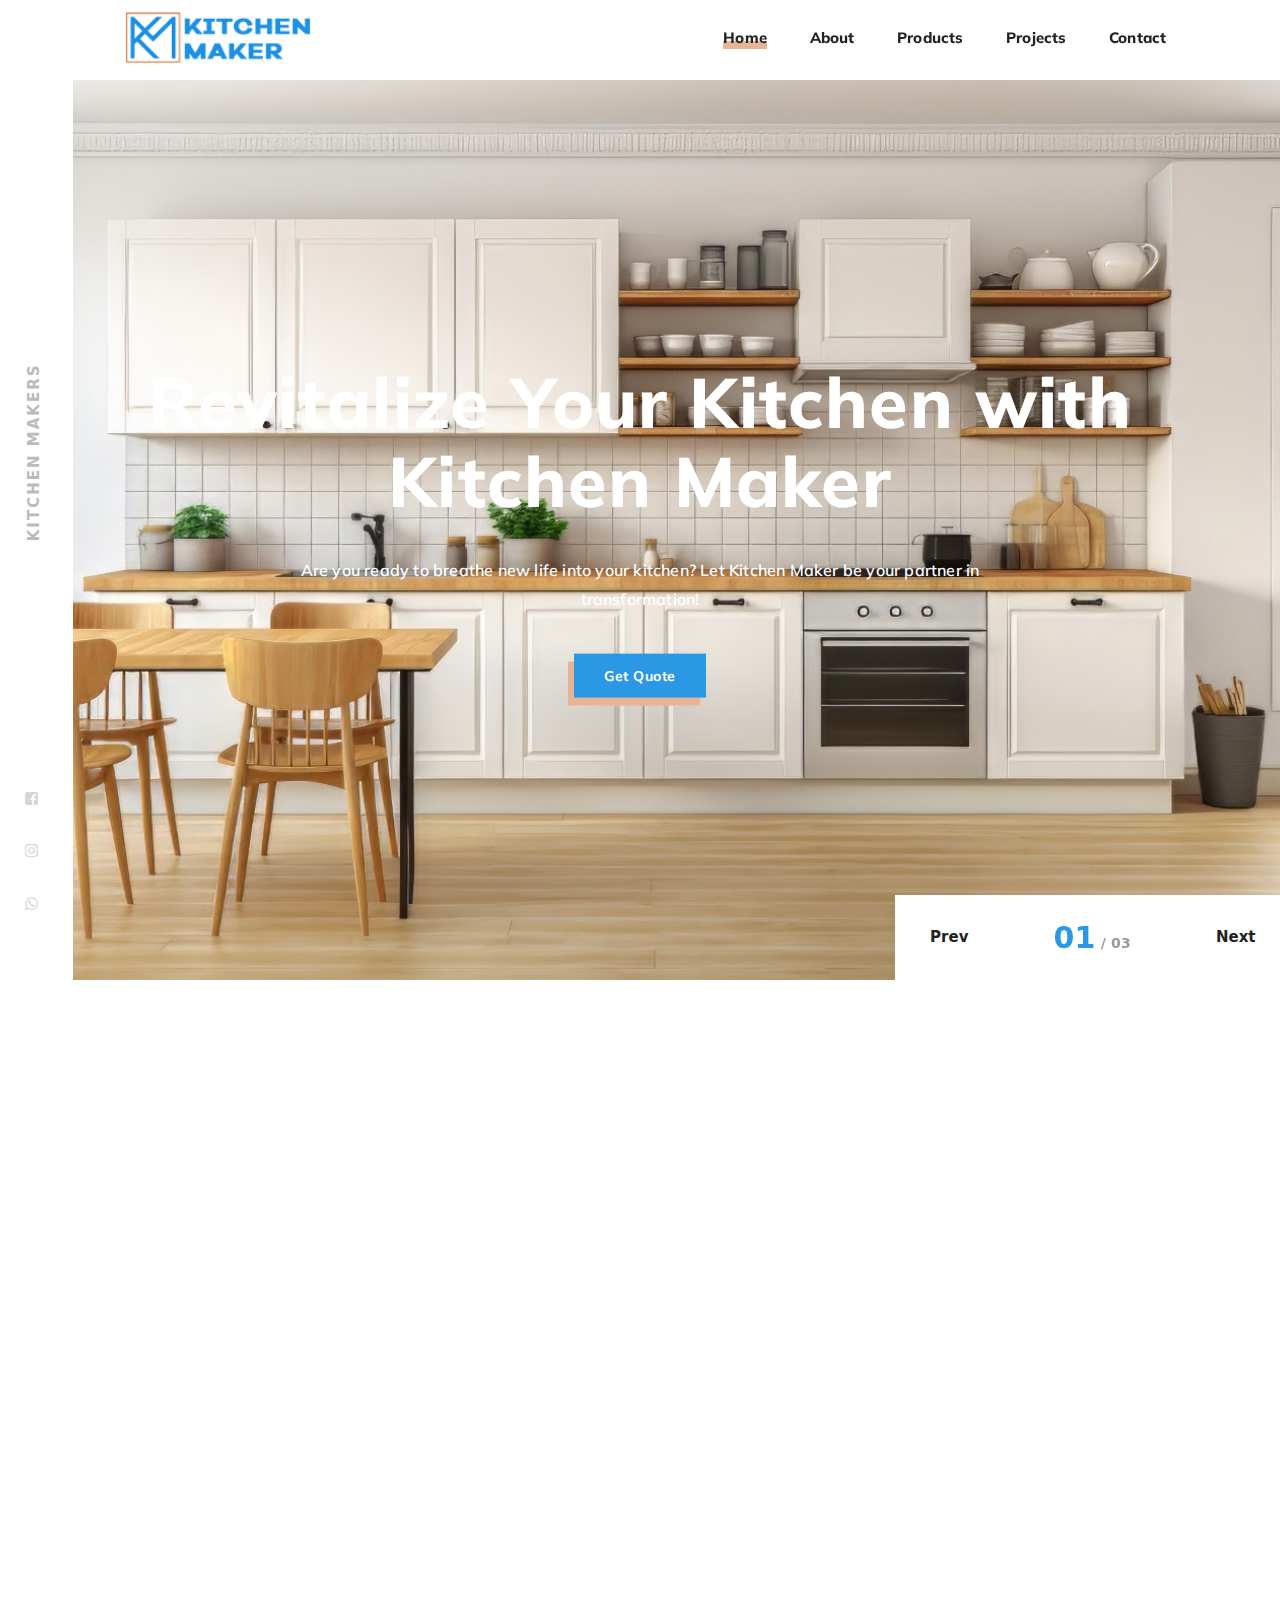
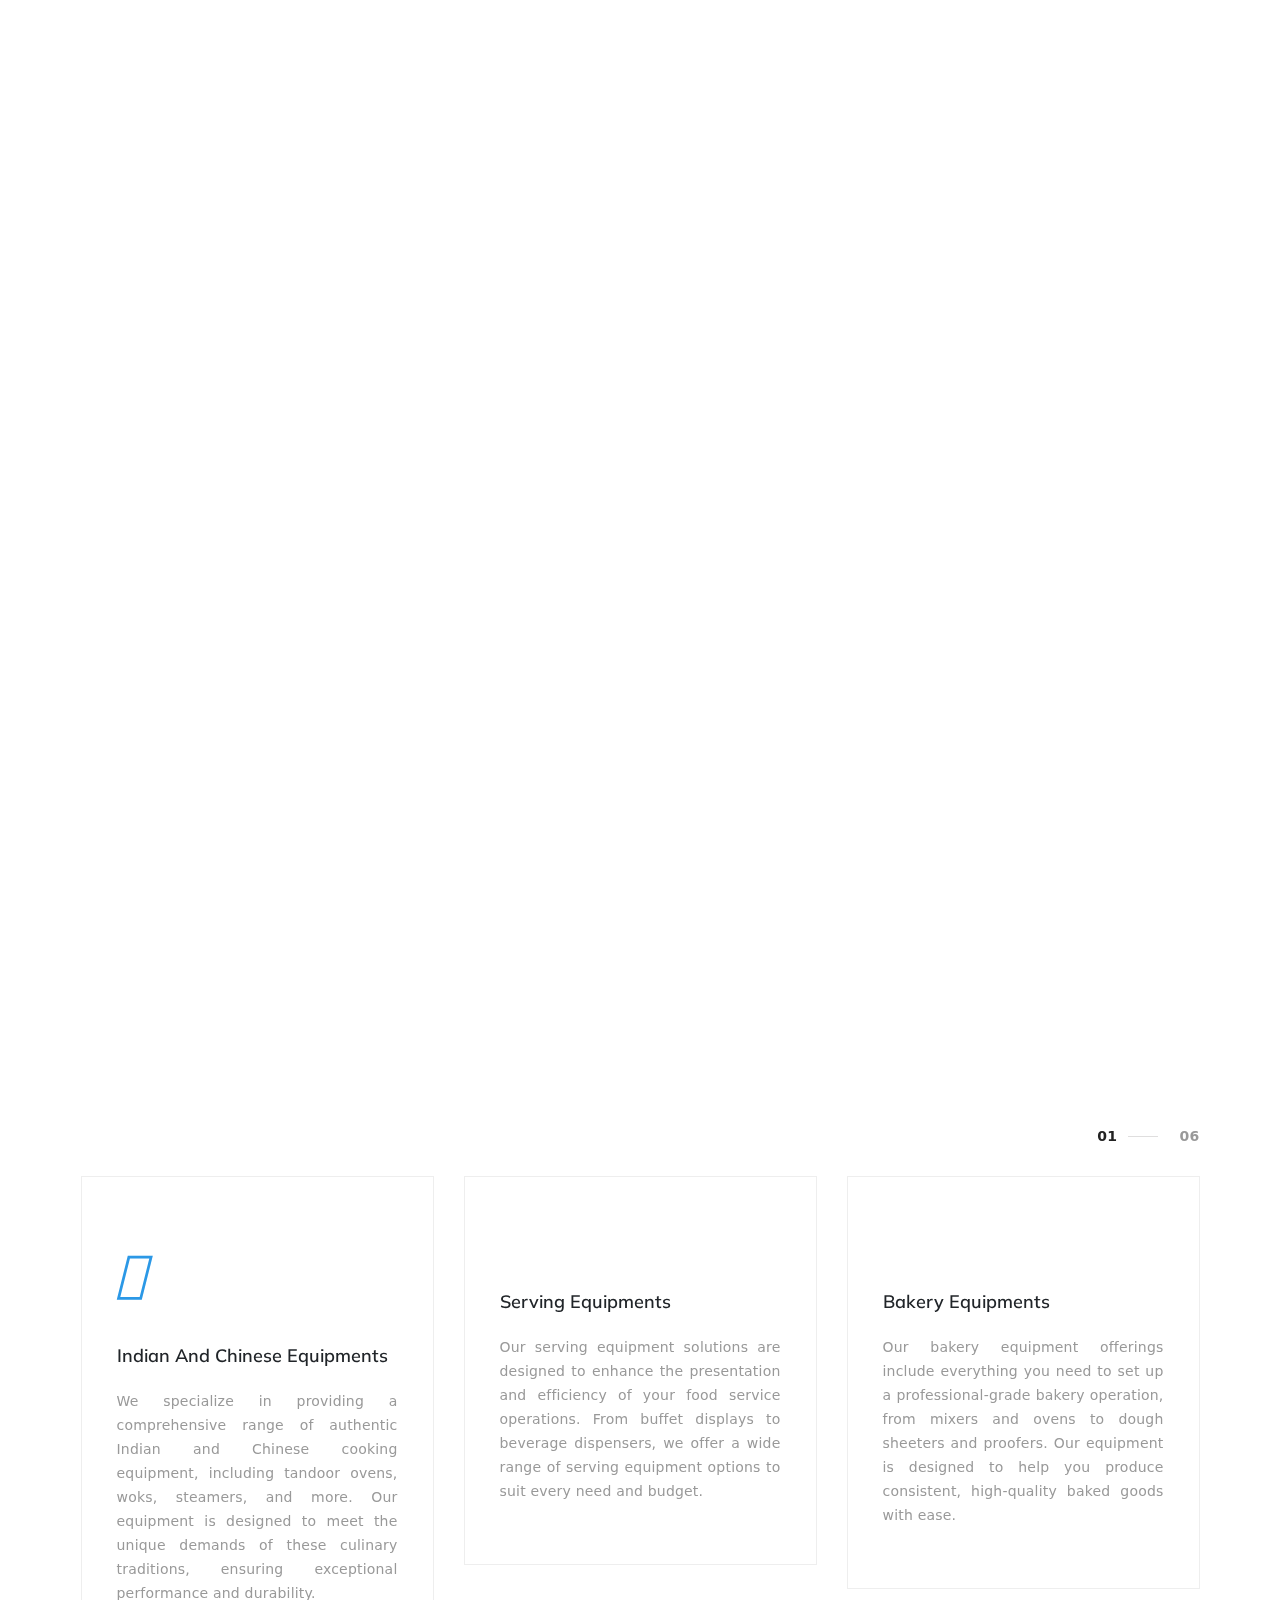
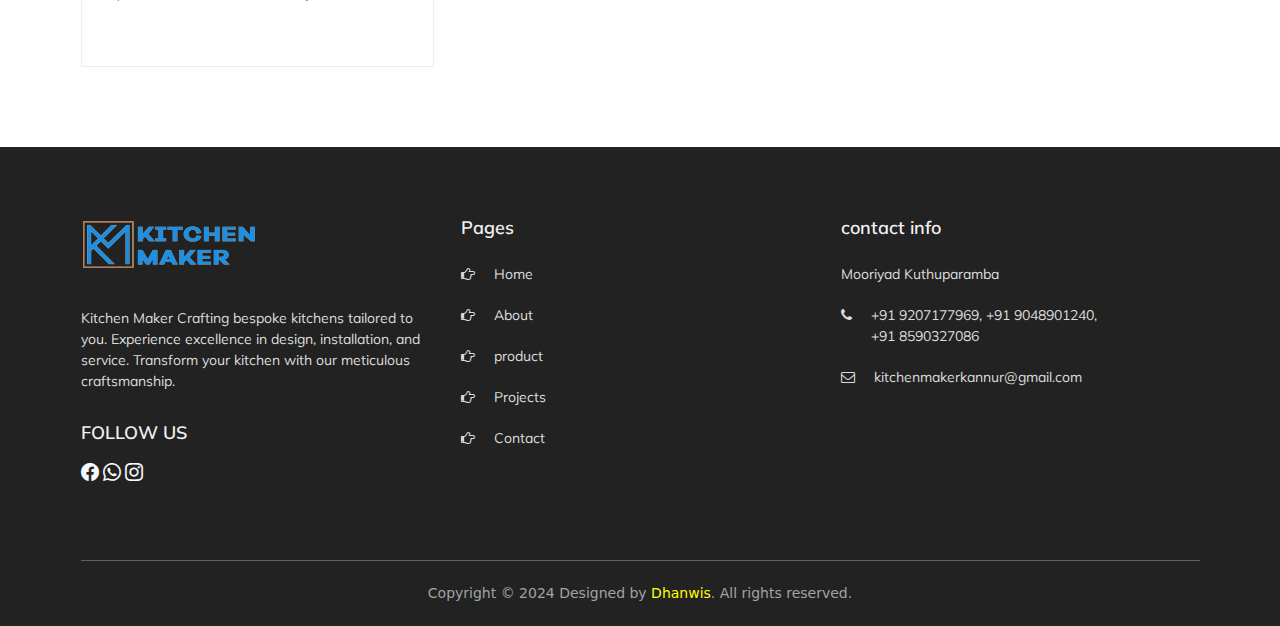
<file: index.html>
<!doctype html>
<html lang="en">



<head>
    <meta charset="UTF-8">
    <meta name="viewport"
        content="width=device-width, user-scalable=no, initial-scale=1.0, maximum-scale=1.0, minimum-scale=1.0">
    <meta http-equiv="X-UA-Compatible" content="ie=edge">
    <title>home</title>

    <!-- <link rel="stylesheet" href="css/bootstrap.min.css"> -->
    <link rel="stylesheet" href="css/font-awesome.min.css">
    <link rel="stylesheet" href="css/magnific-popup.css">
    <link rel="stylesheet" href="css/animsition.min.css">
    <link rel="stylesheet" href="css/animate.css">
    <link rel="stylesheet" href="css/pe-icon-7-stroke.css">
    <link rel="stylesheet" href="css/jquery.fancybox.min.css">
    <link rel="stylesheet" href="css/swiper3.css">
    <link rel="stylesheet" href="css/simple-line-icons.css">
    <link rel="stylesheet" href="css/ionicons.min.css">
    <link rel="stylesheet" href="css/slick.css">
    <link rel="stylesheet" href="css/style.min.css">
    <link rel="stylesheet" href="css/menu.css">
    <link rel="stylesheet" href="css/style-child-theme.min.css">


    <link rel="stylesheet" href="css/banner_slider.min.css">
    <link rel="stylesheet" href="css/headings.min.css">
    <link rel="stylesheet" href="css/services.min.css">
    <link rel="stylesheet" href="css/magnific-popup.css">
    <link rel="stylesheet" href="css/video_btn.min.css">
    <link rel="stylesheet" href="css/team.min.css">
    <link rel="stylesheet" href="css/skills.min.css">
    <link rel="stylesheet" href="css/info_block.min.css">
    <link rel="stylesheet" href="css/testimonial.min.css">
    <link rel="stylesheet" href="css/line_of_images.min.css">
    <link rel="stylesheet" href="css/contacts.min.css">
    <link rel="stylesheet" href="css/google_map.min.css">
    <link rel="stylesheet" href="css/the_grid.min.css">

    <link href="https://cdn.jsdelivr.net/npm/bootstrap@5.3.3/dist/css/bootstrap.min.css" rel="stylesheet"
        integrity="sha384-QWTKZyjpPEjISv5WaRU9OFeRpok6YctnYmDr5pNlyT2bRjXh0JMhjY6hW+ALEwIH" crossorigin="anonymous">

    <link rel="stylesheet" href="https://cdnjs.cloudflare.com/ajax/libs/font-awesome/6.5.1/css/all.min.css"
        integrity="sha512-DTOQO9RWCH3ppGqcWaEA1BIZOC6xxalwEsw9c2QQeAIftl+Vegovlnee1c9QX4TctnWMn13TZye+giMm8e2LwA=="
        crossorigin="anonymous" referrerpolicy="no-referrer" />
    <link rel="stylesheet" href="https://cdn.jsdelivr.net/npm/bootstrap-icons@1.11.3/font/bootstrap-icons.min.css">

    <link href="https://unpkg.com/aos@2.3.1/dist/aos.css" rel="stylesheet">
</head>

<body>

    <!-- MAIN_WRAPPER -->
    <div class="spinner-preloader-wrap">
        <div class="cssload-container">
            <div class="cssload-whirlpool"></div>
        </div>
    </div>

    <div class="main-wrapper" data-top="992">
        <div class="header_top_bg  header_trans-fixed" style="padding-bottom: 0;">
            <div class="container-fluid">
                <div class="row">
                    <div class="col-xs-12">
                        <!-- HEADER -->
                        <header class="right-menu left ">
                            <!-- LOGO -->
                            <a href="index.html" class="logo">
                                <img src="img/mine/logo.png" alt="Awa" class="main-logo">
                                <img src="img/mine/logo.png" alt="Awa" class="logo-hover">
                                <img src="img/mine/logo.png" alt="Awa" class="main-logo logo-mobile">
                            </a>
                            <!-- /LOGO -->
                            <!-- MOB MENU ICON -->
                            <a href="#" class="mob-nav">
                                <div class="hamburger">
                                    <span class="line"></span>
                                    <span class="line"></span>
                                    <span class="line"></span>
                                </div>
                            </a>
                            <!-- /MOB MENU ICON -->


                            <!-- ASIDE MENU ICON -->
                            <a href="#" class="aside-nav">
                                <span class="aside-nav-line line-1"></span>
                                <span class="aside-nav-line line-2"></span>
                                <span class="aside-nav-line line-3"></span>
                            </a>
                            <!-- /ASIDE MOB MENU ICON -->

                            <!-- NAVIGATION -->
                            <nav id="topmenu" class="topmenu ">
                                <a href="#" class="mob-nav-close">
                                    <span>close</span>
                                    <div class="hamburger">
                                        <span class="line"></span>
                                        <span class="line"></span>
                                    </div>
                                </a>
                                <ul class="menu">
                                    <li class="menu-item current-menu-ancestor  mega-menu">
                                        <a href="index.html">Home</a>

                                    </li>
                                    <li class="menu-item ">
                                        <a href="about.html">About</a>

                                    </li>

                                    <li class="menu-item ">
                                        <a href="products.html">Products</a>

                                    </li>

                                    <li class="menu-item ">
                                        <a href="projects.html">Projects</a>

                                    </li>

                                    

                                    <!-- <li id="menu-item-9"
								    class="menu-item menu-item-has-children">
									<a href="#">Projects</a>
									<ul class="sub-menu">
										<li class="menu-item">
											<a href="commercial_kitcken.html">Commercial Kitcken</a></li>
										<li class="menu-item">
											<a href="modular_kitchen.html">Modular Kitchens</a></li>
										<li class="menu-item">
											<a href="custemize_kitchen.html">Custemize Kitchen</a></li>
										
									</ul> -->

                                    
								</li>

                                    <li class="menu-item ">
                                        <a href="contact.html">Contact</a>

                                    </li>

                                </ul>

                            </nav>
                        </header>
                    </div>
                </div>
            </div>
        </div>

        <!-- carousel -->

        <div class="row margin-lg-120b margin-md-100b margin-sm-80b margin-xs-30b" style="margin-top: 80px;">
            <div class="col-xs-12 no-padd">
                <div class="banner-slider-wrap  urban">
                    <div class="swiper3-container " data-mouse="0" data-autoplay="5000" data-loop="1" data-speed="1500" data-center="1" data-space="0" data-pagination-type="fraction" data-mode="horizontal">
                        
                        <div class="swiper3-wrapper">
                            <div class="swiper3-slide swiper-no-swiping style1" data-title="">
                                <div class="slider-banner hard-full-height">
                                    <div class="img-bg bg-cover">
                                        <img src="img/mine/carousel-1.jpeg" class="s-img-switch" alt="awa" />
                                    </div>
                                    <div class="container no-padd-md">
                                        <div class="row">
                                            <div class="col-xs-12">
                                                <h1 class="title">Revitalize Your Kitchen with Kitchen Maker</h1>
                                                <div class="text">Are you ready to breathe new life into your kitchen? Let Kitchen Maker be your partner in transformation!</div>
                                                <a href="" class="a-btn">Get Quote</a>
                                            </div>
                                        </div>
                                    </div>
                                </div>
                            </div>
                            <div class="swiper3-slide swiper-no-swiping style1" data-title="">
                                <div class="slider-banner hard-full-height">
                                    <div class="img-bg bg-cover">
                                        <img src="img/mine/carousel-2.jpeg" class="s-img-switch" alt="awa" />
                                    </div>
                                    <div class="container no-padd-md">
                                        <div class="row">
                                            <div class="col-xs-12">
                                                <h2 class="subtitle ">Are you dreaming of a kitchen that combines style with functionality? Look no further than Kitchen Maker!</h2>
                                                <h1 class="title ">Transform Your Kitchen <br />with Kitchen Maker</h1>
                                                <a href="" class="a-btn-3">Get Quote</a>
                                            </div>
                                        </div>
                                    </div>
                                </div>
                            </div>
                            
                            <div class="swiper3-slide swiper-no-swiping style1" data-title="">
                                <div class="slider-banner hard-full-height">
                                    <div class="img-bg bg-cover">
                                        <img src="img/mine/carousel-3.jpeg" class="s-img-switch" alt="awa" />
                                    </div>
                                    <div class="container no-padd-md">
                                        <div class="row">
                                            <div class="col-xs-12">
                                                <h2 class="subtitle">Feel free to adjust it further to better fit your branding and messaging preferences.</h2>
                                                <h1 class="title">Elevate Your Culinary Experience<br /> with Kitchen Maker</h1>
                                                <a href="" class="a-btn-3">Get Quote</a>
                                                <a href="contact.html" class="a-btn-2">contact us</a>
                                            </div>
                                        </div>
                                    </div>
                                </div>
                            </div>
                        </div>
                        <div class="pag-wrapper">
                            <div class="swiper3-button-prev">Prev</div>
                            <div class="swiper3-pagination"></div>
                            <div class="swiper3-button-next">Next</div>
                        </div>
                    </div>
                    <div class="additional_wrap">
                        <div class="additional_title">KITCHEN MAKERS</div>
                        <div class="socials">
                            
                            <a href="https://www.instagram.com/">
                                <i class="fa fa fa-facebook-square"></i>
                            </a>
                            <a href="https://twitter.com/">
                                <i class="fa fa fa-instagram"></i>
                            </a>
                            <a href="https://www.facebook.com/">
                                <i class="fa fa fa-whatsapp"></i>
                            </a>
                        </div>
                    </div>
                </div>
            </div>
        </div>
        <!-- container -->
        <div class="container">

            <!-- category -->


            <!-- <div class="row  mt-5">
                <div class="col-xs-12">
                    <div class="headings-wrap not-bg-title  load-fade">
                        <div class="container">
                            <div class="row">
                                <div class="headings style2">
                                    <div class="content">
                                        <div class="info">
                                            <h5 class="subtitle animation" style="font-size: 30px;">Category</h5>
                                            
                                        </div>
                                    </div>
                                </div>
                            </div>
                        </div>
                    </div>
                </div>
            </div> -->
            <div class="row margin-lg-110b margin-md-90b margin-sm-70b margin-xs-10b" data-aos="fade-up">
                <div class="col-xs-12 custom_container">
                    <div class="padd-15 grid-blog-wrapp">
                        <div class="grid-blog-item">
                            <div class="item-media">
                                <img src="img/mine/commercialkitchen.png" alt="" width="1200" height="800">
                            </div>
                            <div class="content">
                                <a href="products.html">
                                    <h2 class="title">Commercial Kitchen</h2>
                                </a>
                               
                                <!-- <div class="a-btn-4">
                                    <a href="commercial_kitcken.html">view </a>
                                </div> -->
                            </div>
                        </div>
                        <div class="grid-blog-item">
                            <div class="item-media">
                                <img src="img/mine/modular.png" alt="" width="1200" height="800">
                            </div>
                            <div class="content">
                                <a href="products.html">
                                    <h2 class="title">Modular Kitchen</h2>
                                </a>
                                
                                <!-- <div class="a-btn-4">
                                    <a href="modular_kitchen.html">view</a>
                                </div> -->
                            </div>
                        </div>
                        <div class="grid-blog-item">
                            <div class="item-media">
                                <img src="img/mine/customized.png" alt="" width="1200" height="800">
                            </div>
                            <div class="content">
                                <a href="products.html">
                                    <h2 class="title">Custemize Kitchen</h2>
                                </a>
                                
                                <!-- <div class="a-btn-4">
                                    <a href="custemize_kitchen.html">view</a>
                                </div> -->
                            </div>
                        </div>
                    </div>
                </div>
            </div>
            <!-- aboutUs -->
            <div class="row  mt-wlcm">
                <div class="info-block-wrap style-3 ">
                    <div class="container">
                        <div class="row padd-15">
                            <div class="col-xs-12 col-sm-6 " data-aos="fade-up">
                                <div class="images-wrapper">
                                    <div class="img-wrap">
                                        <img src="img/mine/img-1.png" alt="" />
                                    </div>
                                    <div class="img-wrap">
                                        <img src="img/mine/img-5.png" alt="" />
                                    </div>
                                    <div class="img-wrap">
                                        <img src="img/mine/img-3.png" alt="" />
                                    </div>
                                    <div class="img-wrap">
                                        <img src="img/mine/img-2.png" alt="" />
                                    </div>
                                    <div class="img-wrap">
                                        <img src="img/mine/img-4.png" alt="" />
                                    </div>

                                </div>
                            </div>
                            <div class="col-xs-12 col-sm-6" data-aos="fade-up">
                                <div class="title-wrap">

                                    <h1 class="title">Welcome to Kitchen Maker</h1>
                                </div>
                                <div class="content">
                                    <p>
                                        <strong>We Have The Right Products to Fit Your Needs and Budget
                                            <span style="color: #2b98e6">
                                                <a style="color: #2b98e6" href="contact.html">
                                                    <span class="highlightedLayerContent">Purchase - Set Your Kitchen
                                                        .</span>
                                                </a>
                                            </span> </strong>
                                    </p>
                                    <p>KITCHEN MAKER specializes in the designing of commercial kitchens & the supply of
                                        their kitchen equipments for all areas of the hospitality industry, including
                                        restaurants, public houses, hotels, care homes, schools, colleges & the public
                                        sector. We are based in INDIA. With our expertise in project management and our
                                        advanced kitchen design product knowledge, gained from many years working in the
                                        food service equipment sector, you can rest assured that you are in safe hands
                                        when working with KITCHEN MAKER.</p>
                                </div>
                                <!-- <div class="video only-button">
									<div class="video-content">
										<a href="https://www.youtube.com/watch?time_continue=2&amp;v=YMurlapfouo" class="play"></a>
										<span>Watch Video</span>
									</div>
									<span class="close fa fa-close"></span>
								</div> -->
                            </div>
                        </div>
                        <!-- <div class="bg-text">about</div> -->
                    </div>
                </div>
            </div>

            <!-- ------------- -->

            <div class="row custom_container">
                <div class="col-sm-6 col-lg-4 col-xs-12 margin-lg-30b margin-xs-15b" data-aos="zoom-in">
                    <div class="services default">
                        <div class="content ">

                            <i class="bi bi-person" style="color: darkorchid;"></i>
                            <!--onmouseover="this.style.color='#ffdd65'" onmouseout="this.style.color='#2b98e6'"-->
                            <h4 class="title animation">ENGINEERING & DESIGN</h4>
                            <div class="text">KITCHEN MAKER's Engineering Team has highly trained in state of the art
                                computer aided design programs. Our broad experience in the foodservice industry allows
                                us to achieve the highest level of development in kitchen design and long term
                                efficiency for the user.”<br>
                            </div>
                        </div>
                    </div>
                </div>

                <div class="col-sm-6 col-lg-4 col-xs-12 margin-lg-30b margin-xs-15b" data-aos="zoom-in">
                    <div class="services default">
                        <div class="content ">
                            <i class="bi bi-check-circle-fill" style="color: green"></i>
                            <h4 class="title animation">SUPPLY & BUILD</h4>
                            <div class="text">KITCHEN MAKER has been supplying the Food Service Industry in the Region
                                with equipment and solutions. Including everything you could imagine from refrigeration
                                to bakery line, coffee to industrial-sized ovens; with KITCHEN MAKER, you have access to
                                the most dependable brands and services in the world. </div>
                        </div>
                    </div>
                </div>

                <div class="col-sm-12 col-lg-4 col-xs-12 margin-lg-30b margin-xs-15b" data-aos="zoom-in">
                    <div class="services default">
                        <div class="content ">
                            <i class="bi bi-gear-fill" style="color: palevioletred"></i>
                            <h4 class="title animation">AFTER SALES TECHNICAL SERVICE</h4>
                            <div class="text">KITCHEN MAKER employs a large team of dedicated service technicians to
                                provide the excellent service to our customers. All technicians undertake regular
                                manufacturer and in-house training and are qualified to service all kitchen
                                equipment.<br>
                            </div>
                        </div>
                    </div>
                </div>


            </div>

            <!-- our services -->

            <div class="row  mt-5">
                <div class="col-xs-12">
                    <div class="headings-wrap not-bg-title  load-fade">
                        <div class="container">
                            <div class="row">
                                <div class="headings style2">
                                    <div class="content">
                                        <div class="info">
                                            <h5 class="subtitle animation" style="font-size: 30px;">Our Services</h5>
                                            <!-- <h3 class="title animation">our interactive news.</h3> -->
                                        </div>
                                    </div>
                                </div>
                            </div>
                        </div>
                    </div>
                </div>
            </div>
            <div class="row margin-lg-120b margin-md-100b margin-md-80b margin-xs-50b custom_container">
                <div class="col-xs-12 margin-65">
                    <div class="services classic_slider">
                        <div class="swiper3-container" data-mouse="1" data-autoplay="5000"
                            data-pagination-type="fraction" data-loop="1" data-speed="2000" data-center="0"
                            data-space="30" data-responsive="responsive" data-add-slides="3" data-lg-slides="3"
                            data-md-slides="2" data-sm-slides="2" data-xs-slides="1">
                            <div class="swiper3-wrapper">
                                <div class="swiper3-slide">
                                    <div class="content-slide">

                                        <i class="fa-solid fa-wrench"></i>

                                        <h5 class="title">
                                            Indian And Chinese Equipments</h5>
                                        <div class="text">We specialize in providing a comprehensive range of authentic
                                            Indian and Chinese cooking equipment, including tandoor ovens, woks,
                                            steamers, and more. Our equipment is designed to meet the unique demands of
                                            these culinary traditions, ensuring exceptional performance and durability.
                                        </div>
                                        <!-- <div class="button-wrap">
											<a href="pricing.html" class="a-btn-4">view more</a>
										</div> -->
                                    </div>
                                </div>
                                <div class="swiper3-slide">
                                    <div class="content-slide">
                                        <i class="fa-brands fa-servicestack"></i>
                                        <h5 class="title">Serving Equipments</h5>
                                        <div class="text"> Our serving equipment solutions are designed to enhance the
                                            presentation and efficiency of your food service operations. From buffet
                                            displays to beverage dispensers, we offer a wide range of serving equipment
                                            options to suit every need and budget.</div>
                                        <!-- <div class="button-wrap">
											<a href="pricing.html" class="a-btn-4">view more</a>
										</div> -->
                                    </div>
                                </div>
                                <div class="swiper3-slide">
                                    <div class="content-slide">
                                        <i class="fa-solid fa-cake-candles"></i>
                                        <h5 class="title">
                                            Bakery Equipments</h5>
                                        <div class="text">Our bakery equipment offerings include everything you need to
                                            set up a professional-grade bakery operation, from mixers and ovens to dough
                                            sheeters and proofers. Our equipment is designed to help you produce
                                            consistent, high-quality baked goods with ease. </div>
                                        <!-- <div class="button-wrap">
											<a href="pricing.html" class="a-btn-4">view more</a>
										</div> -->
                                    </div>
                                </div>
                                <div class="swiper3-slide">
                                    <div class="content-slide">
                                        <i class="fa-solid fa-fan"></i>
                                        <h5 class="title">Refrigeration Equipments</h5>
                                        <div class="text">Our refrigeration equipment solutions are designed to meet the
                                            unique cooling and storage needs of commercial kitchens, food service
                                            establishments, and hospitality businesses. From walk-in coolers to reach-in
                                            freezers, we offer a variety of refrigeration options to suit your space and
                                            requirements.</div>
                                        <!-- <div class="button-wrap">
											<a href="pricing.html" class="a-btn-4">view more</a>
										</div> -->
                                    </div>
                                </div>
                                <div class="swiper3-slide">
                                    <div class="content-slide">
                                        <i class="fa-solid fa-bowl-food"></i>
                                        <h5 class="title">
                                            Food Processor</h5>
                                        <div class="text">Our food processor offerings include a wide range of versatile
                                            appliances designed to streamline food preparation tasks and increase
                                            efficiency in the kitchen. From chopping and slicing to blending and
                                            pureeing, our food processors are equipped with powerful motors and
                                            precision blades to handle a variety of ingredients with ease.</div>
                                        <!-- <div class="button-wrap">
											<a href="pricing.html" class="a-btn-4">view more</a>
										</div> -->
                                    </div>
                                </div>

                                <div class="swiper3-slide">
                                    <div class="content-slide">
                                        <i class="fa-solid fa-plate-wheat"></i>
                                        <h5 class="title">
                                            Dish Wash And Pot Wash Equipments</h5>
                                        <div class="text"> Our dish wash and pot wash equipment solutions are designed
                                            to deliver superior cleaning performance and efficiency, helping you
                                            maintain a clean and sanitary kitchen environment. From dishwashers and pot
                                            washers to sink units and accessories, we offer a variety of options to suit
                                            your needs.</div>
                                        <!-- <div class="button-wrap">
											<a href="pricing.html" class="a-btn-4">view more</a>
										</div> -->
                                    </div>
                                </div>
                            </div>
                        </div>
                        <div class="swiper3-pagination"></div>
                    </div>
                </div>
            </div>

            



        </div>

        <!-- Footer -->
        <footer class="footer-3">
            <div class=" section-content section-content--w1140">
                <div class="container">
                    <div class="row">
                        <div class="col-lg-4 col-md-6">
                            <h2 class="logo-footer">
                                <a href="index.html">
                                    <img alt="Logo" src="img/mine/logo-1.png">
                                </a>
                            </h2>
                            <p>
                                Kitchen Maker Crafting bespoke kitchens tailored to you.
                                Experience excellence in design, installation, and service.
                                Transform your kitchen with our meticulous craftsmanship.
                            </p>
                            <h5 class="title-footer">
                                FOLLOW US
                            </h5>
                            <div class="social-footer">
                                <a href="">
                                    <i class="bi bi-facebook text-light"></i>
                                </a>

                                <a href="">
                                    <i class="bi bi-whatsapp text-light"></i>
                                </a>
                                <a href="">
                                    <i class="bi bi-instagram text-light"></i>
                                </a>


                            </div>
                        </div>
                        <div class="col-lg-4 col-md-6">
                            <h5 class="title-footer m-b-26">
                                Pages
                            </h5>

                            <p class="con__item">
                                <i class="fa fa-hand-o-right" aria-hidden="true"></i>
                                Home
                            </p>
                            <p class="con__item">
                                <i class="fa fa-hand-o-right" aria-hidden="true"></i>
                                About
                            </p>
                            <p class="con__item">
                                <i class="fa fa-hand-o-right" aria-hidden="true"></i>
                                product
                            </p>
                            <p class="con__item">
                                <i class="fa fa-hand-o-right" aria-hidden="true"></i>
                                Projects
                            </p>
                            <p class="con__item">
                                <i class="fa fa-hand-o-right" aria-hidden="true"></i>
                                Contact
                            </p>
                        </div>
                        <div class="col-lg-4 col-md-6">
                            <h5 class="title-footer m-b-26">
                                contact info
                            </h5>
                            <p class="con__item">
                                Mooriyad
                                Kuthuparamba
                            </p>
                            <p class="con__item">
                                <i class="fa fa-phone" aria-hidden="true"></i>
                                +91 9207177969, +91 9048901240, <br> <span style="margin-left: 30px;"> +91
                                    8590327086</span>
                            </p>
                            <p class="con__item">
                                <i class="fa fa-envelope-o" aria-hidden="true"></i>
                                kitchenmakerkannur@gmail.com
                            </p>
                            <!-- <p class="con__item">
              <i class="fa fa-calendar" aria-hidden="true"></i>
              Monday- Friday : 8am - 6pm
            </p> -->
                        </div>



                    </div>
                    <div class="copyright-2">
                        <div>
                            Copyright © 2024 Designed by
                            <span>Dhanwis</span>. All rights reserved.
                        </div>
                    </div>

                </div>
            </div>
        </footer>
        <!-- End Footer -->

        <a href="https://wa.me/your-phonenumber" target="_blank" id="whatsapp-icon">
            <i class="bi bi-whatsapp"></i>
        </a>

        <!-- <a href="https://www.instagram.com/your-instagram" target="_blank" id="instagram-icon">
            <i class="bi bi-instagram"></i>
        </a>

        <a href="https://www.facebook.com/your-facebook" target="_blank" id="facebook-icon">
            <i class="bi bi-facebook"></i>
        </a> -->
    </div>






    <script src="https://unpkg.com/aos@2.3.1/dist/aos.js"></script>
    <script>
        AOS.init();
    </script>
    <script src="https://cdn.jsdelivr.net/npm/bootstrap@5.3.3/dist/js/bootstrap.bundle.min.js"
        integrity="sha384-YvpcrYf0tY3lHB60NNkmXc5s9fDVZLESaAA55NDzOxhy9GkcIdslK1eN7N6jIeHz"
        crossorigin="anonymous"></script>
    
    <script src="js/jquery.min.js"></script>

    <script src="js/lib/modernizr-2.6.2.min.js"></script>
    <script src="js/lib/scripts.js"></script>
    <script src="js/jquery.countdown.min.js"></script>
    <script src="js/foxlazy.js"></script>
    <script src="js/jquery.easings.min.js"></script>
    <script src="js/jquery.multiscroll.min.js"></script>
    <script src="js/magnific.js"></script>
    <script src="js/TweenMax.min.js"></script>
    <script src="js/equalHeightsPlugin.js"></script>
    <script src="js/jquery.fancybox.min.js"></script>
    <script src="js/jquery.fitvids.js"></script>
    <script src="js/swiper3.js"></script>
    <script src="js/imagesloaded.pkgd.min.js"></script>
    <script src="js/fragment.js"></script>
    <script src="js/scrollMonitor.js"></script>
    <script src="js/slider-transition.js"></script>
    <script src="js/slick.js"></script>
    <script src="js/jquery.sliphover.min.js"></script>
    <!--<script src="js/lib/thumbnails-popup.js"></script>-->
    <script src="js/pixi.min.js"></script>
    <script src="js/script.js"></script>


    <script src="js/parallax.js"></script>
    <script src="js/typed.js"></script>
    <script src="js/banner_slider.js"></script>
    <script src="js/headings.js"></script>
    <script src="js/services.js"></script>
    <script src="js/magnific.js"></script>
    <script src="js/info_block.js"></script>
    <script src="js/team.js"></script>
    <script src="js/skills.js"></script>
    <script src="js/the_grid.js"></script>



    
</body>



</html>
</file>
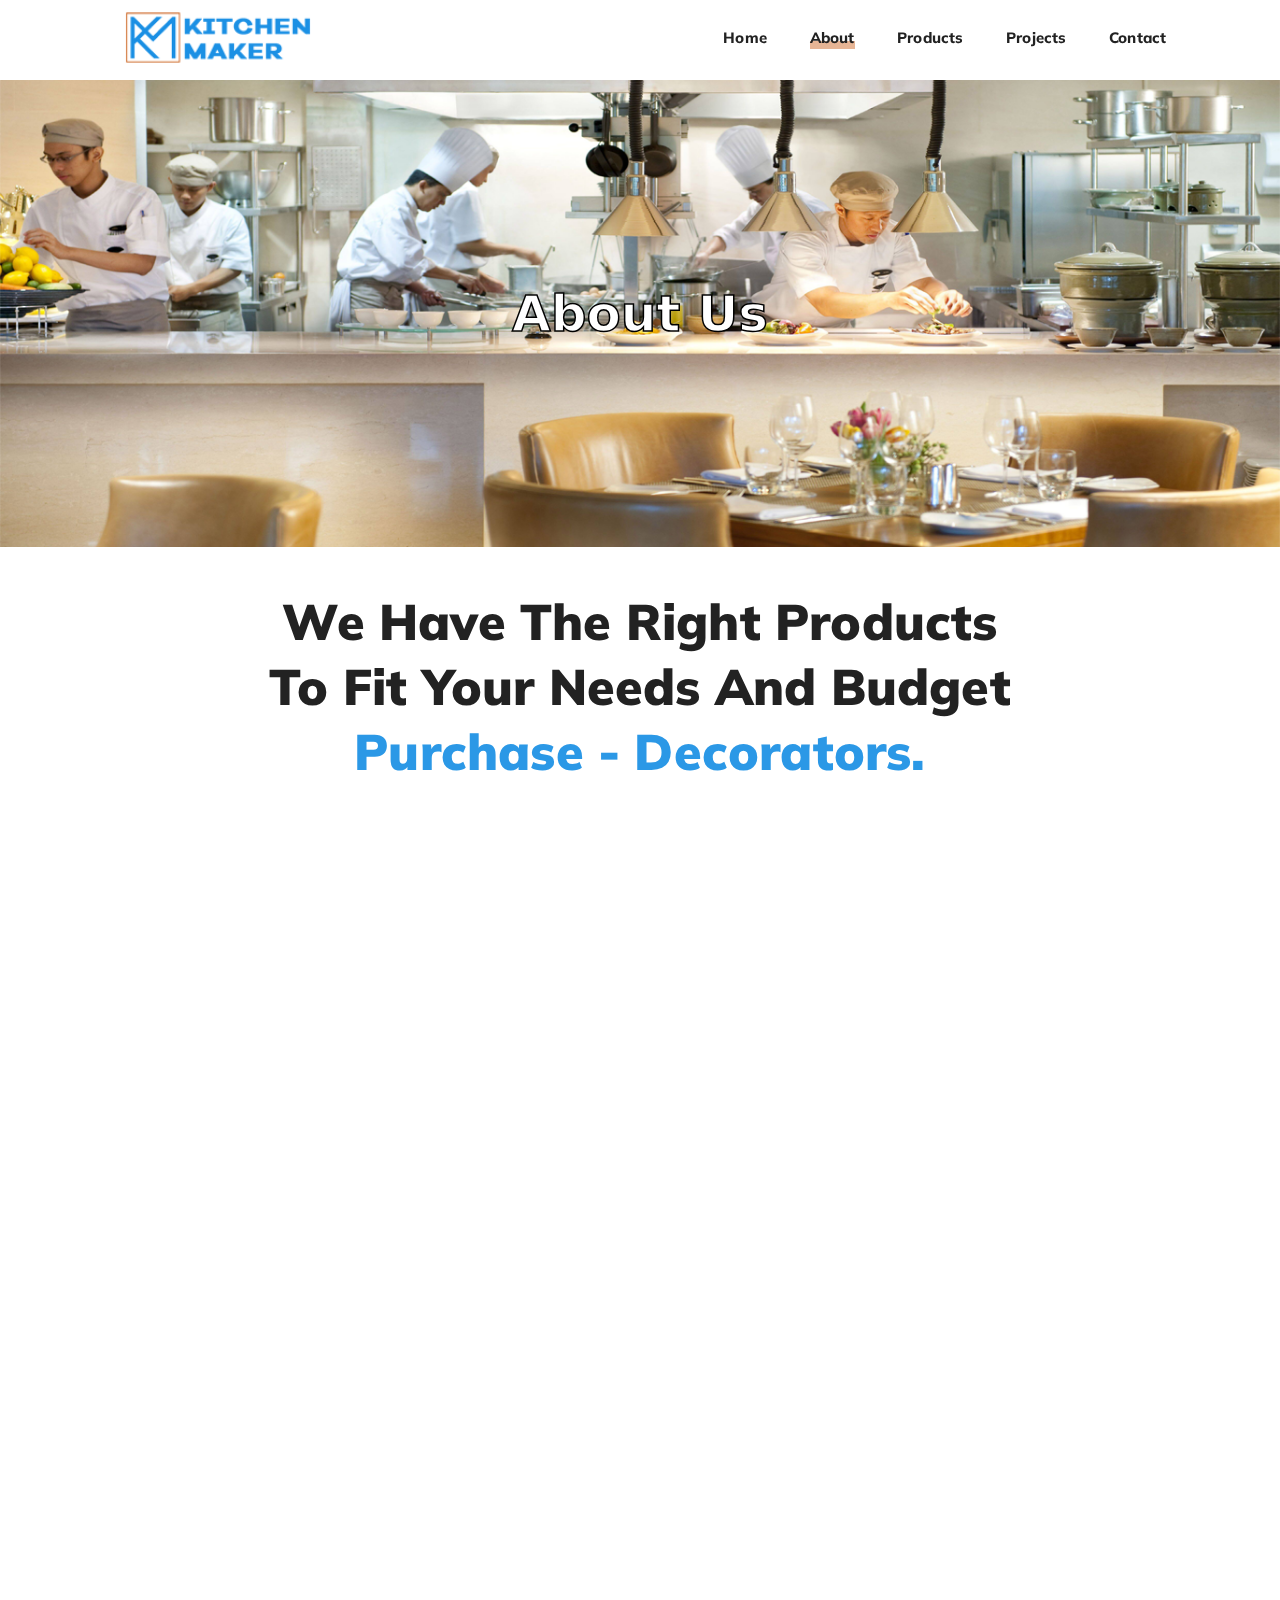
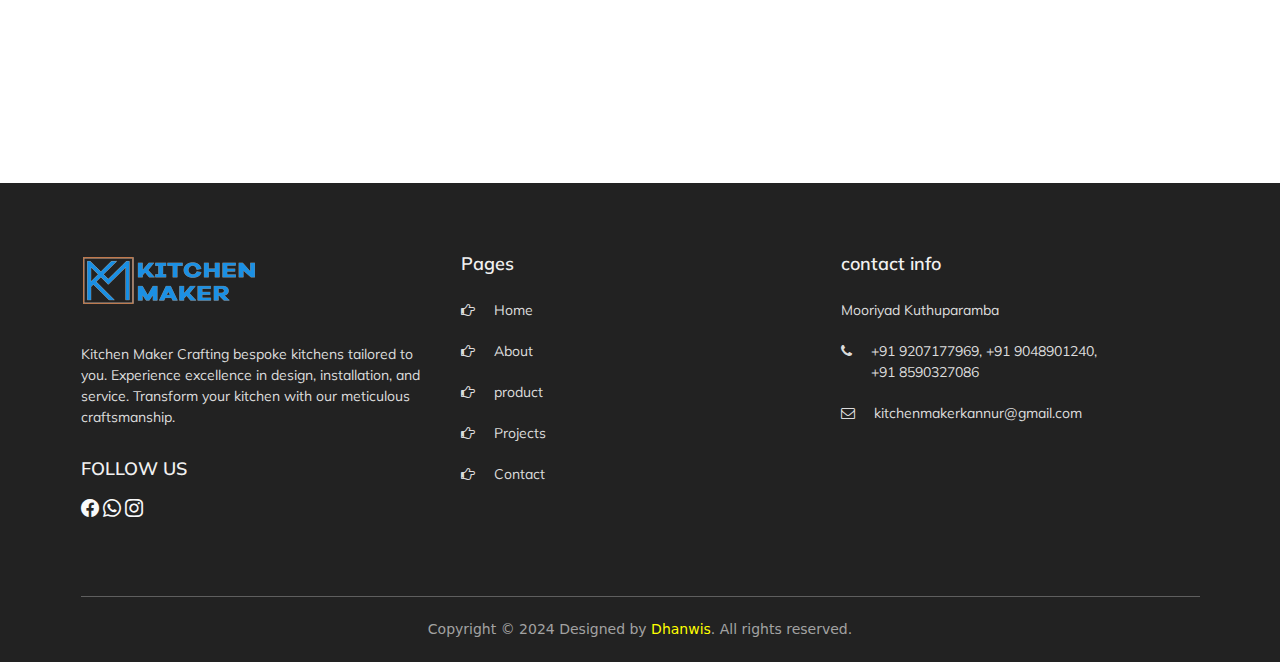
<file: about.html>
<!doctype html>
<html lang="en">



<head>
    <meta charset="UTF-8">
    <meta name="viewport"
        content="width=device-width, user-scalable=no, initial-scale=1.0, maximum-scale=1.0, minimum-scale=1.0">
    <meta http-equiv="X-UA-Compatible" content="ie=edge">
    <title>home</title>

    <!-- <link rel="stylesheet" href="css/bootstrap.min.css"> -->
    <link rel="stylesheet" href="css/font-awesome.min.css">
    <link rel="stylesheet" href="css/magnific-popup.css">
    <link rel="stylesheet" href="css/animsition.min.css">
    <link rel="stylesheet" href="css/animate.css">
    <link rel="stylesheet" href="css/pe-icon-7-stroke.css">
    <link rel="stylesheet" href="css/jquery.fancybox.min.css">
    <link rel="stylesheet" href="css/swiper3.css">
    <link rel="stylesheet" href="css/simple-line-icons.css">
    <link rel="stylesheet" href="css/ionicons.min.css">
    <link rel="stylesheet" href="css/slick.css">
    <link rel="stylesheet" href="css/style.min.css">
    <link rel="stylesheet" href="css/menu.css">
    <link rel="stylesheet" href="css/style-child-theme.min.css">


    <link rel="stylesheet" href="css/banner_slider.min.css">
    <link rel="stylesheet" href="css/headings.min.css">
    <link rel="stylesheet" href="css/services.min.css">
    <link rel="stylesheet" href="css/magnific-popup.css">
    <link rel="stylesheet" href="css/video_btn.min.css">
    <link rel="stylesheet" href="css/team.min.css">
    <link rel="stylesheet" href="css/skills.min.css">
    <link rel="stylesheet" href="css/info_block.min.css">
    <link rel="stylesheet" href="css/testimonial.min.css">
    <link rel="stylesheet" href="css/line_of_images.min.css">
    <link rel="stylesheet" href="css/contacts.min.css">
    <link rel="stylesheet" href="css/google_map.min.css">
    <link rel="stylesheet" href="css/the_grid.min.css">

    <link href="https://cdn.jsdelivr.net/npm/bootstrap@5.3.3/dist/css/bootstrap.min.css" rel="stylesheet"
        integrity="sha384-QWTKZyjpPEjISv5WaRU9OFeRpok6YctnYmDr5pNlyT2bRjXh0JMhjY6hW+ALEwIH" crossorigin="anonymous">

    <link rel="stylesheet" href="https://cdnjs.cloudflare.com/ajax/libs/font-awesome/6.5.1/css/all.min.css"
        integrity="sha512-DTOQO9RWCH3ppGqcWaEA1BIZOC6xxalwEsw9c2QQeAIftl+Vegovlnee1c9QX4TctnWMn13TZye+giMm8e2LwA=="
        crossorigin="anonymous" referrerpolicy="no-referrer" />
    <link rel="stylesheet" href="https://cdn.jsdelivr.net/npm/bootstrap-icons@1.11.3/font/bootstrap-icons.min.css">

    <link href="https://unpkg.com/aos@2.3.1/dist/aos.css" rel="stylesheet">
</head>


<body>

    <!-- MAIN_WRAPPER -->
    <div class="spinner-preloader-wrap">
        <div class="cssload-container">
            <div class="cssload-whirlpool"></div>
        </div>
    </div>

    <div class="main-wrapper" data-top="992">
        <div class="header_top_bg  header_trans-fixed" style="padding-bottom: 0;">
            <div class="container-fluid">
                <div class="row">
                    <div class="col-xs-12">
                        <!-- HEADER -->
                        <header class="right-menu left ">
                            <!-- LOGO -->
                            <a href="index.html" class="logo">
                                <img src="img/mine/logo.png" alt="Awa" class="main-logo">
                                <img src="img/mine/logo.png" alt="Awa" class="logo-hover">
                                <img src="img/mine/logo.png" alt="Awa" class="main-logo logo-mobile">
                            </a>
                            <!-- /LOGO -->
                            <!-- MOB MENU ICON -->
                            <a href="#" class="mob-nav">
                                <div class="hamburger">
                                    <span class="line"></span>
                                    <span class="line"></span>
                                    <span class="line"></span>
                                </div>
                            </a>
                            <!-- /MOB MENU ICON -->


                            <!-- ASIDE MENU ICON -->
                            <a href="#" class="aside-nav">
                                <span class="aside-nav-line line-1"></span>
                                <span class="aside-nav-line line-2"></span>
                                <span class="aside-nav-line line-3"></span>
                            </a>
                            <!-- /ASIDE MOB MENU ICON -->

                            <!-- NAVIGATION -->
                            <nav id="topmenu" class="topmenu ">
                                <a href="#" class="mob-nav-close">
                                    <span>close</span>
                                    <div class="hamburger">
                                        <span class="line"></span>
                                        <span class="line"></span>
                                    </div>
                                </a>
                                <ul class="menu">
                                    <li class="menu-item ">
                                        <a href="index.html">Home</a>

                                    </li>
                                    <li class="menu-item current-menu-ancestor  mega-menu">
                                        <a href="about.html">About</a>

                                    </li>

                                    <li class="menu-item ">
                                        <a href="products.html">Products</a>

                                    </li>

                                    <li class="menu-item ">
                                        <a href="projects.html">Projects</a>

                                    </li>

                                    

                                    <!-- <li id="menu-item-9"
								    class="menu-item menu-item-has-children">
									<a href="#">Projects</a>
									<ul class="sub-menu">
										<li class="menu-item">
											<a href="commercial_kitcken.html">Commercial Kitcken</a></li>
										<li class="menu-item">
											<a href="modular_kitchen.html">Modular Kitchens</a></li>
										<li class="menu-item">
											<a href="custemize_kitchen.html">Custemize Kitchen</a></li>
										
									</ul> -->

                                    
								</li>

                                    <li class="menu-item ">
                                        <a href="contact.html">Contact</a>

                                    </li>

                                </ul>

                            </nav>
                        </header>
                    </div>
                </div>
            </div>
        </div>





        <div class="container_mine" style="margin-top: 80px;">
            <img src="img/mine/banner-3.png" alt="Snow" style="width:100%;">

            <div class="centered text-transparent">About Us</div>
        </div>


        <div class="container">
            <div class="hero">

                <div class="row">
                    <div class="container">
                        <div class="row">
                            <div class="mt-5">
                                <div class="wpb_wrapper">
                                    <div class="wpb_text_column wpb_content_element ">
                                        <div class="wpb_wrapper">
                                            <h3 style="text-align: center;" data-aos="fade-up"><strong>We Have The Right
                                                    Products<br /></strong>
                                                <strong>To Fit Your Needs And Budget <span style="color: #2b98e6;"
                                                        data-color-group="turquoise">Purchase -
                                                        Decorators.</span></strong>
                                            </h3>
                                            <p data-aos="fade-up" style="text-align: justify;">We are a reputed company that designs and installs
                                                quality commercial kitchen equipment and other products concerning
                                                stainless steel fabrication. Besides that, we are the kitchen
                                                manufacturers in INDIA, and we have years of expertise in catering
                                                equipment and installations in residential and commercial properties.
                                                Our valued customers are from different fields like restaurants, hotels,
                                                cafés, bars, palaces, villas, military bases, taverns, colleges,
                                                universities, schools, hospitals, supermarkets, and food factories. We
                                                know different types of kitchen equipment so, you can rely on us for
                                                kitchen equipment supply and installation.</p>
                                            <p data-aos="fade-up" style="text-align: justify;">With the aim of “From Conception to Completion,” we
                                                have established our company's mission to provide high-level
                                                satisfaction to our existing and future clients by helping them realize
                                                their dreams and maximize the potential of their kitchens. We offer the
                                                best services to our clients by making sure that every project will be
                                                completed on time and budget, providing no limits in meeting our valued
                                                customer's requirements.</p>
                                        </div>
                                    </div>
                                </div>
                            </div>
                        </div>
                    </div>
                </div>
                <div class="row mt-5 mb-3 custom_container">
                    <div class="col-xs-12">
                        <div class="headings-wrap not-bg-title  load-fade">
                            <div class="headings style2">
                                <div class="content">
                                    <div class="info">

                                        <h3 class="title">Why We Are Best</h3>
                                    </div>
                                </div>
                            </div>
                        </div>
                    </div>
                </div>
                <div class="row margin-lg-65b margin-xs-0t margin-xs-30b">
                    <div class="container">
                        <div class="row">
                            <div class="col-sm-6 col-lg-4 col-md-4 col-xs-12" data-aos="fade-up">
                                <div class="services center">
                                    <div class="content ">
                                        <i class="bi bi-house-door" style="color:#2b98e6"
                                            onmouseover="this.style.color='#ffdd65'"
                                            onmouseout="this.style.color='#2b98e6'"></i>
                                        <h4 class="title animation">Years Of Experience</h4>
                                        <div class="text"><br>
                                        </div>
                                    </div>
                                </div>
                            </div>
                            <div class="col-sm-6 col-lg-4 col-md-4 col-xs-12" data-aos="fade-up">
                                <div class="services center">
                                    <div class="content ">
                                        <i class="bi bi-people" style="color: #2b98e6;"
                                            onmouseover="this.style.color='#ffdd65'"
                                            onmouseout="this.style.color='#2b98e6'"></i>
                                        <h4 class="title animation">Exclusive Partnership</h4>
                                        <div class="text"><br>
                                        </div>
                                    </div>
                                </div>
                            </div>
                            <div class="col-sm-6 col-lg-4 col-md-offset-0 col-md-4 col-sm-offset-3 col-xs-12  margin-sm-25t margin-xs-25t"
                                data-aos="fade-up">
                                <div class="services center">
                                    <div class="content ">
                                        <i class="bi bi-lightbulb" style="color:#2b98e6"
                                            onmouseover="this.style.color='#ffdd65'"
                                            onmouseout="this.style.color='#2b98e6'"></i>
                                        <h4 class="title animation">Innovist Designers</h4>
                                        <div class="text"><br>
                                        </div>
                                    </div>
                                </div>
                            </div>

                            <div class="col-sm-6 col-lg-4 col-md-4 col-xs-12" data-aos="fade-up">
                                <div class="services center">
                                    <div class="content ">
                                        <i class="bi bi-gear-wide-connected" style="color:#2b98e6"
                                            onmouseover="this.style.color='#ffdd65'"
                                            onmouseout="this.style.color='#2b98e6'"></i>
                                        <h4 class="title animation">Best Quality Products</h4>
                                        <div class="text"><br>
                                        </div>
                                    </div>
                                </div>
                            </div>
                            <div class="col-sm-6 col-lg-4 col-md-4 col-xs-12" data-aos="fade-up">
                                <div class="services center">
                                    <div class="content ">
                                        <i class="bi bi-hand-thumbs-up" style="color: #2b98e6;"
                                            onmouseover="this.style.color='#ffdd65'"
                                            onmouseout="this.style.color='#2b98e6'"></i>
                                        <h4 class="title animation">Trustable Relationship</h4>
                                        <div class="text"><br>
                                        </div>
                                    </div>
                                </div>
                            </div>
                            <div class="col-sm-6 col-lg-4 col-md-offset-0 col-md-4 col-sm-offset-3 col-xs-12  margin-sm-25t margin-xs-25t"
                                data-aos="fade-up">
                                <div class="services center">
                                    <div class="content ">
                                        <i class="bi bi-clock-history" style="color:#2b98e6"
                                            onmouseover="this.style.color='#ffdd65'"
                                            onmouseout="this.style.color='#2b98e6'"></i>
                                        <h4 class="title animation">Best After Sale Support</h4>
                                        <div class="text"><br>
                                        </div>
                                    </div>
                                </div>
                            </div>
                        </div>
                    </div>
                </div>


            </div>

        </div>
        <!-- Footer -->
        <footer class="footer-3">
            <div class=" section-content section-content--w1140">
                <div class="container">
                    <div class="row">
                        <div class="col-lg-4 col-md-6">
                            <h2 class="logo-footer">
                                <a href="index.html">
                                    <img alt="Logo" src="img/mine/logo-1.png">
                                </a>
                            </h2>
                            <p>
                                Kitchen Maker Crafting bespoke kitchens tailored to you.
                                Experience excellence in design, installation, and service.
                                Transform your kitchen with our meticulous craftsmanship.
                            </p>
                            <h5 class="title-footer">
                                FOLLOW US
                            </h5>
                            <div class="social-footer">
                                <a href="">
                                    <i class="bi bi-facebook text-light"></i>
                                </a>

                                <a href="">
                                    <i class="bi bi-whatsapp text-light"></i>
                                </a>
                                <a href="">
                                    <i class="bi bi-instagram text-light"></i>
                                </a>


                            </div>
                        </div>
                        <div class="col-lg-4 col-md-6">
                            <h5 class="title-footer m-b-26">
                                Pages
                            </h5>

                            <p class="con__item">
                                <i class="fa fa-hand-o-right" aria-hidden="true"></i>
                                Home
                            </p>
                            <p class="con__item">
                                <i class="fa fa-hand-o-right" aria-hidden="true"></i>
                                About
                            </p>
                            <p class="con__item">
                                <i class="fa fa-hand-o-right" aria-hidden="true"></i>
                                product
                            </p>
                            <p class="con__item">
                                <i class="fa fa-hand-o-right" aria-hidden="true"></i>
                                Projects
                            </p>
                            <p class="con__item">
                                <i class="fa fa-hand-o-right" aria-hidden="true"></i>
                                Contact
                            </p>
                        </div>
                        <div class="col-lg-4 col-md-6">
                            <h5 class="title-footer m-b-26">
                                contact info
                            </h5>
                            <p class="con__item">
                                Mooriyad
                                Kuthuparamba
                            </p>
                            <p class="con__item">
                                <i class="fa fa-phone" aria-hidden="true"></i>
                                +91 9207177969, +91 9048901240, <br> <span style="margin-left: 30px;"> +91
                                    8590327086</span>
                            </p>
                            <p class="con__item">
                                <i class="fa fa-envelope-o" aria-hidden="true"></i>
                                kitchenmakerkannur@gmail.com
                            </p>
                            <!-- <p class="con__item">
                  <i class="fa fa-calendar" aria-hidden="true"></i>
                  Monday- Friday : 8am - 6pm
                </p> -->
                        </div>



                    </div>
                    <div class="copyright-2">
                        <div>
                            Copyright © 2024 Designed by
                            <span>Dhanwis</span>. All rights reserved.
                        </div>
                    </div>

                </div>
            </div>
        </footer>
        <!-- End Footer -->
        <a href="https://wa.me/your-phonenumber" target="_blank" id="whatsapp-icon">
            <i class="bi bi-whatsapp"></i>
        </a>

        <!-- <a href="https://www.instagram.com/your-instagram" target="_blank" id="instagram-icon">
            <i class="bi bi-instagram"></i>
        </a>

        <a href="https://www.facebook.com/your-facebook" target="_blank" id="facebook-icon">
            <i class="bi bi-facebook"></i>
        </a> -->
    </div>






    <script src="https://unpkg.com/aos@2.3.1/dist/aos.js"></script>
    <script>
        AOS.init();
    </script>
    <script src="https://cdn.jsdelivr.net/npm/bootstrap@5.3.3/dist/js/bootstrap.bundle.min.js"
        integrity="sha384-YvpcrYf0tY3lHB60NNkmXc5s9fDVZLESaAA55NDzOxhy9GkcIdslK1eN7N6jIeHz"
        crossorigin="anonymous"></script>
    
    <script src="js/jquery.min.js"></script>

    <script src="js/lib/modernizr-2.6.2.min.js"></script>
    <script src="js/lib/scripts.js"></script>
    <script src="js/jquery.countdown.min.js"></script>
    <script src="js/foxlazy.js"></script>
    <script src="js/jquery.easings.min.js"></script>
    <script src="js/jquery.multiscroll.min.js"></script>
    <script src="js/magnific.js"></script>
    <script src="js/TweenMax.min.js"></script>
    <script src="js/equalHeightsPlugin.js"></script>
    <script src="js/jquery.fancybox.min.js"></script>
    <script src="js/jquery.fitvids.js"></script>
    <script src="js/swiper3.js"></script>
    <script src="js/imagesloaded.pkgd.min.js"></script>
    <script src="js/fragment.js"></script>
    <script src="js/scrollMonitor.js"></script>
    <script src="js/slider-transition.js"></script>
    <script src="js/slick.js"></script>
    <script src="js/jquery.sliphover.min.js"></script>
    <!--<script src="js/lib/thumbnails-popup.js"></script>-->
    <script src="js/pixi.min.js"></script>
    <script src="js/script.js"></script>


    <script src="js/parallax.js"></script>
    <script src="js/typed.js"></script>
    <script src="js/banner_slider.js"></script>
    <script src="js/headings.js"></script>
    <script src="js/services.js"></script>
    <script src="js/magnific.js"></script>
    <script src="js/info_block.js"></script>
    <script src="js/team.js"></script>
    <script src="js/skills.js"></script>
    <script src="js/the_grid.js"></script>



    
</body>



</html>
</file>
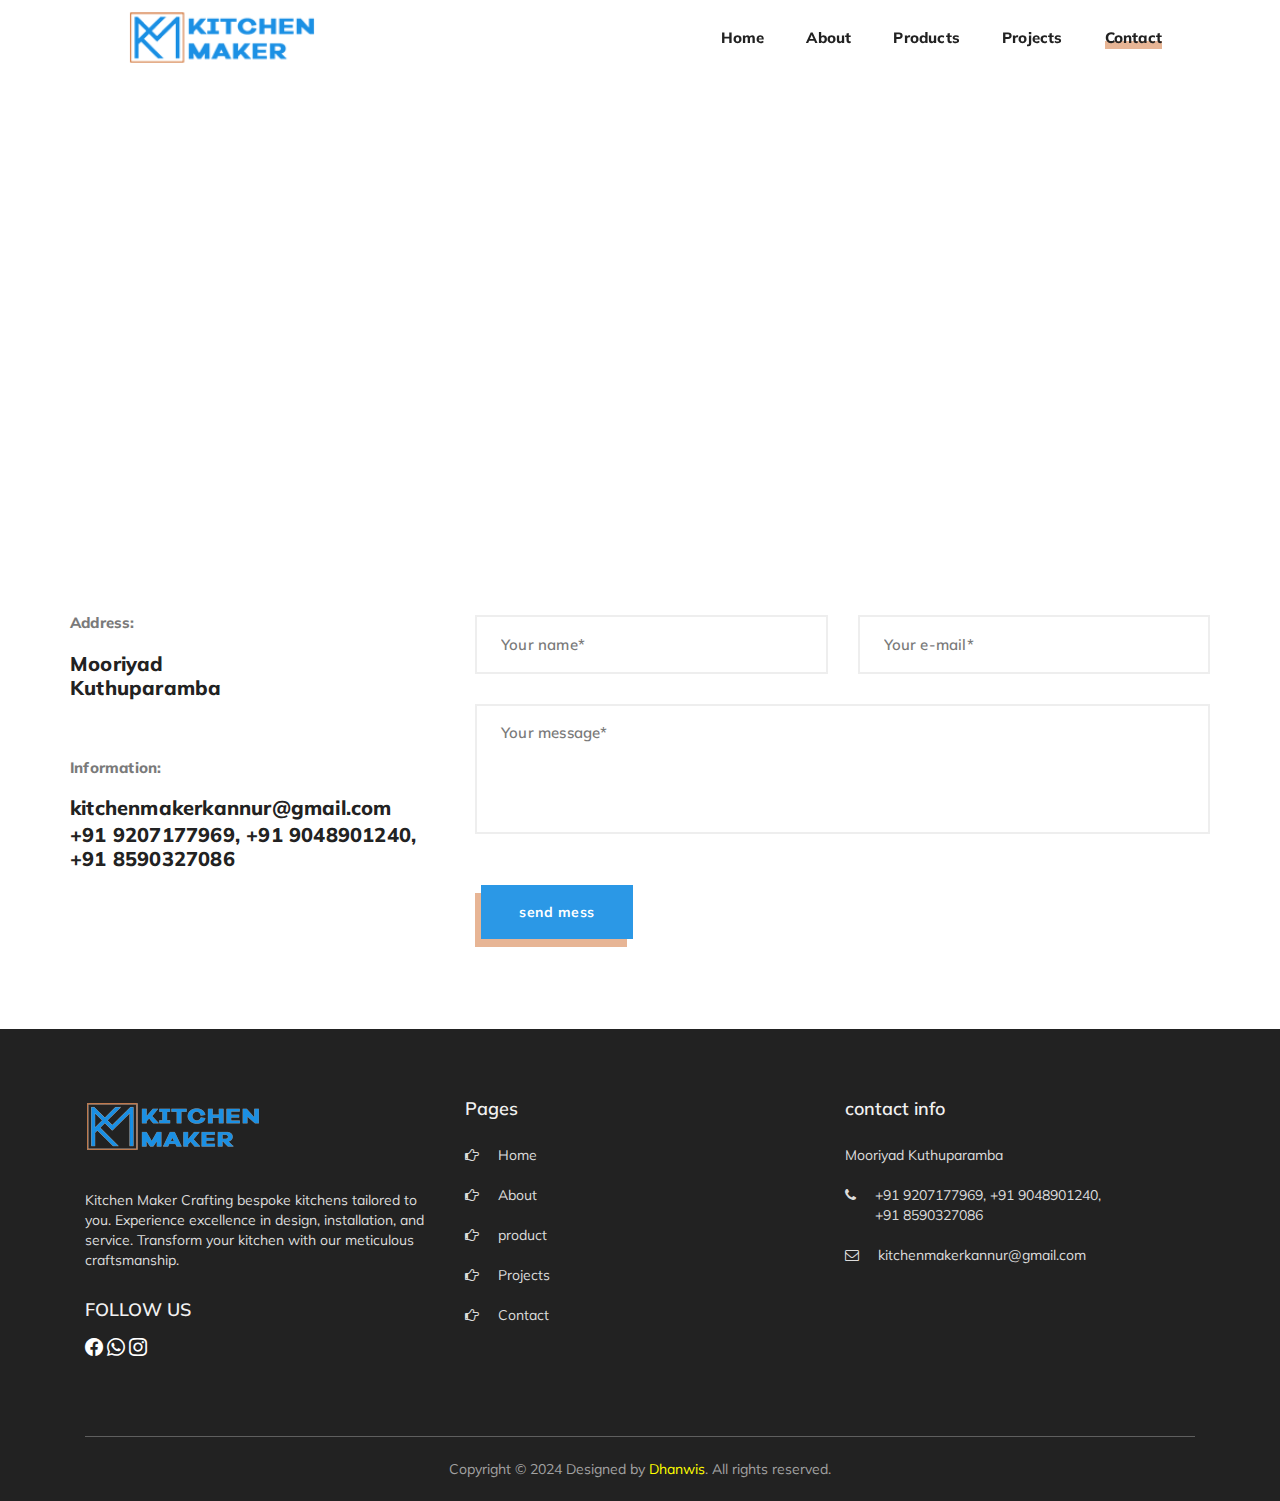
<file: contact.html>
<!doctype html>
<html lang="en">



<head>
    <meta charset="UTF-8">
    <meta name="viewport"
        content="width=device-width, user-scalable=no, initial-scale=1.0, maximum-scale=1.0, minimum-scale=1.0">
    <meta http-equiv="X-UA-Compatible" content="ie=edge">
    <title>home</title>

    <link rel="stylesheet" href="css/bootstrap.min.css">
    <link rel="stylesheet" href="css/font-awesome.min.css">
    <link rel="stylesheet" href="css/magnific-popup.css">
    <link rel="stylesheet" href="css/animsition.min.css">
    <link rel="stylesheet" href="css/animate.css">
    <link rel="stylesheet" href="css/pe-icon-7-stroke.css">
    <link rel="stylesheet" href="css/jquery.fancybox.min.css">
    <link rel="stylesheet" href="css/swiper3.css">
    <link rel="stylesheet" href="css/simple-line-icons.css">
    <link rel="stylesheet" href="css/ionicons.min.css">
    <link rel="stylesheet" href="css/slick.css">
    <link rel="stylesheet" href="css/style.min.css">
    <link rel="stylesheet" href="css/menu.css">
    <link rel="stylesheet" href="css/style-child-theme.min.css">


    <link rel="stylesheet" href="css/banner_slider.min.css">
    <link rel="stylesheet" href="css/headings.min.css">
    <link rel="stylesheet" href="css/services.min.css">
    <link rel="stylesheet" href="css/magnific-popup.css">
    <link rel="stylesheet" href="css/video_btn.min.css">
    <link rel="stylesheet" href="css/team.min.css">
    <link rel="stylesheet" href="css/skills.min.css">
    <link rel="stylesheet" href="css/info_block.min.css">
    <link rel="stylesheet" href="css/testimonial.min.css">
    <link rel="stylesheet" href="css/line_of_images.min.css">
    <link rel="stylesheet" href="css/contacts.min.css">
    <link rel="stylesheet" href="css/google_map.min.css">
    <link rel="stylesheet" href="css/the_grid.min.css">

	

    

    <link rel="stylesheet" href="https://cdnjs.cloudflare.com/ajax/libs/font-awesome/6.5.1/css/all.min.css"
        integrity="sha512-DTOQO9RWCH3ppGqcWaEA1BIZOC6xxalwEsw9c2QQeAIftl+Vegovlnee1c9QX4TctnWMn13TZye+giMm8e2LwA=="
        crossorigin="anonymous" referrerpolicy="no-referrer" />
		
    <link rel="stylesheet" href="https://cdn.jsdelivr.net/npm/bootstrap-icons@1.11.3/font/bootstrap-icons.min.css">

    <link href="https://unpkg.com/aos@2.3.1/dist/aos.css" rel="stylesheet">
</head>

<body>
	<!-- MAIN_WRAPPER -->
	<div class="spinner-preloader-wrap">
		<div class="cssload-container">
			<div class="cssload-whirlpool"></div>
		</div>
	</div>

	<div class="main-wrapper" data-top="992">
		<div class="header_top_bg  header_trans-fixed" style="padding-bottom: 0;">
			<div class="container-fluid">
				<div class="row">
					<div class="col-xs-12">
						<!-- HEADER -->
						<header class="right-menu left ">
							<!-- LOGO -->
							<a href="index.html" class="logo">
								<img src="img/mine/logo.png" alt="Awa" class="main-logo">
								<img src="img/mine/logo.png" alt="Awa" class="logo-hover">
								<img src="img/mine/logo.png" alt="Awa" class="main-logo logo-mobile">
							</a>
							<!-- /LOGO -->
							<!-- MOB MENU ICON -->
							<a href="#" class="mob-nav">
								<div class="hamburger">
									<span class="line"></span>
									<span class="line"></span>
									<span class="line"></span>
								</div>
							</a>
							<!-- /MOB MENU ICON -->


							<!-- ASIDE MENU ICON -->
							<a href="#" class="aside-nav">
								<span class="aside-nav-line line-1"></span>
								<span class="aside-nav-line line-2"></span>
								<span class="aside-nav-line line-3"></span>
							</a>
							<!-- /ASIDE MOB MENU ICON -->

							<!-- NAVIGATION -->
							<nav id="topmenu" class="topmenu ">
                                <a href="#" class="mob-nav-close">
                                    <span>close</span>
                                    <div class="hamburger">
                                        <span class="line"></span>
                                        <span class="line"></span>
                                    </div>
                                </a>
                                <ul class="menu">
                                    <li class="menu-item ">
                                        <a href="index.html">Home</a>

                                    </li>
                                    <li class="menu-item ">
                                        <a href="about.html">About</a>

                                    </li>

                                    <li class="menu-item ">
                                        <a href="products.html">Products</a>

                                    </li>

                                    <li class="menu-item ">
                                        <a href="projects.html">Projects</a>

                                    </li>

                                    

                                    <!-- <li id="menu-item-9"
								    class="menu-item menu-item-has-children">
									<a href="#">Projects</a>
									<ul class="sub-menu">
										<li class="menu-item">
											<a href="commercial_kitcken.html">Commercial Kitcken</a></li>
										<li class="menu-item">
											<a href="modular_kitchen.html">Modular Kitchens</a></li>
										<li class="menu-item">
											<a href="custemize_kitchen.html">Custemize Kitchen</a></li>
										
									</ul> -->

                                    
								</li>

                                    <li class="menu-item current-menu-ancestor  mega-menu">
                                        <a href="contact.html">Contact</a>

                                    </li>

                                </ul>

                            </nav>
						</header>
					</div>
				</div>
			</div>
		</div>
		<div class="container-fluid" style="margin-top: 80px;">
			<div class="hero">
				<div class="row contact_map margin-lg-120b margin-lg-100b margin-sm-80b margin-xs-50b">
					<div class="col-xs-12 no-padd">
						<iframe
							src="https://www.google.com/maps/embed?pb=!1m14!1m8!1m3!1d7810.492707603069!2d75.587979!3d11.818012!3m2!1i1024!2i768!4f13.1!3m3!1m2!1s0x3ba42eeff4eb5697%3A0xb121cd43a7ec3e4f!2sMooriyad%20-%20Karyattupuram%20Rd%2C%20Kerala%20670671!5e0!3m2!1sen!2sin!4v1709701331181!5m2!1sen!2sin"
							width="100%" height="450" style="border:0;" allowfullscreen="" loading="lazy"
							referrerpolicy="no-referrer-when-downgrade"></iframe>
					</div>
				</div>
				<div class="row margin-lg-120b margin-lg-100b margin-sm-80b margin-xs-50b">
					<div class="container">
						<div class="row">
							<div class="col-xs-12 no-padd">
								<div class="contacts-info-wrap style2 over">
									<div class="col-xs-12 col-sm-6 col-md-4">
										<div class="content-wrap">
											<div class="content-item">
												<h5 class="title">Address:</h5>
												<div class="address">Mooriyad <br />Kuthuparamba</div>
											</div>
											<div class="content-item">
												<h5 class="title">Information:</h5>
												<div class="address">
													<a href="" data-cfemail="">kitchenmakerkannur@gmail.com</span></a>
													<a href="#">
														+91 9207177969, +91 9048901240, <br> +91 8590327086
													</a>
												</div>
											</div>
										</div>
									</div>
									<div class="col-xs-12 col-sm-6 col-md-8">
										<div class="form btn-style-1">
											<div role="form" class="wpcf7" >
												<div class="screen-reader-response"></div>
												<form
													action="#"
													method="post" class="wpcf7-form" >
													
													<p>
														<span class="wpcf7-form-control-wrap name"><input type="text"
																name="name" value="" size="40"
																class="wpcf7-form-control wpcf7-text wpcf7-validates-as-required"
																
																placeholder="Your name*" /></span><span
															class="wpcf7-form-control-wrap email"><input type="email"
																name="email" value="" size="40"
																class="wpcf7-form-control wpcf7-text wpcf7-email wpcf7-validates-as-required wpcf7-validates-as-email"
																
																placeholder="Your e-mail*" /></span><br />
														<span class="wpcf7-form-control-wrap textarea"><textarea
																name="textarea" cols="40" rows="10"
																class="wpcf7-form-control wpcf7-textarea wpcf7-validates-as-required"
																
																placeholder="Your message*"></textarea></span><br />
														<input type="submit" value="send mess"
															class="wpcf7-form-control wpcf7-submit" />
													</p>
													<div class="wpcf7-response-output wpcf7-display-none"></div>
												</form>
											</div>
										</div>
									</div>

								</div>
							</div>
						</div>
					</div>
				</div>
			</div>
		</div>
		<!-- Footer -->
		<footer class="footer-3">
			<div class=" section-content section-content--w1140">
				<div class="container">
					<div class="row">
						<div class="col-lg-4 col-md-6">
							<h2 class="logo-footer">
								<a href="index.html">
									<img alt="Logo" src="img/mine/logo-1.png">
								</a>
							</h2>
							<p>
								Kitchen Maker Crafting bespoke kitchens tailored to you.
                                Experience excellence in design, installation, and service.
                                Transform your kitchen with our meticulous craftsmanship.
							</p>
							<h5 class="title-footer">
								FOLLOW US
							</h5>
							<div class="social-footer">
								<a href="">
									<i class="bi bi-facebook text-light"></i>
								</a>

								<a href="">
									<i class="bi bi-whatsapp text-light"></i>
								</a>
								<a href="">
									<i class="bi bi-instagram text-light"></i>
								</a>


							</div>
						</div>
						<div class="col-lg-4 col-md-6">
							<h5 class="title-footer m-b-26">
								Pages
							</h5>

							<p class="con__item">
								<i class="fa fa-hand-o-right" aria-hidden="true"></i>
								Home
							</p>
							<p class="con__item">
								<i class="fa fa-hand-o-right" aria-hidden="true"></i>
								About
							</p>
							<p class="con__item">
								<i class="fa fa-hand-o-right" aria-hidden="true"></i>
								product
							</p>
							<p class="con__item">
								<i class="fa fa-hand-o-right" aria-hidden="true"></i>
								Projects
							</p>
							<p class="con__item">
								<i class="fa fa-hand-o-right" aria-hidden="true"></i>
								Contact
							</p>
						</div>
						<div class="col-lg-4 col-md-6">
							<h5 class="title-footer m-b-26">
								contact info
							</h5>
							<p class="con__item">
								Mooriyad
								Kuthuparamba
							</p>
							<p class="con__item">
								<i class="fa fa-phone" aria-hidden="true"></i>
								+91 9207177969, +91 9048901240, <br> <span style="margin-left: 30px;"> +91
									8590327086</span>
							</p>
							<p class="con__item">
								<i class="fa fa-envelope-o" aria-hidden="true"></i>
								kitchenmakerkannur@gmail.com
							</p>
							<!-- <p class="con__item">
			  <i class="fa fa-calendar" aria-hidden="true"></i>
			  Monday- Friday : 8am - 6pm
			</p> -->
						</div>



					</div>
					<div class="copyright-2">
						<div>
							Copyright © 2024 Designed by
							<span>Dhanwis</span>. All rights reserved.
						</div>
					</div>

				</div>
			</div>
		</footer>
		<!-- End Footer -->
	</div>

	

    <script src="https://unpkg.com/aos@2.3.1/dist/aos.js"></script>
    <script>
        AOS.init();
    </script>
    <script src="https://cdn.jsdelivr.net/npm/bootstrap@5.3.3/dist/js/bootstrap.bundle.min.js"
        integrity="sha384-YvpcrYf0tY3lHB60NNkmXc5s9fDVZLESaAA55NDzOxhy9GkcIdslK1eN7N6jIeHz"
        crossorigin="anonymous"></script>
    
    <script src="js/jquery.min.js"></script>

    <script src="js/lib/modernizr-2.6.2.min.js"></script>
    <script src="js/lib/scripts.js"></script>
    <script src="js/jquery.countdown.min.js"></script>
    <script src="js/foxlazy.js"></script>
    <script src="js/jquery.easings.min.js"></script>
    <script src="js/jquery.multiscroll.min.js"></script>
    <script src="js/magnific.js"></script>
    <script src="js/TweenMax.min.js"></script>
    <script src="js/equalHeightsPlugin.js"></script>
    <script src="js/jquery.fancybox.min.js"></script>
    <script src="js/jquery.fitvids.js"></script>
    <script src="js/swiper3.js"></script>
    <script src="js/imagesloaded.pkgd.min.js"></script>
    <script src="js/fragment.js"></script>
    <script src="js/scrollMonitor.js"></script>
    <script src="js/slider-transition.js"></script>
    <script src="js/slick.js"></script>
    <script src="js/jquery.sliphover.min.js"></script>
    <!--<script src="js/lib/thumbnails-popup.js"></script>-->
    <script src="js/pixi.min.js"></script>
    <script src="js/script.js"></script>


    <script src="js/parallax.js"></script>
    <script src="js/typed.js"></script>
    <script src="js/banner_slider.js"></script>
    <script src="js/headings.js"></script>
    <script src="js/services.js"></script>
    <script src="js/magnific.js"></script>
    <script src="js/info_block.js"></script>
    <script src="js/team.js"></script>
    <script src="js/skills.js"></script>
    <script src="js/the_grid.js"></script>



    
</body>



</html>
</file>
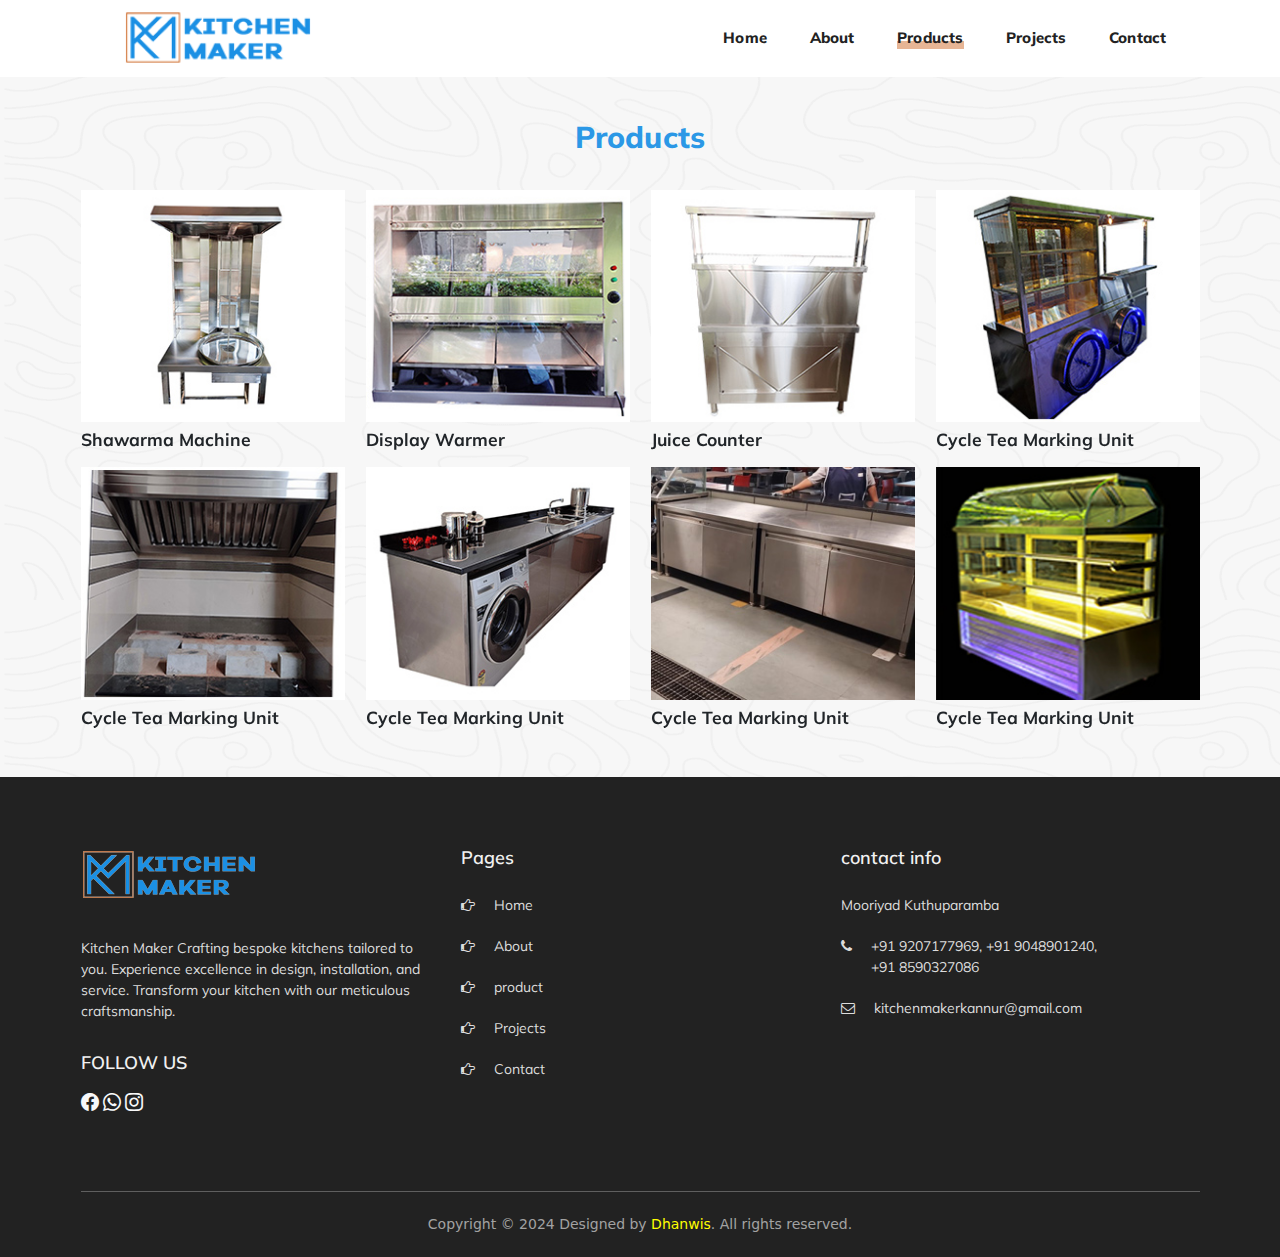
<file: products.html>
<!doctype html>
<html lang="en">


<head>
    <meta charset="UTF-8">
    <meta name="viewport"
        content="width=device-width, user-scalable=no, initial-scale=1.0, maximum-scale=1.0, minimum-scale=1.0">
    <meta http-equiv="X-UA-Compatible" content="ie=edge">
    <title>home</title>

    <!-- <link rel="stylesheet" href="css/bootstrap.min.css"> -->
    <link rel="stylesheet" href="css/font-awesome.min.css">
    <link rel="stylesheet" href="css/magnific-popup.css">
    <link rel="stylesheet" href="css/animsition.min.css">
    <link rel="stylesheet" href="css/animate.css">
    <link rel="stylesheet" href="css/pe-icon-7-stroke.css">
    <link rel="stylesheet" href="css/jquery.fancybox.min.css">
    <link rel="stylesheet" href="css/swiper3.css">
    <link rel="stylesheet" href="css/simple-line-icons.css">
    <link rel="stylesheet" href="css/ionicons.min.css">
    <link rel="stylesheet" href="css/slick.css">
    <link rel="stylesheet" href="css/style.min.css">
    <link rel="stylesheet" href="css/menu.css">
    <link rel="stylesheet" href="css/style-child-theme.min.css">


    <link rel="stylesheet" href="css/banner_slider.min.css">
    <link rel="stylesheet" href="css/headings.min.css">
    <link rel="stylesheet" href="css/services.min.css">
    <link rel="stylesheet" href="css/magnific-popup.css">
    <link rel="stylesheet" href="css/video_btn.min.css">
    <link rel="stylesheet" href="css/team.min.css">
    <link rel="stylesheet" href="css/skills.min.css">
    <link rel="stylesheet" href="css/info_block.min.css">
    <link rel="stylesheet" href="css/testimonial.min.css">
    <link rel="stylesheet" href="css/line_of_images.min.css">
    <link rel="stylesheet" href="css/contacts.min.css">
    <link rel="stylesheet" href="css/google_map.min.css">
    <link rel="stylesheet" href="css/the_grid.min.css">

    <link href="https://cdn.jsdelivr.net/npm/bootstrap@5.3.3/dist/css/bootstrap.min.css" rel="stylesheet"
        integrity="sha384-QWTKZyjpPEjISv5WaRU9OFeRpok6YctnYmDr5pNlyT2bRjXh0JMhjY6hW+ALEwIH" crossorigin="anonymous">

    <link rel="stylesheet" href="https://cdnjs.cloudflare.com/ajax/libs/font-awesome/6.5.1/css/all.min.css"
        integrity="sha512-DTOQO9RWCH3ppGqcWaEA1BIZOC6xxalwEsw9c2QQeAIftl+Vegovlnee1c9QX4TctnWMn13TZye+giMm8e2LwA=="
        crossorigin="anonymous" referrerpolicy="no-referrer" />
    <link rel="stylesheet" href="https://cdn.jsdelivr.net/npm/bootstrap-icons@1.11.3/font/bootstrap-icons.min.css">

    <link href="https://unpkg.com/aos@2.3.1/dist/aos.css" rel="stylesheet">
</head>

<body style="background-image: url('img/mine/bg_team.png');">
    <!-- MAIN_WRAPPER -->
    <div class="spinner-preloader-wrap">
        <div class="cssload-container">
            <div class="cssload-whirlpool"></div>
        </div>
    </div>

    <div class="main-wrapper" data-sound="audio/" data-top="992">
        <div class="header_top_bg" style="padding-bottom: 0;">
            <div class="container-fluid">
                <div class="row">
                    <div class="col-xs-12">
                        <!-- HEADER -->
                        <header class="right-menu left ">
                            <!-- LOGO -->
                            <a href="index.html" class="logo">
                                <img src="img/mine/logo.png" alt="Awa" class="main-logo">
                                <img src="img/mine/logo.png" alt="Awa" class="logo-hover">
                                <img src="img/mine/logo.png" alt="Awa" class="main-logo logo-mobile">
                            </a>
                            <!-- /LOGO -->
                            <!-- MOB MENU ICON -->
                            <a href="#" class="mob-nav">
                                <div class="hamburger">
                                    <span class="line"></span>
                                    <span class="line"></span>
                                    <span class="line"></span>
                                </div>
                            </a>
                            <!-- /MOB MENU ICON -->


                            <!-- ASIDE MENU ICON -->
                            <a href="#" class="aside-nav">
                                <span class="aside-nav-line line-1"></span>
                                <span class="aside-nav-line line-2"></span>
                                <span class="aside-nav-line line-3"></span>
                            </a>
                            <!-- /ASIDE MOB MENU ICON -->

                            <!-- NAVIGATION -->
                            <nav id="topmenu" class="topmenu ">
                                <a href="#" class="mob-nav-close">
                                    <span>close</span>
                                    <div class="hamburger">
                                        <span class="line"></span>
                                        <span class="line"></span>
                                    </div>
                                </a>
                                <ul class="menu">
                                    <li class="menu-item ">
                                        <a href="index.html">Home</a>

                                    </li>
                                    <li class="menu-item ">
                                        <a href="about.html">About</a>

                                    </li>

                                    <li class="menu-item current-menu-ancestor  mega-menu">
                                        <a href="products.html">Products</a>

                                    </li>

                                    <li class="menu-item ">
                                        <a href="projects.html">Projects</a>

                                    </li>

                                    

                                    <!-- <li id="menu-item-9"
								    class="menu-item menu-item-has-children">
									<a href="#">Projects</a>
									<ul class="sub-menu">
										<li class="menu-item">
											<a href="commercial_kitcken.html">Commercial Kitcken</a></li>
										<li class="menu-item">
											<a href="modular_kitchen.html">Modular Kitchens</a></li>
										<li class="menu-item">
											<a href="custemize_kitchen.html">Custemize Kitchen</a></li>
										
									</ul> -->

                                    
								</li>

                                    <li class="menu-item ">
                                        <a href="contact.html">Contact</a>

                                    </li>

                                </ul>

                            </nav>
                        </header>
                    </div>
                </div>
            </div>
        </div>

        <!-- <div class="container_mine" style="margin-bottom: 30px;">
            <img src="img/mine/banner-1.png" alt="Snow" style="width:100%;">
            
            <div class="centered text-transparent">Products</div>
        </div> -->
        <div class="row  mt-5">
            <div class="col-xs-12">
                <div class="headings-wrap not-bg-title  load-fade">
                    <div class="container">
                        <div class="row">
                            <div class="headings style2">
                                <div class="content">
                                    <div class="info">
                                        <h5 class="subtitle animation" style="font-size: 30px;">Products</h5>
                                        <!-- <h3 class="title animation">our interactive news.</h3> -->
                                    </div>
                                </div>
                            </div>
                        </div>
                    </div>
                </div>
            </div>
        </div>

        <div class="container">
            <div class="row mb-5">
                <div class="col-md-3" data-aos="fade-up">
                    <div style="width: 100%; margin-top: 10px;">
                        <img src="img/mine/product-1.jpg" class="card-img-top" alt="...">
                        <div class="card-body">
                            <h5 class="mt-2 fw-bold">Shawarma Machine</h5>

                            <!-- <div class="text-end">
                                <a href="a-study-in-pink-insights-from-interviewing-the-community.html" class="a-btn">View Details</a>
                            </div> -->

                        </div>
                    </div>
                </div>
                <div class="col-md-3" data-aos="fade-up">
                    <div style="width: 100%; margin-top: 10px;">
                        <img src="img/mine/product-2.jpg" class="card-img-top" alt="...">
                        <div class="card-body">
                            <h5 class="mt-2 fw-bold">Display Warmer</h5>

                            <!-- <div class="text-end">
                                <a href="a-study-in-pink-insights-from-interviewing-the-community.html" class="a-btn">View Details</a>
                            </div> -->

                        </div>
                    </div>
                </div>
                <div class="col-md-3" data-aos="fade-up">
                    <div style="width: 100%; margin-top: 10px;">
                        <img src="img/mine/product-3.jpg" class="card-img-top" alt="...">
                        <div class="card-body">
                            <h5 class="mt-2 fw-bold">Juice Counter</h5>

                            <!-- <div class="text-end">
                                <a href="a-study-in-pink-insights-from-interviewing-the-community.html" class="a-btn">View Details</a>
                            </div> -->

                        </div>
                    </div>

                </div>

                <div class="col-md-3" data-aos="fade-up">
                    <div style="width: 100%; margin-top: 10px;">
                        <img src="img/mine/product-4.jpg" class="card-img-top" alt="...">
                        <div class="card-body">
                            <h5 class="mt-2 fw-bold">Cycle Tea Marking Unit</h5>

                            <!-- <div class="text-end">
                                <a href="a-study-in-pink-insights-from-interviewing-the-community.html" class="a-btn">View Details</a>
                            </div> -->

                        </div>
                    </div>

                </div>

                <div class="col-md-3" data-aos="fade-up">
                    <div style="width: 100%; margin-top: 10px;">
                        <img src="img/mine/product-5.jpg" class="card-img-top" alt="...">
                        <div class="card-body">
                            <h5 class="mt-2 fw-bold">Cycle Tea Marking Unit</h5>

                            <!-- <div class="text-end">
                                <a href="a-study-in-pink-insights-from-interviewing-the-community.html" class="a-btn">View Details</a>
                            </div> -->

                        </div>
                    </div>

                </div>

                <div class="col-md-3" data-aos="fade-up">
                    <div style="width: 100%; margin-top: 10px;">
                        <img src="img/mine/product-6.jpg" class="card-img-top" alt="...">
                        <div class="card-body">
                            <h5 class="mt-2 fw-bold">Cycle Tea Marking Unit</h5>

                            <!-- <div class="text-end">
                                <a href="a-study-in-pink-insights-from-interviewing-the-community.html" class="a-btn">View Details</a>
                            </div> -->

                        </div>
                    </div>

                </div>

                <div class="col-md-3" data-aos="fade-up">
                    <div style="width: 100%; margin-top: 10px;">
                        <img src="img/mine/product-7.jpg" class="card-img-top" alt="...">
                        <div class="card-body">
                            <h5 class="mt-2 fw-bold">Cycle Tea Marking Unit</h5>

                            <!-- <div class="text-end">
                                <a href="a-study-in-pink-insights-from-interviewing-the-community.html" class="a-btn">View Details</a>
                            </div> -->

                        </div>
                    </div>

                </div>

                <div class="col-md-3" data-aos="fade-up">
                    <div style="width: 100%; margin-top: 10px;">
                        <img src="img/mine/product-8.jpg" class="card-img-top" alt="...">
                        <div class="card-body">
                            <h5 class="mt-2 fw-bold">Cycle Tea Marking Unit</h5>

                            <!-- <div class="text-end">
                                <a href="a-study-in-pink-insights-from-interviewing-the-community.html" class="a-btn">View Details</a>
                            </div> -->

                        </div>
                    </div>

                </div>








            </div>

        </div>
        <!-- Footer -->
        <footer class="footer-3">
            <div class=" section-content section-content--w1140">
                <div class="container">
                    <div class="row">
                        <div class="col-lg-4 col-md-6">
                            <h2 class="logo-footer">
                                <a href="index.html">
                                    <img alt="Logo" src="img/mine/logo-1.png">
                                </a>
                            </h2>
                            <p>
                                Kitchen Maker Crafting bespoke kitchens tailored to you.
                                Experience excellence in design, installation, and service.
                                Transform your kitchen with our meticulous craftsmanship.
                            </p>
                            <h5 class="title-footer">
                                FOLLOW US
                            </h5>
                            <div class="social-footer">
                                <a href="">
                                    <i class="bi bi-facebook text-light"></i>
                                </a>

                                <a href="">
                                    <i class="bi bi-whatsapp text-light"></i>
                                </a>
                                <a href="">
                                    <i class="bi bi-instagram text-light"></i>
                                </a>


                            </div>
                        </div>
                        <div class="col-lg-4 col-md-6">
                            <h5 class="title-footer m-b-26">
                                Pages
                            </h5>

                            <p class="con__item">
                                <i class="fa fa-hand-o-right" aria-hidden="true"></i>
                                Home
                            </p>
                            <p class="con__item">
                                <i class="fa fa-hand-o-right" aria-hidden="true"></i>
                                About
                            </p>
                            <p class="con__item">
                                <i class="fa fa-hand-o-right" aria-hidden="true"></i>
                                product
                            </p>
                            <p class="con__item">
                                <i class="fa fa-hand-o-right" aria-hidden="true"></i>
                                Projects
                            </p>
                            <p class="con__item">
                                <i class="fa fa-hand-o-right" aria-hidden="true"></i>
                                Contact
                            </p>
                        </div>
                        <div class="col-lg-4 col-md-6">
                            <h5 class="title-footer m-b-26">
                                contact info
                            </h5>
                            <p class="con__item">
                                Mooriyad
                                Kuthuparamba
                            </p>
                            <p class="con__item">
                                <i class="fa fa-phone" aria-hidden="true"></i>
                                +91 9207177969, +91 9048901240, <br> <span style="margin-left: 30px;"> +91
                                    8590327086</span>
                            </p>
                            <p class="con__item">
                                <i class="fa fa-envelope-o" aria-hidden="true"></i>
                                kitchenmakerkannur@gmail.com
                            </p>
                            <!-- <p class="con__item">
                  <i class="fa fa-calendar" aria-hidden="true"></i>
                  Monday- Friday : 8am - 6pm
                </p> -->
                        </div>



                    </div>
                    <div class="copyright-2">
                        <div>
                            Copyright © 2024 Designed by
                            <span>Dhanwis</span>. All rights reserved.
                        </div>
                    </div>

                </div>
            </div>
        </footer>
        <!-- End Footer -->
        <a href="https://wa.me/your-phonenumber" target="_blank" id="whatsapp-icon">
            <i class="bi bi-whatsapp"></i>
        </a>

        <!-- <a href="https://www.instagram.com/your-instagram" target="_blank" id="instagram-icon">
            <i class="bi bi-instagram"></i>
        </a>

        <a href="https://www.facebook.com/your-facebook" target="_blank" id="facebook-icon">
            <i class="bi bi-facebook"></i>
        </a> -->
    </div>



    <script src="https://unpkg.com/aos@2.3.1/dist/aos.js"></script>
    <script>
        AOS.init();
    </script>
    <script src="https://cdn.jsdelivr.net/npm/bootstrap@5.3.3/dist/js/bootstrap.bundle.min.js"
        integrity="sha384-YvpcrYf0tY3lHB60NNkmXc5s9fDVZLESaAA55NDzOxhy9GkcIdslK1eN7N6jIeHz"
        crossorigin="anonymous"></script>
    
    <script src="js/jquery.min.js"></script>

    <script src="js/lib/modernizr-2.6.2.min.js"></script>
    <script src="js/lib/scripts.js"></script>
    <script src="js/jquery.countdown.min.js"></script>
    <script src="js/foxlazy.js"></script>
    <script src="js/jquery.easings.min.js"></script>
    <script src="js/jquery.multiscroll.min.js"></script>
    <script src="js/magnific.js"></script>
    <script src="js/TweenMax.min.js"></script>
    <script src="js/equalHeightsPlugin.js"></script>
    <script src="js/jquery.fancybox.min.js"></script>
    <script src="js/jquery.fitvids.js"></script>
    <script src="js/swiper3.js"></script>
    <script src="js/imagesloaded.pkgd.min.js"></script>
    <script src="js/fragment.js"></script>
    <script src="js/scrollMonitor.js"></script>
    <script src="js/slider-transition.js"></script>
    <script src="js/slick.js"></script>
    <script src="js/jquery.sliphover.min.js"></script>
    <!--<script src="js/lib/thumbnails-popup.js"></script>-->
    <script src="js/pixi.min.js"></script>
    <script src="js/script.js"></script>


    <script src="js/parallax.js"></script>
    <script src="js/typed.js"></script>
    <script src="js/banner_slider.js"></script>
    <script src="js/headings.js"></script>
    <script src="js/services.js"></script>
    <script src="js/magnific.js"></script>
    <script src="js/info_block.js"></script>
    <script src="js/team.js"></script>
    <script src="js/skills.js"></script>
    <script src="js/the_grid.js"></script>



    
</body>



</html>
</file>
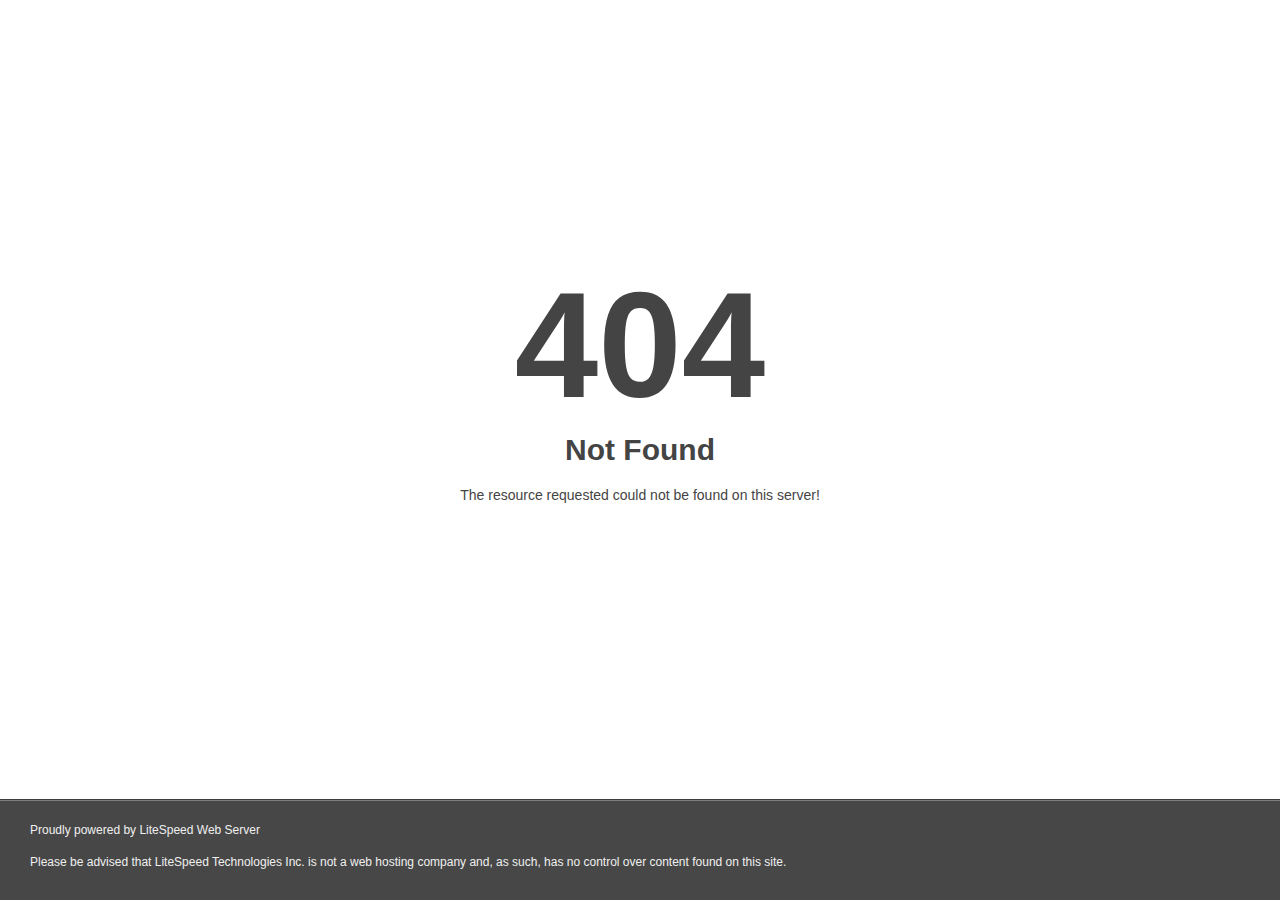
<file: fonts/star-2.html>
<!DOCTYPE html>
<html style="height:100%">
<head>
<meta name="viewport" content="width=device-width, initial-scale=1, shrink-to-fit=no">
<title> 404 Not Found
</title></head>
<body style="color: #444; margin:0;font: normal 14px/20px Arial, Helvetica, sans-serif; height:100%; background-color: #fff;">
<div style="height:auto; min-height:100%; ">     <div style="text-align: center; width:800px; margin-left: -400px; position:absolute; top: 30%; left:50%;">
        <h1 style="margin:0; font-size:150px; line-height:150px; font-weight:bold;">404</h1>
<h2 style="margin-top:20px;font-size: 30px;">Not Found
</h2>
<p>The resource requested could not be found on this server!</p>
</div></div><div style="color:#f0f0f0; font-size:12px;margin:auto;padding:0px 30px 0px 30px;position:relative;clear:both;height:100px;margin-top:-101px;background-color:#474747;border-top: 1px solid rgba(0,0,0,0.15);box-shadow: 0 1px 0 rgba(255, 255, 255, 0.3) inset;">
<br>Proudly powered by LiteSpeed Web Server<p>Please be advised that LiteSpeed Technologies Inc. is not a web hosting company and, as such, has no control over content found on this site.</p></div></body></html>
</file>
<file: css/pe-icon-7-stroke.css>
@font-face{font-family:'Pe-icon-7-stroke';src:url('../fonts/Pe-icon-7-strokebb1d.eot?d7yf1v');src:url('../fonts/Pe-icon-7-stroked41d.eot?#iefixd7yf1v') format('embedded-opentype'),url('../fonts/Pe-icon-7-strokebb1d.woff?d7yf1v') format('woff'),url('../fonts/Pe-icon-7-strokebb1d.ttf?d7yf1v') format('truetype'),url('../fonts/Pe-icon-7-strokebb1d.svg?d7yf1v#Pe-icon-7-stroke') format('svg');font-weight:normal;font-style:normal}[class^="pe-7s-"],[class*=" pe-7s-"]{display:inline-block;font-family:'Pe-icon-7-stroke';speak:none;font-style:normal;font-weight:normal;font-variant:normal;text-transform:none;line-height:1;-webkit-font-smoothing:antialiased;-moz-osx-font-smoothing:grayscale}.pe-7s-album:before{content:"\e6aa"}.pe-7s-arc:before{content:"\e6ab"}.pe-7s-back-2:before{content:"\e6ac"}.pe-7s-bandaid:before{content:"\e6ad"}.pe-7s-car:before{content:"\e6ae"}.pe-7s-diamond:before{content:"\e6af"}.pe-7s-door-lock:before{content:"\e6b0"}.pe-7s-eyedropper:before{content:"\e6b1"}.pe-7s-female:before{content:"\e6b2"}.pe-7s-gym:before{content:"\e6b3"}.pe-7s-hammer:before{content:"\e6b4"}.pe-7s-headphones:before{content:"\e6b5"}.pe-7s-helm:before{content:"\e6b6"}.pe-7s-hourglass:before{content:"\e6b7"}.pe-7s-leaf:before{content:"\e6b8"}.pe-7s-magic-wand:before{content:"\e6b9"}.pe-7s-male:before{content:"\e6ba"}.pe-7s-map-2:before{content:"\e6bb"}.pe-7s-next-2:before{content:"\e6bc"}.pe-7s-paint-bucket:before{content:"\e6bd"}.pe-7s-pendrive:before{content:"\e6be"}.pe-7s-photo:before{content:"\e6bf"}.pe-7s-piggy:before{content:"\e6c0"}.pe-7s-plugin:before{content:"\e6c1"}.pe-7s-refresh-2:before{content:"\e6c2"}.pe-7s-rocket:before{content:"\e6c3"}.pe-7s-settings:before{content:"\e6c4"}.pe-7s-shield:before{content:"\e6c5"}.pe-7s-smile:before{content:"\e6c6"}.pe-7s-usb:before{content:"\e6c7"}.pe-7s-vector:before{content:"\e6c8"}.pe-7s-wine:before{content:"\e6c9"}.pe-7s-cloud-upload:before{content:"\e68a"}.pe-7s-cash:before{content:"\e68c"}.pe-7s-close:before{content:"\e680"}.pe-7s-bluetooth:before{content:"\e68d"}.pe-7s-cloud-download:before{content:"\e68b"}.pe-7s-way:before{content:"\e68e"}.pe-7s-close-circle:before{content:"\e681"}.pe-7s-id:before{content:"\e68f"}.pe-7s-angle-up:before{content:"\e682"}.pe-7s-wristwatch:before{content:"\e690"}.pe-7s-angle-up-circle:before{content:"\e683"}.pe-7s-world:before{content:"\e691"}.pe-7s-angle-right:before{content:"\e684"}.pe-7s-volume:before{content:"\e692"}.pe-7s-angle-right-circle:before{content:"\e685"}.pe-7s-users:before{content:"\e693"}.pe-7s-angle-left:before{content:"\e686"}.pe-7s-user-female:before{content:"\e694"}.pe-7s-angle-left-circle:before{content:"\e687"}.pe-7s-up-arrow:before{content:"\e695"}.pe-7s-angle-down:before{content:"\e688"}.pe-7s-switch:before{content:"\e696"}.pe-7s-angle-down-circle:before{content:"\e689"}.pe-7s-scissors:before{content:"\e697"}.pe-7s-wallet:before{content:"\e600"}.pe-7s-safe:before{content:"\e698"}.pe-7s-volume2:before{content:"\e601"}.pe-7s-volume1:before{content:"\e602"}.pe-7s-voicemail:before{content:"\e603"}.pe-7s-video:before{content:"\e604"}.pe-7s-user:before{content:"\e605"}.pe-7s-upload:before{content:"\e606"}.pe-7s-unlock:before{content:"\e607"}.pe-7s-umbrella:before{content:"\e608"}.pe-7s-trash:before{content:"\e609"}.pe-7s-tools:before{content:"\e60a"}.pe-7s-timer:before{content:"\e60b"}.pe-7s-ticket:before{content:"\e60c"}.pe-7s-target:before{content:"\e60d"}.pe-7s-sun:before{content:"\e60e"}.pe-7s-study:before{content:"\e60f"}.pe-7s-stopwatch:before{content:"\e610"}.pe-7s-star:before{content:"\e611"}.pe-7s-speaker:before{content:"\e612"}.pe-7s-signal:before{content:"\e613"}.pe-7s-shuffle:before{content:"\e614"}.pe-7s-shopbag:before{content:"\e615"}.pe-7s-share:before{content:"\e616"}.pe-7s-server:before{content:"\e617"}.pe-7s-search:before{content:"\e618"}.pe-7s-film:before{content:"\e6a5"}.pe-7s-science:before{content:"\e619"}.pe-7s-disk:before{content:"\e6a6"}.pe-7s-ribbon:before{content:"\e61a"}.pe-7s-repeat:before{content:"\e61b"}.pe-7s-refresh:before{content:"\e61c"}.pe-7s-add-user:before{content:"\e6a9"}.pe-7s-refresh-cloud:before{content:"\e61d"}.pe-7s-paperclip:before{content:"\e69c"}.pe-7s-radio:before{content:"\e61e"}.pe-7s-note2:before{content:"\e69d"}.pe-7s-print:before{content:"\e61f"}.pe-7s-network:before{content:"\e69e"}.pe-7s-prev:before{content:"\e620"}.pe-7s-mute:before{content:"\e69f"}.pe-7s-power:before{content:"\e621"}.pe-7s-medal:before{content:"\e6a0"}.pe-7s-portfolio:before{content:"\e622"}.pe-7s-like2:before{content:"\e6a1"}.pe-7s-plus:before{content:"\e623"}.pe-7s-left-arrow:before{content:"\e6a2"}.pe-7s-play:before{content:"\e624"}.pe-7s-key:before{content:"\e6a3"}.pe-7s-plane:before{content:"\e625"}.pe-7s-joy:before{content:"\e6a4"}.pe-7s-photo-gallery:before{content:"\e626"}.pe-7s-pin:before{content:"\e69b"}.pe-7s-phone:before{content:"\e627"}.pe-7s-plug:before{content:"\e69a"}.pe-7s-pen:before{content:"\e628"}.pe-7s-right-arrow:before{content:"\e699"}.pe-7s-paper-plane:before{content:"\e629"}.pe-7s-delete-user:before{content:"\e6a7"}.pe-7s-paint:before{content:"\e62a"}.pe-7s-bottom-arrow:before{content:"\e6a8"}.pe-7s-notebook:before{content:"\e62b"}.pe-7s-note:before{content:"\e62c"}.pe-7s-next:before{content:"\e62d"}.pe-7s-news-paper:before{content:"\e62e"}.pe-7s-musiclist:before{content:"\e62f"}.pe-7s-music:before{content:"\e630"}.pe-7s-mouse:before{content:"\e631"}.pe-7s-more:before{content:"\e632"}.pe-7s-moon:before{content:"\e633"}.pe-7s-monitor:before{content:"\e634"}.pe-7s-micro:before{content:"\e635"}.pe-7s-menu:before{content:"\e636"}.pe-7s-map:before{content:"\e637"}.pe-7s-map-marker:before{content:"\e638"}.pe-7s-mail:before{content:"\e639"}.pe-7s-mail-open:before{content:"\e63a"}.pe-7s-mail-open-file:before{content:"\e63b"}.pe-7s-magnet:before{content:"\e63c"}.pe-7s-loop:before{content:"\e63d"}.pe-7s-look:before{content:"\e63e"}.pe-7s-lock:before{content:"\e63f"}.pe-7s-lintern:before{content:"\e640"}.pe-7s-link:before{content:"\e641"}.pe-7s-like:before{content:"\e642"}.pe-7s-light:before{content:"\e643"}.pe-7s-less:before{content:"\e644"}.pe-7s-keypad:before{content:"\e645"}.pe-7s-junk:before{content:"\e646"}.pe-7s-info:before{content:"\e647"}.pe-7s-home:before{content:"\e648"}.pe-7s-help2:before{content:"\e649"}.pe-7s-help1:before{content:"\e64a"}.pe-7s-graph3:before{content:"\e64b"}.pe-7s-graph2:before{content:"\e64c"}.pe-7s-graph1:before{content:"\e64d"}.pe-7s-graph:before{content:"\e64e"}.pe-7s-global:before{content:"\e64f"}.pe-7s-gleam:before{content:"\e650"}.pe-7s-glasses:before{content:"\e651"}.pe-7s-gift:before{content:"\e652"}.pe-7s-folder:before{content:"\e653"}.pe-7s-flag:before{content:"\e654"}.pe-7s-filter:before{content:"\e655"}.pe-7s-file:before{content:"\e656"}.pe-7s-expand1:before{content:"\e657"}.pe-7s-exapnd2:before{content:"\e658"}.pe-7s-edit:before{content:"\e659"}.pe-7s-drop:before{content:"\e65a"}.pe-7s-drawer:before{content:"\e65b"}.pe-7s-download:before{content:"\e65c"}.pe-7s-display2:before{content:"\e65d"}.pe-7s-display1:before{content:"\e65e"}.pe-7s-diskette:before{content:"\e65f"}.pe-7s-date:before{content:"\e660"}.pe-7s-cup:before{content:"\e661"}.pe-7s-culture:before{content:"\e662"}.pe-7s-crop:before{content:"\e663"}.pe-7s-credit:before{content:"\e664"}.pe-7s-copy-file:before{content:"\e665"}.pe-7s-config:before{content:"\e666"}.pe-7s-compass:before{content:"\e667"}.pe-7s-comment:before{content:"\e668"}.pe-7s-coffee:before{content:"\e669"}.pe-7s-cloud:before{content:"\e66a"}.pe-7s-clock:before{content:"\e66b"}.pe-7s-check:before{content:"\e66c"}.pe-7s-chat:before{content:"\e66d"}.pe-7s-cart:before{content:"\e66e"}.pe-7s-camera:before{content:"\e66f"}.pe-7s-call:before{content:"\e670"}.pe-7s-calculator:before{content:"\e671"}.pe-7s-browser:before{content:"\e672"}.pe-7s-box2:before{content:"\e673"}.pe-7s-box1:before{content:"\e674"}.pe-7s-bookmarks:before{content:"\e675"}.pe-7s-bicycle:before{content:"\e676"}.pe-7s-bell:before{content:"\e677"}.pe-7s-battery:before{content:"\e678"}.pe-7s-ball:before{content:"\e679"}.pe-7s-back:before{content:"\e67a"}.pe-7s-attention:before{content:"\e67b"}.pe-7s-anchor:before{content:"\e67c"}.pe-7s-albums:before{content:"\e67d"}.pe-7s-alarm:before{content:"\e67e"}.pe-7s-airplay:before{content:"\e67f"}/*! Modified from font-awesome helper CSS classes - PIXEDEN
 *  Font Awesome 4.0.3 by @davegandy - http://fontawesome.io - @fontawesome
 *  License - http://fontawesome.io/license (CSS: MIT License)
 */.pe-lg{font-size:1.3333333333333333em;line-height:.75em;vertical-align:-15%}.pe-2x{font-size:2em}.pe-3x{font-size:3em}.pe-4x{font-size:4em}.pe-5x{font-size:5em}.pe-fw{width:1.2857142857142858em;text-align:center}.pe-ul{padding-left:0;margin-left:2.142857142857143em;list-style-type:none}.pe-ul>li{position:relative}.pe-li{position:absolute;left:-2.142857142857143em;width:2.142857142857143em;top:.14285714285714285em;text-align:center}.pe-li.pe-lg{left:-1.8571428571428572em}.pe-border{padding:.2em .25em .15em;border:solid .08em #eee;border-radius:.1em}.pull-right{float:right}.pull-left{float:left}.pe.pull-left{margin-right:.3em}.pe.pull-right{margin-left:.3em}.pe-spin{-webkit-animation:spin 2s infinite linear;-moz-animation:spin 2s infinite linear;-o-animation:spin 2s infinite linear;animation:spin 2s infinite linear}@-moz-keyframes spin{0%{-moz-transform:rotate(0deg)}100%{-moz-transform:rotate(359deg)}}@-webkit-keyframes spin{0%{-webkit-transform:rotate(0deg)}100%{-webkit-transform:rotate(359deg)}}@-o-keyframes spin{0%{-o-transform:rotate(0deg)}100%{-o-transform:rotate(359deg)}}@-ms-keyframes spin{0%{-ms-transform:rotate(0deg)}100%{-ms-transform:rotate(359deg)}}@keyframes spin{0%{transform:rotate(0deg)}100%{transform:rotate(359deg)}}.pe-rotate-90{filter:progid:DXImageTransform.Microsoft.BasicImage(rotation=1);-webkit-transform:rotate(90deg);-moz-transform:rotate(90deg);-ms-transform:rotate(90deg);-o-transform:rotate(90deg);transform:rotate(90deg)}.pe-rotate-180{filter:progid:DXImageTransform.Microsoft.BasicImage(rotation=2);-webkit-transform:rotate(180deg);-moz-transform:rotate(180deg);-ms-transform:rotate(180deg);-o-transform:rotate(180deg);transform:rotate(180deg)}.pe-rotate-270{filter:progid:DXImageTransform.Microsoft.BasicImage(rotation=3);-webkit-transform:rotate(270deg);-moz-transform:rotate(270deg);-ms-transform:rotate(270deg);-o-transform:rotate(270deg);transform:rotate(270deg)}.pe-flip-horizontal{filter:progid:DXImageTransform.Microsoft.BasicImage(rotation=0,mirror=1);-webkit-transform:scale(-1,1);-moz-transform:scale(-1,1);-ms-transform:scale(-1,1);-o-transform:scale(-1,1);transform:scale(-1,1)}.pe-flip-vertical{filter:progid:DXImageTransform.Microsoft.BasicImage(rotation=2,mirror=1);-webkit-transform:scale(1,-1);-moz-transform:scale(1,-1);-ms-transform:scale(1,-1);-o-transform:scale(1,-1);transform:scale(1,-1)}.pe-stack{position:relative;display:inline-block;width:2em;height:2em;line-height:2em;vertical-align:middle}.pe-stack-1x,.pe-stack-2x{position:absolute;left:0;width:100%;text-align:center}.pe-stack-1x{line-height:inherit}.pe-stack-2x{font-size:2em}.pe-inverse{color:#fff}.pe-va{vertical-align:middle}.pe-border{border:solid .08em #eaeaea}[class^="pe-7s-"],[class*=" pe-7s-"]{display:inline-block}
</file>
<file: css/simple-line-icons.css>
@font-face {
	font-family: 'Simple-Line-Icons-Pro';
	src:url('../fonts/Simple-Line-Icons-Pro29ed.eot?jq15et');
	src:url('../fonts/Simple-Line-Icons-Pro29ed.eot?jq15et#iefix') format('embedded-opentype'),
	url('../fonts/Simple-Line-Icons-Pro29ed.ttf?jq15et') format('truetype'),
	url('../fonts/Simple-Line-Icons-Pro29ed.woff?jq15et') format('woff'),
	url('../fonts/Simple-Line-Icons-Pro29ed.svg?jq15et#Simple-Line-Icons-Pro') format('svg');
	font-weight: normal;
	font-style: normal;
}

[class^="icon-"], [class*=" icon-"] {
	font-family: 'Simple-Line-Icons-Pro';
	speak: none;
	font-style: normal;
	font-weight: normal;
	font-variant: normal;
	text-transform: none;
	line-height: 1;

	/* Better Font Rendering =========== */
	-webkit-font-smoothing: antialiased;
	-moz-osx-font-smoothing: grayscale;
}

.icon-arrow-1-circle-down:before {
	content: "\e800";
}
.icon-arrow-1-circle-left:before {
	content: "\e801";
}
.icon-arrow-1-circle-right:before {
	content: "\e802";
}
.icon-arrow-1-circle-up:before {
	content: "\e803";
}
.icon-arrow-1-down:before {
	content: "\e804";
}
.icon-arrow-1-left:before {
	content: "\e805";
}
.icon-arrow-1-right:before {
	content: "\e806";
}
.icon-arrow-1-square-down:before {
	content: "\e807";
}
.icon-arrow-1-square-left:before {
	content: "\e808";
}
.icon-arrow-1-square-right:before {
	content: "\e809";
}
.icon-arrow-1-square-up:before {
	content: "\e80a";
}
.icon-arrow-1-up:before {
	content: "\e80b";
}
.icon-arrow-2-circle-down:before {
	content: "\e80c";
}
.icon-arrow-2-circle-left:before {
	content: "\e80d";
}
.icon-arrow-2-circle-right:before {
	content: "\e80e";
}
.icon-arrow-2-circle-up:before {
	content: "\e80f";
}
.icon-arrow-2-down:before {
	content: "\e810";
}
.icon-arrow-2-left:before {
	content: "\e811";
}
.icon-arrow-2-right:before {
	content: "\e812";
}
.icon-arrow-2-sqare-down:before {
	content: "\e813";
}
.icon-arrow-2-sqare-left:before {
	content: "\e814";
}
.icon-arrow-2-sqare-right:before {
	content: "\e815";
}
.icon-arrow-2-sqare-up:before {
	content: "\e816";
}
.icon-arrow-2-up:before {
	content: "\e817";
}
.icon-arrow-3-circle-down:before {
	content: "\e818";
}
.icon-arrow-3-circle-left:before {
	content: "\e819";
}
.icon-arrow-3-circle-right:before {
	content: "\e81a";
}
.icon-arrow-3-circle-up:before {
	content: "\e81b";
}
.icon-arrow-3-down:before {
	content: "\e81c";
}
.icon-arrow-3-left:before {
	content: "\e81d";
}
.icon-arrow-3-right:before {
	content: "\e81e";
}
.icon-arrow-3-square-down:before {
	content: "\e81f";
}
.icon-arrow-3-square-left:before {
	content: "\e820";
}
.icon-arrow-3-square-right:before {
	content: "\e821";
}
.icon-arrow-3-square-up:before {
	content: "\e822";
}
.icon-arrow-3-up:before {
	content: "\e823";
}
.icon-back-1:before {
	content: "\e824";
}
.icon-back-2:before {
	content: "\e825";
}
.icon-back-3:before {
	content: "\e826";
}
.icon-back-4-circle:before {
	content: "\e827";
}
.icon-back-4-square:before {
	content: "\e828";
}
.icon-back-4:before {
	content: "\e829";
}
.icon-back-5:before {
	content: "\e82a";
}
.icon-back-6:before {
	content: "\e82b";
}
.icon-back-7:before {
	content: "\e82c";
}
.icon-backward-7:before {
	content: "\e82d";
}
.icon-double-arrows-1-left:before {
	content: "\e82e";
}
.icon-double-arrows-1-right:before {
	content: "\e82f";
}
.icon-fork-arrows:before {
	content: "\e830";
}
.icon-forward-7:before {
	content: "\e831";
}
.icon-next-1:before {
	content: "\e832";
}
.icon-next-2:before {
	content: "\e833";
}
.icon-next-3:before {
	content: "\e834";
}
.icon-next-4-circle:before {
	content: "\e835";
}
.icon-next-4-square:before {
	content: "\e836";
}
.icon-next-4:before {
	content: "\e837";
}
.icon-next-5:before {
	content: "\e838";
}
.icon-next-6:before {
	content: "\e839";
}
.icon-next-7:before {
	content: "\e83a";
}
.icon-s-arrow-1:before {
	content: "\e83b";
}
.icon-s-arrow-2:before {
	content: "\e83c";
}
.icon-s-arrow-3:before {
	content: "\e83d";
}
.icon-answer:before {
	content: "\e83e";
}
.icon-call-back:before {
	content: "\e83f";
}
.icon-call-block:before {
	content: "\e840";
}
.icon-call-end:before {
	content: "\e841";
}
.icon-call-hold:before {
	content: "\e842";
}
.icon-call-in:before {
	content: "\e843";
}
.icon-call-logs:before {
	content: "\e844";
}
.icon-call-off:before {
	content: "\e845";
}
.icon-call-out:before {
	content: "\e846";
}
.icon-call:before {
	content: "\e847";
}
.icon-chat-1:before {
	content: "\e848";
}
.icon-chat-2:before {
	content: "\e849";
}
.icon-chat-3:before {
	content: "\e84a";
}
.icon-comment-1-like:before {
	content: "\e84b";
}
.icon-comment-1:before {
	content: "\e84c";
}
.icon-comment-2-hashtag:before {
	content: "\e84d";
}
.icon-comment-2-quote:before {
	content: "\e84e";
}
.icon-comment-2-smile:before {
	content: "\e84f";
}
.icon-comment-2-write-2:before {
	content: "\e850";
}
.icon-comment-2:before {
	content: "\e851";
}
.icon-comment-3-write-2:before {
	content: "\e852";
}
.icon-comment-3:before {
	content: "\e853";
}
.icon-comments-1:before {
	content: "\e854";
}
.icon-comments-2:before {
	content: "\e855";
}
.icon-comments-3:before {
	content: "\e856";
}
.icon-email-2-at:before {
	content: "\e857";
}
.icon-email-2-letter:before {
	content: "\e858";
}
.icon-email-2-open:before {
	content: "\e859";
}
.icon-email-2-search:before {
	content: "\e85a";
}
.icon-email-at:before {
	content: "\e85b";
}
.icon-email-ban:before {
	content: "\e85c";
}
.icon-email-check:before {
	content: "\e85d";
}
.icon-email-close:before {
	content: "\e85e";
}
.icon-email-delete:before {
	content: "\e85f";
}
.icon-email-edit:before {
	content: "\e860";
}
.icon-email-forward:before {
	content: "\e861";
}
.icon-email-in:before {
	content: "\e862";
}
.icon-email-letter:before {
	content: "\e863";
}
.icon-email-locked:before {
	content: "\e864";
}
.icon-email-new:before {
	content: "\e865";
}
.icon-email-open:before {
	content: "\e866";
}
.icon-email-out:before {
	content: "\e867";
}
.icon-email-refresh:before {
	content: "\e868";
}
.icon-email-reply:before {
	content: "\e869";
}
.icon-email-search:before {
	content: "\e86a";
}
.icon-email-send:before {
	content: "\e86b";
}
.icon-email-star:before {
	content: "\e86c";
}
.icon-email:before {
	content: "\e86d";
}
.icon-inbox-empty:before {
	content: "\e86e";
}
.icon-inbox-full:before {
	content: "\e86f";
}
.icon-inbox:before {
	content: "\e870";
}
.icon-letter:before {
	content: "\e871";
}
.icon-letters:before {
	content: "\e872";
}
.icon-megaphone-1:before {
	content: "\e873";
}
.icon-megaphone-2:before {
	content: "\e874";
}
.icon-message-1-alert:before {
	content: "\e875";
}
.icon-message-1-ask:before {
	content: "\e876";
}
.icon-message-1-hashtag:before {
	content: "\e877";
}
.icon-message-1-heart:before {
	content: "\e878";
}
.icon-message-1-music-tone:before {
	content: "\e879";
}
.icon-message-1-pause:before {
	content: "\e87a";
}
.icon-message-1-quote:before {
	content: "\e87b";
}
.icon-message-1-smile:before {
	content: "\e87c";
}
.icon-message-1-write:before {
	content: "\e87d";
}
.icon-message-1:before {
	content: "\e87e";
}
.icon-message-2-alert:before {
	content: "\e87f";
}
.icon-message-2-ask:before {
	content: "\e880";
}
.icon-message-2-heart:before {
	content: "\e881";
}
.icon-message-2-like:before {
	content: "\e882";
}
.icon-message-2-music-tone:before {
	content: "\e883";
}
.icon-message-2-pause:before {
	content: "\e884";
}
.icon-message-2-write:before {
	content: "\e885";
}
.icon-message-2:before {
	content: "\e886";
}
.icon-message-3-alert:before {
	content: "\e887";
}
.icon-message-3-ask:before {
	content: "\e888";
}
.icon-message-3-hashtag:before {
	content: "\e889";
}
.icon-message-3-heart:before {
	content: "\e88a";
}
.icon-message-3-like:before {
	content: "\e88b";
}
.icon-message-3-music-tone:before {
	content: "\e88c";
}
.icon-message-3-pause:before {
	content: "\e88d";
}
.icon-message-3-quote:before {
	content: "\e88e";
}
.icon-message-3-smile:before {
	content: "\e88f";
}
.icon-message-3-write:before {
	content: "\e890";
}
.icon-message-3:before {
	content: "\e891";
}
.icon-outbox:before {
	content: "\e892";
}
.icon-paper-plane-2:before {
	content: "\e893";
}
.icon-phone-call-in:before {
	content: "\e894";
}
.icon-phone-call-out:before {
	content: "\e895";
}
.icon-phone-contacts:before {
	content: "\e896";
}
.icon-phone-message-1:before {
	content: "\e897";
}
.icon-phone-message-2:before {
	content: "\e898";
}
.icon-phone-message-3:before {
	content: "\e899";
}
.icon-phone-ring:before {
	content: "\e89a";
}
.icon-Q-and-A:before {
	content: "\e89b";
}
.icon-telephone-1:before {
	content: "\e89c";
}
.icon-voicemail:before {
	content: "\e89d";
}
.icon-battery-1:before {
	content: "\e89e";
}
.icon-battery-2:before {
	content: "\e89f";
}
.icon-battery-3:before {
	content: "\e8a0";
}
.icon-battery-4:before {
	content: "\e8a1";
}
.icon-battery-5:before {
	content: "\e8a2";
}
.icon-battery-charging:before {
	content: "\e8a3";
}
.icon-battery-empty:before {
	content: "\e8a4";
}
.icon-battery-fully-charged:before {
	content: "\e8a5";
}
.icon-battery-low:before {
	content: "\e8a6";
}
.icon-battery-warning:before {
	content: "\e8a7";
}
.icon-cable-1:before {
	content: "\e8a8";
}
.icon-cable-2:before {
	content: "\e8a9";
}
.icon-CD-1:before {
	content: "\e8aa";
}
.icon-cd-burn:before {
	content: "\e8ab";
}
.icon-charger-plug-1:before {
	content: "\e8ac";
}
.icon-charger-plug-2:before {
	content: "\e8ad";
}
.icon-charger-plug-3:before {
	content: "\e8ae";
}
.icon-desktop:before {
	content: "\e8af";
}
.icon-diskette-1:before {
	content: "\e8b0";
}
.icon-diskette-2:before {
	content: "\e8b1";
}
.icon-diskette-3:before {
	content: "\e8b2";
}
.icon-flashdrive:before {
	content: "\e8b3";
}
.icon-gameboy:before {
	content: "\e8b4";
}
.icon-hdd:before {
	content: "\e8b5";
}
.icon-imac:before {
	content: "\e8b6";
}
.icon-ipod:before {
	content: "\e8b7";
}
.icon-iwatch:before {
	content: "\e8b8";
}
.icon-joystick-1:before {
	content: "\e8b9";
}
.icon-joystick-2:before {
	content: "\e8ba";
}
.icon-keyboard-1:before {
	content: "\e8bb";
}
.icon-keyboard-2:before {
	content: "\e8bc";
}
.icon-laptop-1:before {
	content: "\e8bd";
}
.icon-laptop-2:before {
	content: "\e8be";
}
.icon-monitor:before {
	content: "\e8bf";
}
.icon-mouse-1:before {
	content: "\e8c0";
}
.icon-mouse-2:before {
	content: "\e8c1";
}
.icon-mouse-3:before {
	content: "\e8c2";
}
.icon-old-computer:before {
	content: "\e8c3";
}
.icon-old-radio-1:before {
	content: "\e8c4";
}
.icon-old-radio-2:before {
	content: "\e8c5";
}
.icon-old-radio-3:before {
	content: "\e8c6";
}
.icon-old-telephone:before {
	content: "\e8c7";
}
.icon-old-tv-1:before {
	content: "\e8c8";
}
.icon-old-tv-2:before {
	content: "\e8c9";
}
.icon-outlet:before {
	content: "\e8ca";
}
.icon-plug:before {
	content: "\e8cb";
}
.icon-printer:before {
	content: "\e8cc";
}
.icon-projector:before {
	content: "\e8cd";
}
.icon-psp:before {
	content: "\e8ce";
}
.icon-remote:before {
	content: "\e8cf";
}
.icon-router:before {
	content: "\e8d0";
}
.icon-security-camera:before {
	content: "\e8d1";
}
.icon-shredder:before {
	content: "\e8d2";
}
.icon-sim-1:before {
	content: "\e8d3";
}
.icon-sim-2:before {
	content: "\e8d4";
}
.icon-smart-watch:before {
	content: "\e8d5";
}
.icon-smartphone-3G:before {
	content: "\e8d6";
}
.icon-smartphone-4G:before {
	content: "\e8d7";
}
.icon-smartphone-desktop:before {
	content: "\e8d8";
}
.icon-smartphone-hand-1:before {
	content: "\e8d9";
}
.icon-smartphone-hand-2:before {
	content: "\e8da";
}
.icon-smartphone-landscape:before {
	content: "\e8db";
}
.icon-smartphone-laptop:before {
	content: "\e8dc";
}
.icon-smartphone-off:before {
	content: "\e8dd";
}
.icon-smartphone-orientation:before {
	content: "\e8de";
}
.icon-smartphone-rotate-left:before {
	content: "\e8df";
}
.icon-smartphone-rotate-right:before {
	content: "\e8e0";
}
.icon-smartphone-tablet-1:before {
	content: "\e8e1";
}
.icon-smartphone-tablet-2:before {
	content: "\e8e2";
}
.icon-smartphone-tablet-desktop:before {
	content: "\e8e3";
}
.icon-smartphone:before {
	content: "\e8e4";
}
.icon-smartphones:before {
	content: "\e8e5";
}
.icon-switch:before {
	content: "\e8e6";
}
.icon-tablet-desktop:before {
	content: "\e8e7";
}
.icon-tablet-landscape:before {
	content: "\e8e8";
}
.icon-tablet-orientation-landscape:before {
	content: "\e8e9";
}
.icon-tablet-orientation-portrait:before {
	content: "\e8ea";
}
.icon-tablet-stylus:before {
	content: "\e8eb";
}
.icon-tablet:before {
	content: "\e8ec";
}
.icon-tablets:before {
	content: "\e8ed";
}
.icon-telephone:before {
	content: "\e8ee";
}
.icon-tv:before {
	content: "\e8ef";
}
.icon-usb-wireless:before {
	content: "\e8f0";
}
.icon-web-camera:before {
	content: "\e8f1";
}
.icon-auction:before {
	content: "\e8f2";
}
.icon-barcode-scan:before {
	content: "\e8f3";
}
.icon-barcode:before {
	content: "\e8f4";
}
.icon-basket-add:before {
	content: "\e8f5";
}
.icon-basket-checked:before {
	content: "\e8f6";
}
.icon-basket-close:before {
	content: "\e8f7";
}
.icon-basket-in:before {
	content: "\e8f8";
}
.icon-basket-out:before {
	content: "\e8f9";
}
.icon-basket-remove:before {
	content: "\e8fa";
}
.icon-basket:before {
	content: "\e8fb";
}
.icon-cart-1-add:before {
	content: "\e8fc";
}
.icon-cart-1-cancel:before {
	content: "\e8fd";
}
.icon-cart-1-checked:before {
	content: "\e8fe";
}
.icon-cart-1-in:before {
	content: "\e8ff";
}
.icon-cart-1-loaded:before {
	content: "\e900";
}
.icon-cart-1-out:before {
	content: "\e901";
}
.icon-cart-1-remove:before {
	content: "\e902";
}
.icon-cart-1:before {
	content: "\e903";
}
.icon-cart-2-add:before {
	content: "\e904";
}
.icon-cart-2-cancel:before {
	content: "\e905";
}
.icon-cart-2-checked:before {
	content: "\e906";
}
.icon-cart-2-in:before {
	content: "\e907";
}
.icon-cart-2-loaded:before {
	content: "\e908";
}
.icon-cart-2-out:before {
	content: "\e909";
}
.icon-cart-2-remove:before {
	content: "\e90a";
}
.icon-cart-2:before {
	content: "\e90b";
}
.icon-cart-3-loaded:before {
	content: "\e90c";
}
.icon-cart-3:before {
	content: "\e90d";
}
.icon-delivery-1:before {
	content: "\e90e";
}
.icon-delivery-2:before {
	content: "\e90f";
}
.icon-delivery-3:before {
	content: "\e910";
}
.icon-delivery-box-1:before {
	content: "\e911";
}
.icon-delivery-box-2:before {
	content: "\e912";
}
.icon-discount-circle:before {
	content: "\e913";
}
.icon-discount-star:before {
	content: "\e914";
}
.icon-handbag:before {
	content: "\e915";
}
.icon-list-heart:before {
	content: "\e916";
}
.icon-open-sign:before {
	content: "\e917";
}
.icon-price-tag:before {
	content: "\e918";
}
.icon-qr-code:before {
	content: "\e919";
}
.icon-shop-1:before {
	content: "\e91a";
}
.icon-shop-2-location:before {
	content: "\e91b";
}
.icon-shop-2:before {
	content: "\e91c";
}
.icon-shopping-bag-add:before {
	content: "\e91d";
}
.icon-shopping-bag-checked:before {
	content: "\e91e";
}
.icon-shopping-bag-close:before {
	content: "\e91f";
}
.icon-shopping-bag-heart:before {
	content: "\e920";
}
.icon-shopping-bag-remove:before {
	content: "\e921";
}
.icon-shopping-bag:before {
	content: "\e922";
}
.icon-shopping-tag:before {
	content: "\e923";
}
.icon-shopping-tags:before {
	content: "\e924";
}
.icon-ticket:before {
	content: "\e925";
}
.icon-wallet-1:before {
	content: "\e926";
}
.icon-wallet-add:before {
	content: "\e927";
}
.icon-wallet-ban:before {
	content: "\e928";
}
.icon-wallet-cancel:before {
	content: "\e929";
}
.icon-wallet-info:before {
	content: "\e92a";
}
.icon-wallet-loaded:before {
	content: "\e92b";
}
.icon-wallet-locked:before {
	content: "\e92c";
}
.icon-wallet-remove:before {
	content: "\e92d";
}
.icon-wallet-verified:before {
	content: "\e92e";
}
.icon-wallet1:before {
	content: "\e92f";
}
.icon-abacus:before {
	content: "\e930";
}
.icon-alphabet:before {
	content: "\e931";
}
.icon-blackboard-1:before {
	content: "\e932";
}
.icon-blackboard-2:before {
	content: "\e933";
}
.icon-blackboard-3:before {
	content: "\e934";
}
.icon-blackboard-alphabet:before {
	content: "\e935";
}
.icon-blackboard-pointer:before {
	content: "\e936";
}
.icon-bomb:before {
	content: "\e937";
}
.icon-briefcase-2:before {
	content: "\e938";
}
.icon-bulb-add:before {
	content: "\e939";
}
.icon-bulb-checked:before {
	content: "\e93a";
}
.icon-bulb-close:before {
	content: "\e93b";
}
.icon-bulb-idea:before {
	content: "\e93c";
}
.icon-bulb-remove:before {
	content: "\e93d";
}
.icon-bulb:before {
	content: "\e93e";
}
.icon-chemistry-1-test-failed:before {
	content: "\e93f";
}
.icon-chemistry-1-test-successful:before {
	content: "\e940";
}
.icon-chemistry-1:before {
	content: "\e941";
}
.icon-chemistry-2:before {
	content: "\e942";
}
.icon-chemistry-3:before {
	content: "\e943";
}
.icon-chemistry-5:before {
	content: "\e944";
}
.icon-divider:before {
	content: "\e945";
}
.icon-drawers:before {
	content: "\e946";
}
.icon-earth-globe:before {
	content: "\e947";
}
.icon-formula-2:before {
	content: "\e948";
}
.icon-formula:before {
	content: "\e949";
}
.icon-germs:before {
	content: "\e94a";
}
.icon-grade:before {
	content: "\e94b";
}
.icon-graduation-cap:before {
	content: "\e94c";
}
.icon-learning:before {
	content: "\e94d";
}
.icon-math:before {
	content: "\e94e";
}
.icon-molecule:before {
	content: "\e94f";
}
.icon-nerd-glasses:before {
	content: "\e950";
}
.icon-physics-1:before {
	content: "\e951";
}
.icon-physics-2:before {
	content: "\e952";
}
.icon-planet:before {
	content: "\e953";
}
.icon-school-bag:before {
	content: "\e954";
}
.icon-telescope:before {
	content: "\e955";
}
.icon-university:before {
	content: "\e956";
}
.icon-d-axis:before {
	content: "\e957";
}
.icon-d-axis-2:before {
	content: "\e958";
}
.icon-d-axis2:before {
	content: "\e959";
}
.icon-d-cube:before {
	content: "\e95a";
}
.icon-blur:before {
	content: "\e95b";
}
.icon-bring-forward:before {
	content: "\e95c";
}
.icon-brush-1:before {
	content: "\e95d";
}
.icon-brush-2:before {
	content: "\e95e";
}
.icon-brush-pencil:before {
	content: "\e95f";
}
.icon-cmyk:before {
	content: "\e960";
}
.icon-color-palette:before {
	content: "\e961";
}
.icon-crop:before {
	content: "\e962";
}
.icon-easel:before {
	content: "\e963";
}
.icon-eraser:before {
	content: "\e964";
}
.icon-eyedropper-1:before {
	content: "\e965";
}
.icon-eyedropper-2:before {
	content: "\e966";
}
.icon-golden-spiral:before {
	content: "\e967";
}
.icon-graphic-tablet:before {
	content: "\e968";
}
.icon-grid:before {
	content: "\e969";
}
.icon-layers-1:before {
	content: "\e96a";
}
.icon-layers-2:before {
	content: "\e96b";
}
.icon-layers-add-1:before {
	content: "\e96c";
}
.icon-layers-add-2:before {
	content: "\e96d";
}
.icon-layers-linked-1:before {
	content: "\e96e";
}
.icon-layers-linked-2:before {
	content: "\e96f";
}
.icon-layers-locked-1:before {
	content: "\e970";
}
.icon-layers-locked-2:before {
	content: "\e971";
}
.icon-layers-off-1:before {
	content: "\e972";
}
.icon-layers-remove-1:before {
	content: "\e973";
}
.icon-layers-remove-2:before {
	content: "\e974";
}
.icon-paint-bucket-1:before {
	content: "\e975";
}
.icon-paint-bucket-2:before {
	content: "\e976";
}
.icon-paint-roll:before {
	content: "\e977";
}
.icon-pantone-charts:before {
	content: "\e978";
}
.icon-pathfinder-exclude:before {
	content: "\e979";
}
.icon-pathfinder-intersect:before {
	content: "\e97a";
}
.icon-pathfinder-minus-front:before {
	content: "\e97b";
}
.icon-pathfinder-unite:before {
	content: "\e97c";
}
.icon-pen-2:before {
	content: "\e97d";
}
.icon-pen-pencil:before {
	content: "\e97e";
}
.icon-pen1:before {
	content: "\e97f";
}
.icon-pencil-ruler:before {
	content: "\e980";
}
.icon-pencil1:before {
	content: "\e981";
}
.icon-pencil2:before {
	content: "\e982";
}
.icon-rgb:before {
	content: "\e983";
}
.icon-ruler-triangle:before {
	content: "\e984";
}
.icon-ruler:before {
	content: "\e985";
}
.icon-scissors-2:before {
	content: "\e986";
}
.icon-scissors:before {
	content: "\e987";
}
.icon-send-backward:before {
	content: "\e988";
}
.icon-sharpener:before {
	content: "\e989";
}
.icon-smart-object:before {
	content: "\e98a";
}
.icon-spiral:before {
	content: "\e98b";
}
.icon-spray-can:before {
	content: "\e98c";
}
.icon-square-circle:before {
	content: "\e98d";
}
.icon-square-triangle-circle:before {
	content: "\e98e";
}
.icon-square-triangle:before {
	content: "\e98f";
}
.icon-stylus:before {
	content: "\e990";
}
.icon-varnish-brush:before {
	content: "\e991";
}
.icon-vector-arc:before {
	content: "\e992";
}
.icon-vector-circle:before {
	content: "\e993";
}
.icon-vector-line:before {
	content: "\e994";
}
.icon-vector-path-1:before {
	content: "\e995";
}
.icon-vector-path-2:before {
	content: "\e996";
}
.icon-vector-path-3:before {
	content: "\e997";
}
.icon-vector-rectangle:before {
	content: "\e998";
}
.icon-vector-triangle:before {
	content: "\e999";
}
.icon-agenda-1:before {
	content: "\e99a";
}
.icon-agenda-2:before {
	content: "\e99b";
}
.icon-article-2:before {
	content: "\e99c";
}
.icon-article-3:before {
	content: "\e99d";
}
.icon-article:before {
	content: "\e99e";
}
.icon-ballpen:before {
	content: "\e99f";
}
.icon-bold:before {
	content: "\e9a0";
}
.icon-book-2:before {
	content: "\e9a1";
}
.icon-book-3:before {
	content: "\e9a2";
}
.icon-book-4:before {
	content: "\e9a3";
}
.icon-book-5:before {
	content: "\e9a4";
}
.icon-book-6:before {
	content: "\e9a5";
}
.icon-book:before {
	content: "\e9a6";
}
.icon-bookmark-2:before {
	content: "\e9a7";
}
.icon-bookmark-3:before {
	content: "\e9a8";
}
.icon-bookmark-4:before {
	content: "\e9a9";
}
.icon-bookmark-add:before {
	content: "\e9aa";
}
.icon-bookmark-checked:before {
	content: "\e9ab";
}
.icon-bookmark1:before {
	content: "\e9ac";
}
.icon-bookmarks:before {
	content: "\e9ad";
}
.icon-character:before {
	content: "\e9ae";
}
.icon-characters:before {
	content: "\e9af";
}
.icon-clipboard-1:before {
	content: "\e9b0";
}
.icon-clipboard-2:before {
	content: "\e9b1";
}
.icon-clipboard-check:before {
	content: "\e9b2";
}
.icon-clipboard-file:before {
	content: "\e9b3";
}
.icon-cmd:before {
	content: "\e9b4";
}
.icon-content-1:before {
	content: "\e9b5";
}
.icon-content-2:before {
	content: "\e9b6";
}
.icon-content-3:before {
	content: "\e9b7";
}
.icon-copy-plain-text:before {
	content: "\e9b8";
}
.icon-copy-styles:before {
	content: "\e9b9";
}
.icon-CV-2:before {
	content: "\e9ba";
}
.icon-CV:before {
	content: "\e9bb";
}
.icon-document-envelope-1:before {
	content: "\e9bc";
}
.icon-document-envelope-2:before {
	content: "\e9bd";
}
.icon-document-pencil:before {
	content: "\e9be";
}
.icon-indent-left:before {
	content: "\e9bf";
}
.icon-indent-right:before {
	content: "\e9c0";
}
.icon-liner:before {
	content: "\e9c1";
}
.icon-list-bullets:before {
	content: "\e9c2";
}
.icon-list-numbers:before {
	content: "\e9c3";
}
.icon-marker:before {
	content: "\e9c4";
}
.icon-newspaper:before {
	content: "\e9c5";
}
.icon-nib-1:before {
	content: "\e9c6";
}
.icon-nib-2:before {
	content: "\e9c7";
}
.icon-note:before {
	content: "\e9c8";
}
.icon-notebook:before {
	content: "\e9c9";
}
.icon-office-archives:before {
	content: "\e9ca";
}
.icon-paper-clamp:before {
	content: "\e9cb";
}
.icon-papyrus:before {
	content: "\e9cc";
}
.icon-paragraph-down:before {
	content: "\e9cd";
}
.icon-paragraph-up:before {
	content: "\e9ce";
}
.icon-paragraph:before {
	content: "\e9cf";
}
.icon-pen-1:before {
	content: "\e9d0";
}
.icon-pencil-1:before {
	content: "\e9d1";
}
.icon-pencil-2:before {
	content: "\e9d2";
}
.icon-quill-ink-pot:before {
	content: "\e9d3";
}
.icon-quill:before {
	content: "\e9d4";
}
.icon-quotes:before {
	content: "\e9d5";
}
.icon-research:before {
	content: "\e9d6";
}
.icon-spell-check:before {
	content: "\e9d7";
}
.icon-strikethrough:before {
	content: "\e9d8";
}
.icon-text-box:before {
	content: "\e9d9";
}
.icon-text-color:before {
	content: "\e9da";
}
.icon-text-input:before {
	content: "\e9db";
}
.icon-text-italic:before {
	content: "\e9dc";
}
.icon-text:before {
	content: "\e9dd";
}
.icon-translate:before {
	content: "\e9de";
}
.icon-underline:before {
	content: "\e9df";
}
.icon-user-manual-2:before {
	content: "\e9e0";
}
.icon-user-manual:before {
	content: "\e9e1";
}
.icon-write-2:before {
	content: "\e9e2";
}
.icon-write-3:before {
	content: "\e9e3";
}
.icon-write-off:before {
	content: "\e9e4";
}
.icon-write:before {
	content: "\e9e5";
}
.icon-add-notification:before {
	content: "\e9e6";
}
.icon-add-tab:before {
	content: "\e9e7";
}
.icon-airplane-mode-2:before {
	content: "\e9e8";
}
.icon-airplane-mode:before {
	content: "\e9e9";
}
.icon-align-bottom:before {
	content: "\e9ea";
}
.icon-align-left:before {
	content: "\e9eb";
}
.icon-align-right:before {
	content: "\e9ec";
}
.icon-allign-top:before {
	content: "\e9ed";
}
.icon-backward:before {
	content: "\e9ee";
}
.icon-ban:before {
	content: "\e9ef";
}
.icon-brightness-high:before {
	content: "\e9f0";
}
.icon-brightness-low:before {
	content: "\e9f1";
}
.icon-cancel-circle:before {
	content: "\e9f2";
}
.icon-cancel-square-2:before {
	content: "\e9f3";
}
.icon-check-all:before {
	content: "\e9f4";
}
.icon-check-circle-2:before {
	content: "\e9f5";
}
.icon-check-circle:before {
	content: "\e9f6";
}
.icon-check-square-2:before {
	content: "\e9f7";
}
.icon-check-square:before {
	content: "\e9f8";
}
.icon-check:before {
	content: "\e9f9";
}
.icon-close:before {
	content: "\e9fa";
}
.icon-config-1:before {
	content: "\e9fb";
}
.icon-config-2:before {
	content: "\e9fc";
}
.icon-contract-2:before {
	content: "\e9fd";
}
.icon-contract-3:before {
	content: "\e9fe";
}
.icon-contract-4:before {
	content: "\e9ff";
}
.icon-contract:before {
	content: "\ea00";
}
.icon-cursor-click:before {
	content: "\ea01";
}
.icon-cursor-double-click:before {
	content: "\ea02";
}
.icon-cursor-select:before {
	content: "\ea03";
}
.icon-cursor:before {
	content: "\ea04";
}
.icon-door-lock:before {
	content: "\ea05";
}
.icon-double-tap:before {
	content: "\ea06";
}
.icon-download-1:before {
	content: "\ea07";
}
.icon-download-2:before {
	content: "\ea08";
}
.icon-drag-1:before {
	content: "\ea09";
}
.icon-drag:before {
	content: "\ea0a";
}
.icon-edit-1:before {
	content: "\ea0b";
}
.icon-edit-2:before {
	content: "\ea0c";
}
.icon-edit-3:before {
	content: "\ea0d";
}
.icon-expand-2:before {
	content: "\ea0e";
}
.icon-expand-3:before {
	content: "\ea0f";
}
.icon-expand-4:before {
	content: "\ea10";
}
.icon-expand-horizontal:before {
	content: "\ea11";
}
.icon-expand-vertical:before {
	content: "\ea12";
}
.icon-expand:before {
	content: "\ea13";
}
.icon-eye-off:before {
	content: "\ea14";
}
.icon-eye:before {
	content: "\ea15";
}
.icon-fingerprint:before {
	content: "\ea16";
}
.icon-flash-2:before {
	content: "\ea17";
}
.icon-flash-3:before {
	content: "\ea18";
}
.icon-flash-4:before {
	content: "\ea19";
}
.icon-flip-horizontal:before {
	content: "\ea1a";
}
.icon-flip-vertical:before {
	content: "\ea1b";
}
.icon-forward:before {
	content: "\ea1c";
}
.icon-grid-circles:before {
	content: "\ea1d";
}
.icon-grid-squares-2:before {
	content: "\ea1e";
}
.icon-grid-squares:before {
	content: "\ea1f";
}
.icon-hamburger-menu-1:before {
	content: "\ea20";
}
.icon-hamburger-menu-2:before {
	content: "\ea21";
}
.icon-hand:before {
	content: "\ea22";
}
.icon-help-1:before {
	content: "\ea23";
}
.icon-help-2:before {
	content: "\ea24";
}
.icon-home:before {
	content: "\ea25";
}
.icon-info:before {
	content: "\ea26";
}
.icon-inside:before {
	content: "\ea27";
}
.icon-key-1:before {
	content: "\ea28";
}
.icon-key-2:before {
	content: "\ea29";
}
.icon-label-cancel:before {
	content: "\ea2a";
}
.icon-label:before {
	content: "\ea2b";
}
.icon-layout-1:before {
	content: "\ea2c";
}
.icon-layout-2:before {
	content: "\ea2d";
}
.icon-layout-3:before {
	content: "\ea2e";
}
.icon-list-1:before {
	content: "\ea2f";
}
.icon-list-2:before {
	content: "\ea30";
}
.icon-list-3:before {
	content: "\ea31";
}
.icon-list-4:before {
	content: "\ea32";
}
.icon-lock:before {
	content: "\ea33";
}
.icon-loop:before {
	content: "\ea34";
}
.icon-magic-wand-1:before {
	content: "\ea35";
}
.icon-magic-wand-2:before {
	content: "\ea36";
}
.icon-magnet:before {
	content: "\ea37";
}
.icon-magnifier-1:before {
	content: "\ea38";
}
.icon-magnifier-2:before {
	content: "\ea39";
}
.icon-maximize-left:before {
	content: "\ea3a";
}
.icon-maximize-right:before {
	content: "\ea3b";
}
.icon-menu-circle-grid:before {
	content: "\ea3c";
}
.icon-minus-circle:before {
	content: "\ea3d";
}
.icon-minus-square:before {
	content: "\ea3e";
}
.icon-more-circle:before {
	content: "\ea3f";
}
.icon-more-circles-horizontal:before {
	content: "\ea40";
}
.icon-more-circles-vertical:before {
	content: "\ea41";
}
.icon-more-squares-vertical-filled:before {
	content: "\ea42";
}
.icon-more-squares-vertical:before {
	content: "\ea43";
}
.icon-notification-2:before {
	content: "\ea44";
}
.icon-notification-off:before {
	content: "\ea45";
}
.icon-notification-paused:before {
	content: "\ea46";
}
.icon-notification:before {
	content: "\ea47";
}
.icon-outside:before {
	content: "\ea48";
}
.icon-paper-clip:before {
	content: "\ea49";
}
.icon-paper-plane:before {
	content: "\ea4a";
}
.icon-pass:before {
	content: "\ea4b";
}
.icon-phone-shake:before {
	content: "\ea4c";
}
.icon-pin-1:before {
	content: "\ea4d";
}
.icon-pin-2:before {
	content: "\ea4e";
}
.icon-pin-3:before {
	content: "\ea4f";
}
.icon-pin-code:before {
	content: "\ea50";
}
.icon-plus-circle:before {
	content: "\ea51";
}
.icon-plus-square:before {
	content: "\ea52";
}
.icon-plus:before {
	content: "\ea53";
}
.icon-pointer:before {
	content: "\ea54";
}
.icon-power:before {
	content: "\ea55";
}
.icon-press:before {
	content: "\ea56";
}
.icon-question:before {
	content: "\ea57";
}
.icon-refresh-2:before {
	content: "\ea58";
}
.icon-refresh-warning:before {
	content: "\ea59";
}
.icon-refresh:before {
	content: "\ea5a";
}
.icon-reload-checked:before {
	content: "\ea5b";
}
.icon-reload:before {
	content: "\ea5c";
}
.icon-remove-tab:before {
	content: "\ea5d";
}
.icon-rotate:before {
	content: "\ea5e";
}
.icon-scroll:before {
	content: "\ea5f";
}
.icon-search-history:before {
	content: "\ea60";
}
.icon-settings-2:before {
	content: "\ea61";
}
.icon-settings:before {
	content: "\ea62";
}
.icon-Shape18:before {
	content: "\ea63";
}
.icon-share-1:before {
	content: "\ea64";
}
.icon-share-2:before {
	content: "\ea65";
}
.icon-share-3:before {
	content: "\ea66";
}
.icon-share-4:before {
	content: "\ea67";
}
.icon-spread:before {
	content: "\ea68";
}
.icon-swap-horizontal:before {
	content: "\ea69";
}
.icon-swap-vertical:before {
	content: "\ea6a";
}
.icon-swipe-down:before {
	content: "\ea6b";
}
.icon-swipe-left:before {
	content: "\ea6c";
}
.icon-swipe-right:before {
	content: "\ea6d";
}
.icon-swipe-up:before {
	content: "\ea6e";
}
.icon-switch-off:before {
	content: "\ea6f";
}
.icon-switch-on:before {
	content: "\ea70";
}
.icon-switches-1:before {
	content: "\ea71";
}
.icon-switches-2:before {
	content: "\ea72";
}
.icon-tabs-2:before {
	content: "\ea73";
}
.icon-tabs:before {
	content: "\ea74";
}
.icon-tap:before {
	content: "\ea75";
}
.icon-touch:before {
	content: "\ea76";
}
.icon-trash-recycle:before {
	content: "\ea77";
}
.icon-trash:before {
	content: "\ea78";
}
.icon-unlocked:before {
	content: "\ea79";
}
.icon-upload-1:before {
	content: "\ea7a";
}
.icon-upload-2:before {
	content: "\ea7b";
}
.icon-warning-circle:before {
	content: "\ea7c";
}
.icon-warning-hexagon:before {
	content: "\ea7d";
}
.icon-warning-triangle:before {
	content: "\ea7e";
}
.icon-zoom-in-1:before {
	content: "\ea7f";
}
.icon-zoom-in-2:before {
	content: "\ea80";
}
.icon-zoom-out-1:before {
	content: "\ea81";
}
.icon-zoom-out-2:before {
	content: "\ea82";
}
.icon-file-aep:before {
	content: "\ea83";
}
.icon-file-ai:before {
	content: "\ea84";
}
.icon-file-apk:before {
	content: "\ea85";
}
.icon-file-archive:before {
	content: "\ea86";
}
.icon-file-audio:before {
	content: "\ea87";
}
.icon-file-avi:before {
	content: "\ea88";
}
.icon-file-backup:before {
	content: "\ea89";
}
.icon-file-bookmark:before {
	content: "\ea8a";
}
.icon-file-cdr:before {
	content: "\ea8b";
}
.icon-file-clip:before {
	content: "\ea8c";
}
.icon-file-code:before {
	content: "\ea8d";
}
.icon-file-copy:before {
	content: "\ea8e";
}
.icon-file-corrupted:before {
	content: "\ea8f";
}
.icon-file-css:before {
	content: "\ea90";
}
.icon-file-delete:before {
	content: "\ea91";
}
.icon-file-dmg:before {
	content: "\ea92";
}
.icon-file-doc:before {
	content: "\ea93";
}
.icon-file-download:before {
	content: "\ea94";
}
.icon-file-edit:before {
	content: "\ea95";
}
.icon-file-eps:before {
	content: "\ea96";
}
.icon-file-error:before {
	content: "\ea97";
}
.icon-file-exchange:before {
	content: "\ea98";
}
.icon-file-exe:before {
	content: "\ea99";
}
.icon-file-export:before {
	content: "\ea9a";
}
.icon-file-flv:before {
	content: "\ea9b";
}
.icon-file-gif:before {
	content: "\ea9c";
}
.icon-file-ico:before {
	content: "\ea9d";
}
.icon-file-image:before {
	content: "\ea9e";
}
.icon-file-import:before {
	content: "\ea9f";
}
.icon-file-info:before {
	content: "\eaa0";
}
.icon-file-jpg:before {
	content: "\eaa1";
}
.icon-file-linked:before {
	content: "\eaa2";
}
.icon-file-load:before {
	content: "\eaa3";
}
.icon-file-locked:before {
	content: "\eaa4";
}
.icon-file-mov:before {
	content: "\eaa5";
}
.icon-file-mp3:before {
	content: "\eaa6";
}
.icon-file-mpg:before {
	content: "\eaa7";
}
.icon-file-new:before {
	content: "\eaa8";
}
.icon-file-otf:before {
	content: "\eaa9";
}
.icon-file-pdf:before {
	content: "\eaaa";
}
.icon-file-png:before {
	content: "\eaab";
}
.icon-file-psd:before {
	content: "\eaac";
}
.icon-file-rar:before {
	content: "\eaad";
}
.icon-file-raw:before {
	content: "\eaae";
}
.icon-file-remove:before {
	content: "\eaaf";
}
.icon-file-search:before {
	content: "\eab0";
}
.icon-file-settings:before {
	content: "\eab1";
}
.icon-file-share:before {
	content: "\eab2";
}
.icon-file-star:before {
	content: "\eab3";
}
.icon-file-svg:before {
	content: "\eab4";
}
.icon-file-sync:before {
	content: "\eab5";
}
.icon-file-table:before {
	content: "\eab6";
}
.icon-file-text:before {
	content: "\eab7";
}
.icon-file-tif:before {
	content: "\eab8";
}
.icon-file-ttf:before {
	content: "\eab9";
}
.icon-file-txt:before {
	content: "\eaba";
}
.icon-file-upload:before {
	content: "\eabb";
}
.icon-file-vector:before {
	content: "\eabc";
}
.icon-file-video:before {
	content: "\eabd";
}
.icon-file-warning:before {
	content: "\eabe";
}
.icon-file-xls:before {
	content: "\eabf";
}
.icon-file-xml:before {
	content: "\eac0";
}
.icon-file-zip:before {
	content: "\eac1";
}
.icon-file:before {
	content: "\eac2";
}
.icon-files-2:before {
	content: "\eac3";
}
.icon-files:before {
	content: "\eac4";
}
.icon-folder-alert:before {
	content: "\eac5";
}
.icon-folder-archive:before {
	content: "\eac6";
}
.icon-folder-audio:before {
	content: "\eac7";
}
.icon-folder-backup:before {
	content: "\eac8";
}
.icon-folder-bookmark:before {
	content: "\eac9";
}
.icon-folder-check:before {
	content: "\eaca";
}
.icon-folder-code:before {
	content: "\eacb";
}
.icon-folder-copy:before {
	content: "\eacc";
}
.icon-folder-delete:before {
	content: "\eacd";
}
.icon-folder-download:before {
	content: "\eace";
}
.icon-folder-exchange:before {
	content: "\eacf";
}
.icon-folder-export:before {
	content: "\ead0";
}
.icon-folder-file:before {
	content: "\ead1";
}
.icon-folder-image:before {
	content: "\ead2";
}
.icon-folder-import:before {
	content: "\ead3";
}
.icon-folder-info:before {
	content: "\ead4";
}
.icon-folder-linked:before {
	content: "\ead5";
}
.icon-folder-locked:before {
	content: "\ead6";
}
.icon-folder-new:before {
	content: "\ead7";
}
.icon-folder-open:before {
	content: "\ead8";
}
.icon-folder-search:before {
	content: "\ead9";
}
.icon-folder-share:before {
	content: "\eada";
}
.icon-folder-star:before {
	content: "\eadb";
}
.icon-folder-sync:before {
	content: "\eadc";
}
.icon-folder-text:before {
	content: "\eadd";
}
.icon-folder-upload:before {
	content: "\eade";
}
.icon-folder-video:before {
	content: "\eadf";
}
.icon-folder:before {
	content: "\eae0";
}
.icon-alcohol:before {
	content: "\eae1";
}
.icon-apple-1:before {
	content: "\eae2";
}
.icon-apple-2:before {
	content: "\eae3";
}
.icon-apple-3:before {
	content: "\eae4";
}
.icon-avocado:before {
	content: "\eae5";
}
.icon-banana:before {
	content: "\eae6";
}
.icon-barbecue:before {
	content: "\eae7";
}
.icon-beer-mug:before {
	content: "\eae8";
}
.icon-beverage:before {
	content: "\eae9";
}
.icon-blender:before {
	content: "\eaea";
}
.icon-bottle-beer:before {
	content: "\eaeb";
}
.icon-bottle-milk:before {
	content: "\eaec";
}
.icon-bottle-wine:before {
	content: "\eaed";
}
.icon-bowl:before {
	content: "\eaee";
}
.icon-bread-1:before {
	content: "\eaef";
}
.icon-bread-2:before {
	content: "\eaf0";
}
.icon-butcher-knife:before {
	content: "\eaf1";
}
.icon-cake:before {
	content: "\eaf2";
}
.icon-candy:before {
	content: "\eaf3";
}
.icon-capcake:before {
	content: "\eaf4";
}
.icon-carrot:before {
	content: "\eaf5";
}
.icon-champagne:before {
	content: "\eaf6";
}
.icon-checken:before {
	content: "\eaf7";
}
.icon-cheese:before {
	content: "\eaf8";
}
.icon-chef-hat-1:before {
	content: "\eaf9";
}
.icon-chef-hat-2:before {
	content: "\eafa";
}
.icon-chef-knife:before {
	content: "\eafb";
}
.icon-cherry:before {
	content: "\eafc";
}
.icon-coconut:before {
	content: "\eafd";
}
.icon-coffee-bean:before {
	content: "\eafe";
}
.icon-coffee-cup:before {
	content: "\eaff";
}
.icon-coffee-machine:before {
	content: "\eb00";
}
.icon-coffee-mug:before {
	content: "\eb01";
}
.icon-cookie-1:before {
	content: "\eb02";
}
.icon-cookie-2:before {
	content: "\eb03";
}
.icon-cooking-pan:before {
	content: "\eb04";
}
.icon-cooking-pot:before {
	content: "\eb05";
}
.icon-cooking-timer-1:before {
	content: "\eb06";
}
.icon-cooking-timer-2:before {
	content: "\eb07";
}
.icon-cooking-timer-3:before {
	content: "\eb08";
}
.icon-cooking-timer-4:before {
	content: "\eb09";
}
.icon-cooking-timer-5:before {
	content: "\eb0a";
}
.icon-cooking-timer-6:before {
	content: "\eb0b";
}
.icon-cooking-timer-7:before {
	content: "\eb0c";
}
.icon-cooking-timer-8:before {
	content: "\eb0d";
}
.icon-corkscrew:before {
	content: "\eb0e";
}
.icon-croissant:before {
	content: "\eb0f";
}
.icon-egg:before {
	content: "\eb10";
}
.icon-fast-food:before {
	content: "\eb11";
}
.icon-fire:before {
	content: "\eb12";
}
.icon-fork-knife-1:before {
	content: "\eb13";
}
.icon-fork-knife-2:before {
	content: "\eb14";
}
.icon-fork-spoon-knife:before {
	content: "\eb15";
}
.icon-fork-spoon:before {
	content: "\eb16";
}
.icon-fork:before {
	content: "\eb17";
}
.icon-fridge:before {
	content: "\eb18";
}
.icon-fried-egg:before {
	content: "\eb19";
}
.icon-fries:before {
	content: "\eb1a";
}
.icon-glass-beer-1:before {
	content: "\eb1b";
}
.icon-glass-beer-2:before {
	content: "\eb1c";
}
.icon-glass-champagme-1:before {
	content: "\eb1d";
}
.icon-glass-champagme-2:before {
	content: "\eb1e";
}
.icon-glass-cocktail-1:before {
	content: "\eb1f";
}
.icon-glass-cocktail-2:before {
	content: "\eb20";
}
.icon-glass-water:before {
	content: "\eb21";
}
.icon-glass-wine-1:before {
	content: "\eb22";
}
.icon-glass-wine-2:before {
	content: "\eb23";
}
.icon-glass-wine-3:before {
	content: "\eb24";
}
.icon-grapes:before {
	content: "\eb25";
}
.icon-grinder:before {
	content: "\eb26";
}
.icon-hamburger:before {
	content: "\eb27";
}
.icon-ice-cream-1:before {
	content: "\eb28";
}
.icon-ice-cream-2:before {
	content: "\eb29";
}
.icon-ice-cream-3:before {
	content: "\eb2a";
}
.icon-jam-jar:before {
	content: "\eb2b";
}
.icon-kitchen-glove:before {
	content: "\eb2c";
}
.icon-kitchen-sclae:before {
	content: "\eb2d";
}
.icon-knife:before {
	content: "\eb2e";
}
.icon-ladle:before {
	content: "\eb2f";
}
.icon-lemon:before {
	content: "\eb30";
}
.icon-lollipop-1:before {
	content: "\eb31";
}
.icon-lollipop-2:before {
	content: "\eb32";
}
.icon-meal-time:before {
	content: "\eb33";
}
.icon-meal:before {
	content: "\eb34";
}
.icon-microwave:before {
	content: "\eb35";
}
.icon-mushroom:before {
	content: "\eb36";
}
.icon-pear-1:before {
	content: "\eb37";
}
.icon-pear-2:before {
	content: "\eb38";
}
.icon-pear-apple:before {
	content: "\eb39";
}
.icon-pepper:before {
	content: "\eb3a";
}
.icon-pitcher:before {
	content: "\eb3b";
}
.icon-pizza:before {
	content: "\eb3c";
}
.icon-pretzel:before {
	content: "\eb3d";
}
.icon-recipe:before {
	content: "\eb3e";
}
.icon-sausage:before {
	content: "\eb3f";
}
.icon-shake:before {
	content: "\eb40";
}
.icon-skewer:before {
	content: "\eb41";
}
.icon-spoon:before {
	content: "\eb42";
}
.icon-strawberry:before {
	content: "\eb43";
}
.icon-sushi-1:before {
	content: "\eb44";
}
.icon-sushi-2:before {
	content: "\eb45";
}
.icon-tea-cup:before {
	content: "\eb46";
}
.icon-tea-mug:before {
	content: "\eb47";
}
.icon-teapot-1:before {
	content: "\eb48";
}
.icon-teapot-2:before {
	content: "\eb49";
}
.icon-togo-cup-1:before {
	content: "\eb4a";
}
.icon-water-can:before {
	content: "\eb4b";
}
.icon-watermelon:before {
	content: "\eb4c";
}
.icon-K:before {
	content: "\eb4d";
}
.icon-album-2:before {
	content: "\eb4e";
}
.icon-album:before {
	content: "\eb4f";
}
.icon-albums:before {
	content: "\eb50";
}
.icon-aperture:before {
	content: "\eb51";
}
.icon-aspect-ratio:before {
	content: "\eb52";
}
.icon-audiobook-2:before {
	content: "\eb53";
}
.icon-audiobook:before {
	content: "\eb54";
}
.icon-boombox-1:before {
	content: "\eb55";
}
.icon-boombox-2:before {
	content: "\eb56";
}
.icon-camcorder:before {
	content: "\eb57";
}
.icon-camera-focus:before {
	content: "\eb58";
}
.icon-camera-off:before {
	content: "\eb59";
}
.icon-camera-reverse:before {
	content: "\eb5a";
}
.icon-camera-swap:before {
	content: "\eb5b";
}
.icon-camera-tripod:before {
	content: "\eb5c";
}
.icon-camera:before {
	content: "\eb5d";
}
.icon-cassette:before {
	content: "\eb5e";
}
.icon-CD:before {
	content: "\eb5f";
}
.icon-clapperboard:before {
	content: "\eb60";
}
.icon-closed-caption:before {
	content: "\eb61";
}
.icon-director-chair:before {
	content: "\eb62";
}
.icon-earphones-1:before {
	content: "\eb63";
}
.icon-earphones-2:before {
	content: "\eb64";
}
.icon-earphones-3:before {
	content: "\eb65";
}
.icon-eject-circle:before {
	content: "\eb66";
}
.icon-eject:before {
	content: "\eb67";
}
.icon-end-circle:before {
	content: "\eb68";
}
.icon-end:before {
	content: "\eb69";
}
.icon-exposure:before {
	content: "\eb6a";
}
.icon-external-flash:before {
	content: "\eb6b";
}
.icon-film-1:before {
	content: "\eb6c";
}
.icon-film-l:before {
	content: "\eb6d";
}
.icon-film-reel:before {
	content: "\eb6e";
}
.icon-flash-auto:before {
	content: "\eb6f";
}
.icon-flash-off:before {
	content: "\eb70";
}
.icon-flash:before {
	content: "\eb71";
}
.icon-forward-2:before {
	content: "\eb72";
}
.icon-forward-circle:before {
	content: "\eb73";
}
.icon-frame:before {
	content: "\eb74";
}
.icon-HD:before {
	content: "\eb75";
}
.icon-headphones-1:before {
	content: "\eb76";
}
.icon-headphones-2:before {
	content: "\eb77";
}
.icon-loop-1:before {
	content: "\eb78";
}
.icon-loop-2:before {
	content: "\eb79";
}
.icon-loop-all:before {
	content: "\eb7a";
}
.icon-macro:before {
	content: "\eb7b";
}
.icon-media-player:before {
	content: "\eb7c";
}
.icon-mic-2:before {
	content: "\eb7d";
}
.icon-microphone-off:before {
	content: "\eb7e";
}
.icon-microphone:before {
	content: "\eb7f";
}
.icon-moviecamera:before {
	content: "\eb80";
}
.icon-music-tone-1-off:before {
	content: "\eb81";
}
.icon-music-tone-1:before {
	content: "\eb82";
}
.icon-music-tone-2-off:before {
	content: "\eb83";
}
.icon-music-tone-2:before {
	content: "\eb84";
}
.icon-mute:before {
	content: "\eb85";
}
.icon-panorama:before {
	content: "\eb86";
}
.icon-pause-circle:before {
	content: "\eb87";
}
.icon-pause:before {
	content: "\eb88";
}
.icon-photo-add:before {
	content: "\eb89";
}
.icon-photo-album:before {
	content: "\eb8a";
}
.icon-photo:before {
	content: "\eb8b";
}
.icon-photos:before {
	content: "\eb8c";
}
.icon-play-circle:before {
	content: "\eb8d";
}
.icon-play:before {
	content: "\eb8e";
}
.icon-playlist-1:before {
	content: "\eb8f";
}
.icon-playlist-add:before {
	content: "\eb90";
}
.icon-playlist-audio:before {
	content: "\eb91";
}
.icon-playlist-video:before {
	content: "\eb92";
}
.icon-podcast:before {
	content: "\eb93";
}
.icon-rec-circle:before {
	content: "\eb94";
}
.icon-retro-camera:before {
	content: "\eb95";
}
.icon-rewind-circle:before {
	content: "\eb96";
}
.icon-rewind:before {
	content: "\eb97";
}
.icon-rotate-left:before {
	content: "\eb98";
}
.icon-rotate-right:before {
	content: "\eb99";
}
.icon-SD:before {
	content: "\eb9a";
}
.icon-shuffle:before {
	content: "\eb9b";
}
.icon-slideshow-1:before {
	content: "\eb9c";
}
.icon-slideshow-2:before {
	content: "\eb9d";
}
.icon-soundwave:before {
	content: "\eb9e";
}
.icon-speaker-1:before {
	content: "\eb9f";
}
.icon-speaker-2:before {
	content: "\eba0";
}
.icon-start-circle:before {
	content: "\eba1";
}
.icon-start:before {
	content: "\eba2";
}
.icon-stereo-1:before {
	content: "\eba3";
}
.icon-stereo-2:before {
	content: "\eba4";
}
.icon-stop-circle:before {
	content: "\eba5";
}
.icon-stop:before {
	content: "\eba6";
}
.icon-turntable:before {
	content: "\eba7";
}
.icon-video-camera-2:before {
	content: "\eba8";
}
.icon-video-camera-off:before {
	content: "\eba9";
}
.icon-video-camera:before {
	content: "\ebaa";
}
.icon-volume-1:before {
	content: "\ebab";
}
.icon-volume-2:before {
	content: "\ebac";
}
.icon-volume-off:before {
	content: "\ebad";
}
.icon-vumeter:before {
	content: "\ebae";
}
.icon-7-support-1:before {
	content: "\ebaf";
}
.icon-7-support-2:before {
	content: "\ebb0";
}
.icon-h-calls:before {
	content: "\ebb1";
}
.icon-ATM-1:before {
	content: "\ebb2";
}
.icon-ATM-2:before {
	content: "\ebb3";
}
.icon-balance:before {
	content: "\ebb4";
}
.icon-bank:before {
	content: "\ebb5";
}
.icon-banknote-1:before {
	content: "\ebb6";
}
.icon-banknote-2:before {
	content: "\ebb7";
}
.icon-banknote-coins:before {
	content: "\ebb8";
}
.icon-banknotes-1:before {
	content: "\ebb9";
}
.icon-banknotes-2:before {
	content: "\ebba";
}
.icon-bar-chart-board:before {
	content: "\ebbb";
}
.icon-bar-chart-down:before {
	content: "\ebbc";
}
.icon-bar-chart-search:before {
	content: "\ebbd";
}
.icon-bar-chart-stats-down:before {
	content: "\ebbe";
}
.icon-bar-chart-stats-up:before {
	content: "\ebbf";
}
.icon-bar-chart-up:before {
	content: "\ebc0";
}
.icon-bar-chart:before {
	content: "\ebc1";
}
.icon-bill-1:before {
	content: "\ebc2";
}
.icon-bill-2:before {
	content: "\ebc3";
}
.icon-bitcoin:before {
	content: "\ebc4";
}
.icon-briefcase:before {
	content: "\ebc5";
}
.icon-btcoin-circle:before {
	content: "\ebc6";
}
.icon-calculator:before {
	content: "\ebc7";
}
.icon-calendar-money:before {
	content: "\ebc8";
}
.icon-cent-circle:before {
	content: "\ebc9";
}
.icon-cent:before {
	content: "\ebca";
}
.icon-coins-1:before {
	content: "\ebcb";
}
.icon-coins-2:before {
	content: "\ebcc";
}
.icon-coins-3:before {
	content: "\ebcd";
}
.icon-coins-4:before {
	content: "\ebce";
}
.icon-credit-card-2:before {
	content: "\ebcf";
}
.icon-credit-card:before {
	content: "\ebd0";
}
.icon-currency-exchange:before {
	content: "\ebd1";
}
.icon-donut-chart-1:before {
	content: "\ebd2";
}
.icon-donut-chart-2:before {
	content: "\ebd3";
}
.icon-EUR-circle:before {
	content: "\ebd4";
}
.icon-EUR:before {
	content: "\ebd5";
}
.icon-GBP-circle:before {
	content: "\ebd6";
}
.icon-GBP:before {
	content: "\ebd7";
}
.icon-gold-1:before {
	content: "\ebd8";
}
.icon-gold-2:before {
	content: "\ebd9";
}
.icon-graph-2:before {
	content: "\ebda";
}
.icon-graph-chart-board-down:before {
	content: "\ebdb";
}
.icon-graph-chart-board-up:before {
	content: "\ebdc";
}
.icon-graph-chart-board:before {
	content: "\ebdd";
}
.icon-graph-down:before {
	content: "\ebde";
}
.icon-graph-money:before {
	content: "\ebdf";
}
.icon-graph-up:before {
	content: "\ebe0";
}
.icon-graph:before {
	content: "\ebe1";
}
.icon-hand-banknote:before {
	content: "\ebe2";
}
.icon-hand-banknotes:before {
	content: "\ebe3";
}
.icon-hand-bill-1:before {
	content: "\ebe4";
}
.icon-hand-bill-2:before {
	content: "\ebe5";
}
.icon-hand-coin:before {
	content: "\ebe6";
}
.icon-hand-coins:before {
	content: "\ebe7";
}
.icon-hand-credit-card:before {
	content: "\ebe8";
}
.icon-JPY-circle:before {
	content: "\ebe9";
}
.icon-JPY:before {
	content: "\ebea";
}
.icon-money-bag-coins:before {
	content: "\ebeb";
}
.icon-money-bag:before {
	content: "\ebec";
}
.icon-money-bubble:before {
	content: "\ebed";
}
.icon-money-hierarchy:before {
	content: "\ebee";
}
.icon-networking:before {
	content: "\ebef";
}
.icon-pie-chart-1:before {
	content: "\ebf0";
}
.icon-pie-chart-2:before {
	content: "\ebf1";
}
.icon-pie-chart-3:before {
	content: "\ebf2";
}
.icon-pie-chart-board:before {
	content: "\ebf3";
}
.icon-piggy-bank:before {
	content: "\ebf4";
}
.icon-presentation:before {
	content: "\ebf5";
}
.icon-safe:before {
	content: "\ebf6";
}
.icon-search-money:before {
	content: "\ebf7";
}
.icon-search-stats-1:before {
	content: "\ebf8";
}
.icon-send-money:before {
	content: "\ebf9";
}
.icon-shacking-hands:before {
	content: "\ebfa";
}
.icon-stamp:before {
	content: "\ebfb";
}
.icon-support:before {
	content: "\ebfc";
}
.icon-target-1:before {
	content: "\ebfd";
}
.icon-target-2:before {
	content: "\ebfe";
}
.icon-target-3:before {
	content: "\ebff";
}
.icon-target-4:before {
	content: "\ec00";
}
.icon-target-money:before {
	content: "\ec01";
}
.icon-tasks-1:before {
	content: "\ec02";
}
.icon-tasks-2:before {
	content: "\ec03";
}
.icon-tasks-3:before {
	content: "\ec04";
}
.icon-tasks-checked:before {
	content: "\ec05";
}
.icon-tie:before {
	content: "\ec06";
}
.icon-time-money:before {
	content: "\ec07";
}
.icon-USD-circle:before {
	content: "\ec08";
}
.icon-USD:before {
	content: "\ec09";
}
.icon-voucher:before {
	content: "\ec0a";
}
.icon-workflow:before {
	content: "\ec0b";
}
.icon-write-check:before {
	content: "\ec0c";
}
.icon-airplay:before {
	content: "\ec0d";
}
.icon-antena-1:before {
	content: "\ec0e";
}
.icon-antena-2:before {
	content: "\ec0f";
}
.icon-antena-3:before {
	content: "\ec10";
}
.icon-bluetooth:before {
	content: "\ec11";
}
.icon-broadcast:before {
	content: "\ec12";
}
.icon-cloud-backup:before {
	content: "\ec13";
}
.icon-cloud-check:before {
	content: "\ec14";
}
.icon-cloud-download:before {
	content: "\ec15";
}
.icon-cloud-edit:before {
	content: "\ec16";
}
.icon-cloud-error-2:before {
	content: "\ec17";
}
.icon-cloud-error:before {
	content: "\ec18";
}
.icon-cloud-help:before {
	content: "\ec19";
}
.icon-cloud-hosting:before {
	content: "\ec1a";
}
.icon-cloud-locked:before {
	content: "\ec1b";
}
.icon-cloud-minus:before {
	content: "\ec1c";
}
.icon-cloud-music:before {
	content: "\ec1d";
}
.icon-cloud-off:before {
	content: "\ec1e";
}
.icon-cloud-plus:before {
	content: "\ec1f";
}
.icon-cloud-search:before {
	content: "\ec20";
}
.icon-cloud-settings:before {
	content: "\ec21";
}
.icon-cloud-share:before {
	content: "\ec22";
}
.icon-cloud-sync:before {
	content: "\ec23";
}
.icon-cloud-upload:before {
	content: "\ec24";
}
.icon-cloud:before {
	content: "\ec25";
}
.icon-database-backup:before {
	content: "\ec26";
}
.icon-database-check:before {
	content: "\ec27";
}
.icon-database-edit:before {
	content: "\ec28";
}
.icon-database-error:before {
	content: "\ec29";
}
.icon-database-firewall:before {
	content: "\ec2a";
}
.icon-database-locked:before {
	content: "\ec2b";
}
.icon-database-plus:before {
	content: "\ec2c";
}
.icon-database-refresh:before {
	content: "\ec2d";
}
.icon-database-remove:before {
	content: "\ec2e";
}
.icon-database-search:before {
	content: "\ec2f";
}
.icon-database-settings:before {
	content: "\ec30";
}
.icon-database:before {
	content: "\ec31";
}
.icon-internet-block:before {
	content: "\ec32";
}
.icon-internet-location:before {
	content: "\ec33";
}
.icon-internet-lock:before {
	content: "\ec34";
}
.icon-internet-refresh:before {
	content: "\ec35";
}
.icon-internet-search:before {
	content: "\ec36";
}
.icon-internet-settings:before {
	content: "\ec37";
}
.icon-internet-time:before {
	content: "\ec38";
}
.icon-internet:before {
	content: "\ec39";
}
.icon-mobile-hotspot:before {
	content: "\ec3a";
}
.icon-network-desktop:before {
	content: "\ec3b";
}
.icon-network-laptop:before {
	content: "\ec3c";
}
.icon-network-smartphone:before {
	content: "\ec3d";
}
.icon-network:before {
	content: "\ec3e";
}
.icon-satelite-signal:before {
	content: "\ec3f";
}
.icon-satelite:before {
	content: "\ec40";
}
.icon-server-backup:before {
	content: "\ec41";
}
.icon-server-check:before {
	content: "\ec42";
}
.icon-server-edit:before {
	content: "\ec43";
}
.icon-server-error:before {
	content: "\ec44";
}
.icon-server-firewall:before {
	content: "\ec45";
}
.icon-server-locked:before {
	content: "\ec46";
}
.icon-server-plus:before {
	content: "\ec47";
}
.icon-server-refresh:before {
	content: "\ec48";
}
.icon-server-remove:before {
	content: "\ec49";
}
.icon-server-search:before {
	content: "\ec4a";
}
.icon-server-settings:before {
	content: "\ec4b";
}
.icon-server:before {
	content: "\ec4c";
}
.icon-signal-1:before {
	content: "\ec4d";
}
.icon-signal-2:before {
	content: "\ec4e";
}
.icon-signal-4:before {
	content: "\ec4f";
}
.icon-usb-1:before {
	content: "\ec50";
}
.icon-usb-2:before {
	content: "\ec51";
}
.icon-wifi-locked:before {
	content: "\ec52";
}
.icon-wifi-tethering-off:before {
	content: "\ec53";
}
.icon-wifi-tethering:before {
	content: "\ec54";
}
.icon-wifi:before {
	content: "\ec55";
}
.icon-D-glasses:before {
	content: "\ec56";
}
.icon-armchair:before {
	content: "\ec57";
}
.icon-balloons:before {
	content: "\ec58";
}
.icon-baseball-1:before {
	content: "\ec59";
}
.icon-baseball-2:before {
	content: "\ec5a";
}
.icon-basketball-2:before {
	content: "\ec5b";
}
.icon-basketball:before {
	content: "\ec5c";
}
.icon-binoculars:before {
	content: "\ec5d";
}
.icon-bow-arrow:before {
	content: "\ec5e";
}
.icon-bowling-1:before {
	content: "\ec5f";
}
.icon-bowling-2:before {
	content: "\ec60";
}
.icon-chess-1:before {
	content: "\ec61";
}
.icon-chess-2:before {
	content: "\ec62";
}
.icon-couch:before {
	content: "\ec63";
}
.icon-cutter:before {
	content: "\ec64";
}
.icon-diamond-1:before {
	content: "\ec65";
}
.icon-diamond-2:before {
	content: "\ec66";
}
.icon-diamond-ring:before {
	content: "\ec67";
}
.icon-do-not-disturb:before {
	content: "\ec68";
}
.icon-dress:before {
	content: "\ec69";
}
.icon-duck-toy:before {
	content: "\ec6a";
}
.icon-fireworks:before {
	content: "\ec6b";
}
.icon-fishing:before {
	content: "\ec6c";
}
.icon-fitness:before {
	content: "\ec6d";
}
.icon-flashlight:before {
	content: "\ec6e";
}
.icon-football:before {
	content: "\ec6f";
}
.icon-funnel:before {
	content: "\ec70";
}
.icon-gift:before {
	content: "\ec71";
}
.icon-golf:before {
	content: "\ec72";
}
.icon-guitar:before {
	content: "\ec73";
}
.icon-hammer:before {
	content: "\ec74";
}
.icon-hanger-1:before {
	content: "\ec75";
}
.icon-hanger-2:before {
	content: "\ec76";
}
.icon-hat-1:before {
	content: "\ec77";
}
.icon-hat-2:before {
	content: "\ec78";
}
.icon-hipster-glasses:before {
	content: "\ec79";
}
.icon-iron:before {
	content: "\ec7a";
}
.icon-kg:before {
	content: "\ec7b";
}
.icon-kite:before {
	content: "\ec7c";
}
.icon-lamp-1:before {
	content: "\ec7d";
}
.icon-lamp-2:before {
	content: "\ec7e";
}
.icon-lego-1:before {
	content: "\ec7f";
}
.icon-lego-2:before {
	content: "\ec80";
}
.icon-magic-wand-3:before {
	content: "\ec81";
}
.icon-magic-wand-4:before {
	content: "\ec82";
}
.icon-origami-1:before {
	content: "\ec83";
}
.icon-origami-2:before {
	content: "\ec84";
}
.icon-pants:before {
	content: "\ec85";
}
.icon-pingpong:before {
	content: "\ec86";
}
.icon-pool:before {
	content: "\ec87";
}
.icon-puzzle:before {
	content: "\ec88";
}
.icon-razor:before {
	content: "\ec89";
}
.icon-ribbon-bow:before {
	content: "\ec8a";
}
.icon-safety-pin:before {
	content: "\ec8b";
}
.icon-saw:before {
	content: "\ec8c";
}
.icon-screwdriver:before {
	content: "\ec8d";
}
.icon-scuba:before {
	content: "\ec8e";
}
.icon-shirt:before {
	content: "\ec8f";
}
.icon-shoes:before {
	content: "\ec90";
}
.icon-shovel:before {
	content: "\ec91";
}
.icon-soccer-shoe:before {
	content: "\ec92";
}
.icon-soccer:before {
	content: "\ec93";
}
.icon-swimsuit:before {
	content: "\ec94";
}
.icon-swiss-knife:before {
	content: "\ec95";
}
.icon-t-shirt:before {
	content: "\ec96";
}
.icon-umbrella-open:before {
	content: "\ec97";
}
.icon-underwear:before {
	content: "\ec98";
}
.icon-volleyball:before {
	content: "\ec99";
}
.icon-watering-can:before {
	content: "\ec9a";
}
.icon-wedding-rings:before {
	content: "\ec9b";
}
.icon-whistle:before {
	content: "\ec9c";
}
.icon-wrench-1:before {
	content: "\ec9d";
}
.icon-wrench-2:before {
	content: "\ec9e";
}
.icon-wrench-3:before {
	content: "\ec9f";
}
.icon-wrench-hammer:before {
	content: "\eca0";
}
.icon-wrench-screwdriver-1:before {
	content: "\eca1";
}
.icon-wrench-screwdriver-2:before {
	content: "\eca2";
}
.icon-gag:before {
	content: "\eca3";
}
.icon-px:before {
	content: "\eca4";
}
.icon-after-effects:before {
	content: "\eca5";
}
.icon-aim:before {
	content: "\eca6";
}
.icon-airbnb:before {
	content: "\eca7";
}
.icon-amazon:before {
	content: "\eca8";
}
.icon-android:before {
	content: "\eca9";
}
.icon-apple:before {
	content: "\ecaa";
}
.icon-audition:before {
	content: "\ecab";
}
.icon-bebo:before {
	content: "\ecac";
}
.icon-behance:before {
	content: "\ecad";
}
.icon-blogger:before {
	content: "\ecae";
}
.icon-bridge:before {
	content: "\ecaf";
}
.icon-chrome:before {
	content: "\ecb0";
}
.icon-codepen:before {
	content: "\ecb1";
}
.icon-creativecloud:before {
	content: "\ecb2";
}
.icon-creativemarket:before {
	content: "\ecb3";
}
.icon-delicious:before {
	content: "\ecb4";
}
.icon-deviantart:before {
	content: "\ecb5";
}
.icon-digg:before {
	content: "\ecb6";
}
.icon-dreamweaver:before {
	content: "\ecb7";
}
.icon-dribbble:before {
	content: "\ecb8";
}
.icon-drive:before {
	content: "\ecb9";
}
.icon-dropbox:before {
	content: "\ecba";
}
.icon-envato:before {
	content: "\ecbb";
}
.icon-facebook-messanger:before {
	content: "\ecbc";
}
.icon-facebook:before {
	content: "\ecbd";
}
.icon-finder:before {
	content: "\ecbe";
}
.icon-firefox:before {
	content: "\ecbf";
}
.icon-flash2:before {
	content: "\ecc0";
}
.icon-flicr:before {
	content: "\ecc1";
}
.icon-forrst:before {
	content: "\ecc2";
}
.icon-foursquare:before {
	content: "\ecc3";
}
.icon-git:before {
	content: "\ecc4";
}
.icon-google-play-1:before {
	content: "\ecc5";
}
.icon-google-play-2:before {
	content: "\ecc6";
}
.icon-google-plus:before {
	content: "\ecc7";
}
.icon-hangouts:before {
	content: "\ecc8";
}
.icon-illustrator:before {
	content: "\ecc9";
}
.icon-inbox2:before {
	content: "\ecca";
}
.icon-indesign:before {
	content: "\eccb";
}
.icon-inspect:before {
	content: "\eccc";
}
.icon-instagram:before {
	content: "\eccd";
}
.icon-kickstarter:before {
	content: "\ecce";
}
.icon-lastfm:before {
	content: "\eccf";
}
.icon-linkedin:before {
	content: "\ecd0";
}
.icon-opera:before {
	content: "\ecd1";
}
.icon-osx:before {
	content: "\ecd2";
}
.icon-paypal:before {
	content: "\ecd3";
}
.icon-penterest:before {
	content: "\ecd4";
}
.icon-photoshop:before {
	content: "\ecd5";
}
.icon-picasa:before {
	content: "\ecd6";
}
.icon-prelude:before {
	content: "\ecd7";
}
.icon-premiere-pro:before {
	content: "\ecd8";
}
.icon-rdio:before {
	content: "\ecd9";
}
.icon-reddit:before {
	content: "\ecda";
}
.icon-rss:before {
	content: "\ecdb";
}
.icon-safari:before {
	content: "\ecdc";
}
.icon-skype:before {
	content: "\ecdd";
}
.icon-soundcloud:before {
	content: "\ecde";
}
.icon-spotify:before {
	content: "\ecdf";
}
.icon-squarespace:before {
	content: "\ece0";
}
.icon-stumble-upon:before {
	content: "\ece1";
}
.icon-tumblr:before {
	content: "\ece2";
}
.icon-twitter:before {
	content: "\ece3";
}
.icon-vimeo-1:before {
	content: "\ece4";
}
.icon-vimeo-2:before {
	content: "\ece5";
}
.icon-vk:before {
	content: "\ece6";
}
.icon-watsup:before {
	content: "\ece7";
}
.icon-wikipedia:before {
	content: "\ece8";
}
.icon-windows:before {
	content: "\ece9";
}
.icon-wordpress:before {
	content: "\ecea";
}
.icon-xing:before {
	content: "\eceb";
}
.icon-yahoo:before {
	content: "\ecec";
}
.icon-youtube:before {
	content: "\eced";
}
.icon-zerply:before {
	content: "\ecee";
}
.icon-alarm-add:before {
	content: "\ecef";
}
.icon-alarm-off:before {
	content: "\ecf0";
}
.icon-alarm-on:before {
	content: "\ecf1";
}
.icon-alarm:before {
	content: "\ecf2";
}
.icon-calendar-2:before {
	content: "\ecf3";
}
.icon-calendar-check:before {
	content: "\ecf4";
}
.icon-calendar-date-2:before {
	content: "\ecf5";
}
.icon-calendar-date:before {
	content: "\ecf6";
}
.icon-calendar-time:before {
	content: "\ecf7";
}
.icon-calendar:before {
	content: "\ecf8";
}
.icon-clock-2:before {
	content: "\ecf9";
}
.icon-clock:before {
	content: "\ecfa";
}
.icon-compass-2:before {
	content: "\ecfb";
}
.icon-compass:before {
	content: "\ecfc";
}
.icon-direction:before {
	content: "\ecfd";
}
.icon-directions-1:before {
	content: "\ecfe";
}
.icon-directions-2:before {
	content: "\ecff";
}
.icon-distance-1:before {
	content: "\ed00";
}
.icon-distance-2:before {
	content: "\ed01";
}
.icon-fast-delivery:before {
	content: "\ed02";
}
.icon-gps-location:before {
	content: "\ed03";
}
.icon-history:before {
	content: "\ed04";
}
.icon-hourglass-1:before {
	content: "\ed05";
}
.icon-hourglass-2:before {
	content: "\ed06";
}
.icon-hourglass-reverse:before {
	content: "\ed07";
}
.icon-infinite-loop:before {
	content: "\ed08";
}
.icon-infinite:before {
	content: "\ed09";
}
.icon-location-1-off:before {
	content: "\ed0a";
}
.icon-location-1-on:before {
	content: "\ed0b";
}
.icon-location-1-search:before {
	content: "\ed0c";
}
.icon-location-2-add:before {
	content: "\ed0d";
}
.icon-location-2-check:before {
	content: "\ed0e";
}
.icon-location-2-delete:before {
	content: "\ed0f";
}
.icon-location-2-off:before {
	content: "\ed10";
}
.icon-location-2-remove:before {
	content: "\ed11";
}
.icon-location-2:before {
	content: "\ed12";
}
.icon-location-3:before {
	content: "\ed13";
}
.icon-location-4:before {
	content: "\ed14";
}
.icon-map-2:before {
	content: "\ed15";
}
.icon-map-location-1:before {
	content: "\ed16";
}
.icon-map-location-2:before {
	content: "\ed17";
}
.icon-map-location-3:before {
	content: "\ed18";
}
.icon-map-location-4:before {
	content: "\ed19";
}
.icon-map-timezone:before {
	content: "\ed1a";
}
.icon-map:before {
	content: "\ed1b";
}
.icon-navigation-1:before {
	content: "\ed1c";
}
.icon-navigation-2:before {
	content: "\ed1d";
}
.icon-phone-location:before {
	content: "\ed1e";
}
.icon-street-location:before {
	content: "\ed1f";
}
.icon-street-view:before {
	content: "\ed20";
}
.icon-timer-1:before {
	content: "\ed21";
}
.icon-timer-2:before {
	content: "\ed22";
}
.icon-wind-direction:before {
	content: "\ed23";
}
.icon-wrist-watch:before {
	content: "\ed24";
}
.icon-anchor:before {
	content: "\ed25";
}
.icon-bicycle:before {
	content: "\ed26";
}
.icon-bicycling:before {
	content: "\ed27";
}
.icon-boat-1:before {
	content: "\ed28";
}
.icon-boat-2:before {
	content: "\ed29";
}
.icon-bus-wifi:before {
	content: "\ed2a";
}
.icon-bus:before {
	content: "\ed2b";
}
.icon-cable-ski:before {
	content: "\ed2c";
}
.icon-car-2:before {
	content: "\ed2d";
}
.icon-car-battery:before {
	content: "\ed2e";
}
.icon-car-key:before {
	content: "\ed2f";
}
.icon-car-parking:before {
	content: "\ed30";
}
.icon-car-service:before {
	content: "\ed31";
}
.icon-car-wash:before {
	content: "\ed32";
}
.icon-car-wifi:before {
	content: "\ed33";
}
.icon-car:before {
	content: "\ed34";
}
.icon-cog:before {
	content: "\ed35";
}
.icon-construction-barricade:before {
	content: "\ed36";
}
.icon-construction-cone:before {
	content: "\ed37";
}
.icon-directions:before {
	content: "\ed38";
}
.icon-elevator-1:before {
	content: "\ed39";
}
.icon-elevator-2:before {
	content: "\ed3a";
}
.icon-escalator-down:before {
	content: "\ed3b";
}
.icon-escalator-up:before {
	content: "\ed3c";
}
.icon-flight-land:before {
	content: "\ed3d";
}
.icon-flight-takeoff:before {
	content: "\ed3e";
}
.icon-forklift:before {
	content: "\ed3f";
}
.icon-fuel:before {
	content: "\ed40";
}
.icon-garage:before {
	content: "\ed41";
}
.icon-gas-station:before {
	content: "\ed42";
}
.icon-gearbox:before {
	content: "\ed43";
}
.icon-helicopter:before {
	content: "\ed44";
}
.icon-helmet-1:before {
	content: "\ed45";
}
.icon-helmet-2:before {
	content: "\ed46";
}
.icon-kids-scooter:before {
	content: "\ed47";
}
.icon-motorcycle:before {
	content: "\ed48";
}
.icon-off-roader:before {
	content: "\ed49";
}
.icon-pickup-truck:before {
	content: "\ed4a";
}
.icon-racing-flag:before {
	content: "\ed4b";
}
.icon-road:before {
	content: "\ed4c";
}
.icon-rudder:before {
	content: "\ed4d";
}
.icon-scooter:before {
	content: "\ed4e";
}
.icon-ship:before {
	content: "\ed4f";
}
.icon-speedometer:before {
	content: "\ed50";
}
.icon-stairs-down:before {
	content: "\ed51";
}
.icon-stairs-up:before {
	content: "\ed52";
}
.icon-supercar:before {
	content: "\ed53";
}
.icon-taxi-1:before {
	content: "\ed54";
}
.icon-taxi-2:before {
	content: "\ed55";
}
.icon-tractor:before {
	content: "\ed56";
}
.icon-traffic-light:before {
	content: "\ed57";
}
.icon-trailer:before {
	content: "\ed58";
}
.icon-train-1:before {
	content: "\ed59";
}
.icon-train-2:before {
	content: "\ed5a";
}
.icon-train-wifi:before {
	content: "\ed5b";
}
.icon-tram:before {
	content: "\ed5c";
}
.icon-truck:before {
	content: "\ed5d";
}
.icon-van:before {
	content: "\ed5e";
}
.icon-wagon:before {
	content: "\ed5f";
}
.icon-aids:before {
	content: "\ed60";
}
.icon-ambulance:before {
	content: "\ed61";
}
.icon-bandage-1:before {
	content: "\ed62";
}
.icon-bandage-2:before {
	content: "\ed63";
}
.icon-blood-1:before {
	content: "\ed64";
}
.icon-blood-2:before {
	content: "\ed65";
}
.icon-brain:before {
	content: "\ed66";
}
.icon-cardio:before {
	content: "\ed67";
}
.icon-cross-circle:before {
	content: "\ed68";
}
.icon-cross-rectangle:before {
	content: "\ed69";
}
.icon-DNA:before {
	content: "\ed6a";
}
.icon-drugs:before {
	content: "\ed6b";
}
.icon-emergency-call:before {
	content: "\ed6c";
}
.icon-emergency:before {
	content: "\ed6d";
}
.icon-first-aid:before {
	content: "\ed6e";
}
.icon-fitness-app:before {
	content: "\ed6f";
}
.icon-handicap:before {
	content: "\ed70";
}
.icon-healthcare:before {
	content: "\ed71";
}
.icon-heart-beat:before {
	content: "\ed72";
}
.icon-hospital-building:before {
	content: "\ed73";
}
.icon-hospital-circle:before {
	content: "\ed74";
}
.icon-hospital-home:before {
	content: "\ed75";
}
.icon-hospital-square:before {
	content: "\ed76";
}
.icon-medical-book:before {
	content: "\ed77";
}
.icon-medical-folder:before {
	content: "\ed78";
}
.icon-medical-tests:before {
	content: "\ed79";
}
.icon-microscope:before {
	content: "\ed7a";
}
.icon-ointment:before {
	content: "\ed7b";
}
.icon-paramedic:before {
	content: "\ed7c";
}
.icon-pharmacy:before {
	content: "\ed7d";
}
.icon-pill-2:before {
	content: "\ed7e";
}
.icon-pill-3:before {
	content: "\ed7f";
}
.icon-pill:before {
	content: "\ed80";
}
.icon-pulse:before {
	content: "\ed81";
}
.icon-spermatosoid:before {
	content: "\ed82";
}
.icon-stethoscope:before {
	content: "\ed83";
}
.icon-stretcher:before {
	content: "\ed84";
}
.icon-surgical-knife:before {
	content: "\ed85";
}
.icon-surgical-scissors:before {
	content: "\ed86";
}
.icon-syringe:before {
	content: "\ed87";
}
.icon-teeth-care:before {
	content: "\ed88";
}
.icon-test-tube-2:before {
	content: "\ed89";
}
.icon-test-tube:before {
	content: "\ed8a";
}
.icon-thermometer-1:before {
	content: "\ed8b";
}
.icon-toilet-paper:before {
	content: "\ed8c";
}
.icon-tooth:before {
	content: "\ed8d";
}
.icon-weight:before {
	content: "\ed8e";
}
.icon-alien:before {
	content: "\ed8f";
}
.icon-biohazard:before {
	content: "\ed90";
}
.icon-bird:before {
	content: "\ed91";
}
.icon-birdhouse:before {
	content: "\ed92";
}
.icon-butterfly:before {
	content: "\ed93";
}
.icon-casino-chip:before {
	content: "\ed94";
}
.icon-coffin:before {
	content: "\ed95";
}
.icon-controller-1:before {
	content: "\ed96";
}
.icon-controller-2:before {
	content: "\ed97";
}
.icon-controller-3:before {
	content: "\ed98";
}
.icon-crossed-bones:before {
	content: "\ed99";
}
.icon-day-night:before {
	content: "\ed9a";
}
.icon-death:before {
	content: "\ed9b";
}
.icon-dice:before {
	content: "\ed9c";
}
.icon-dream-house:before {
	content: "\ed9d";
}
.icon-eco-house:before {
	content: "\ed9e";
}
.icon-emoticon-grin:before {
	content: "\ed9f";
}
.icon-emoticon-smile:before {
	content: "\eda0";
}
.icon-emoticon:before {
	content: "\eda1";
}
.icon-exit:before {
	content: "\eda2";
}
.icon-fence:before {
	content: "\eda3";
}
.icon-fir-tree-1:before {
	content: "\eda4";
}
.icon-fir-tree-2:before {
	content: "\eda5";
}
.icon-fire-1:before {
	content: "\eda6";
}
.icon-ghost:before {
	content: "\eda7";
}
.icon-hanging:before {
	content: "\eda8";
}
.icon-happy-mask:before {
	content: "\eda9";
}
.icon-hipster-1:before {
	content: "\edaa";
}
.icon-hipster-2:before {
	content: "\edab";
}
.icon-house-fire:before {
	content: "\edac";
}
.icon-house-lightening:before {
	content: "\edad";
}
.icon-house-search:before {
	content: "\edae";
}
.icon-incognito:before {
	content: "\edaf";
}
.icon-labyrinth-1:before {
	content: "\edb0";
}
.icon-labyrinth-2:before {
	content: "\edb1";
}
.icon-leaf:before {
	content: "\edb2";
}
.icon-lighthouse:before {
	content: "\edb3";
}
.icon-love:before {
	content: "\edb4";
}
.icon-middle-finger:before {
	content: "\edb5";
}
.icon-moon:before {
	content: "\edb6";
}
.icon-moustache:before {
	content: "\edb7";
}
.icon-no-smoking:before {
	content: "\edb8";
}
.icon-pacman:before {
	content: "\edb9";
}
.icon-plant:before {
	content: "\edba";
}
.icon-playing-cards:before {
	content: "\edbb";
}
.icon-poison:before {
	content: "\edbc";
}
.icon-pong:before {
	content: "\edbd";
}
.icon-poo:before {
	content: "\edbe";
}
.icon-pool-1:before {
	content: "\edbf";
}
.icon-radioactive:before {
	content: "\edc0";
}
.icon-recycle:before {
	content: "\edc1";
}
.icon-robot-1:before {
	content: "\edc2";
}
.icon-robot-2:before {
	content: "\edc3";
}
.icon-rock:before {
	content: "\edc4";
}
.icon-run:before {
	content: "\edc5";
}
.icon-sad-mask:before {
	content: "\edc6";
}
.icon-scythe:before {
	content: "\edc7";
}
.icon-shooting-star:before {
	content: "\edc8";
}
.icon-skull:before {
	content: "\edc9";
}
.icon-smoking:before {
	content: "\edca";
}
.icon-snowflake:before {
	content: "\edcb";
}
.icon-snowman:before {
	content: "\edcc";
}
.icon-steps:before {
	content: "\edcd";
}
.icon-sun:before {
	content: "\edce";
}
.icon-tetris:before {
	content: "\edcf";
}
.icon-theatre-masks:before {
	content: "\edd0";
}
.icon-tombstone:before {
	content: "\edd1";
}
.icon-tree:before {
	content: "\edd2";
}
.icon-ufo:before {
	content: "\edd3";
}
.icon-unicorn:before {
	content: "\edd4";
}
.icon-vigilante:before {
	content: "\edd5";
}
.icon-wall:before {
	content: "\edd6";
}
.icon-wheat:before {
	content: "\edd7";
}
.icon-account-book-1:before {
	content: "\edd8";
}
.icon-account-book-female:before {
	content: "\edd9";
}
.icon-account-book-male:before {
	content: "\edda";
}
.icon-contacts:before {
	content: "\eddb";
}
.icon-female-sign:before {
	content: "\eddc";
}
.icon-head-brainstorming:before {
	content: "\eddd";
}
.icon-head-idea:before {
	content: "\edde";
}
.icon-head-money:before {
	content: "\eddf";
}
.icon-head-question:before {
	content: "\ede0";
}
.icon-head-search:before {
	content: "\ede1";
}
.icon-head-settings:before {
	content: "\ede2";
}
.icon-head-speech:before {
	content: "\ede3";
}
.icon-head-time:before {
	content: "\ede4";
}
.icon-head:before {
	content: "\ede5";
}
.icon-ID-card:before {
	content: "\ede6";
}
.icon-male-sign:before {
	content: "\ede7";
}
.icon-people-female:before {
	content: "\ede8";
}
.icon-people-idea:before {
	content: "\ede9";
}
.icon-people-male:before {
	content: "\edea";
}
.icon-people-money:before {
	content: "\edeb";
}
.icon-people-question:before {
	content: "\edec";
}
.icon-people-speech-1:before {
	content: "\eded";
}
.icon-people-speech-2:before {
	content: "\edee";
}
.icon-people-target:before {
	content: "\edef";
}
.icon-people-time:before {
	content: "\edf0";
}
.icon-people:before {
	content: "\edf1";
}
.icon-public-speaking:before {
	content: "\edf2";
}
.icon-rolodex-2:before {
	content: "\edf3";
}
.icon-rolodex:before {
	content: "\edf4";
}
.icon-team-1:before {
	content: "\edf5";
}
.icon-team-2:before {
	content: "\edf6";
}
.icon-team-3:before {
	content: "\edf7";
}
.icon-team-hierarchy:before {
	content: "\edf8";
}
.icon-useer-female-picture:before {
	content: "\edf9";
}
.icon-useer-male-picture:before {
	content: "\edfa";
}
.icon-user-add:before {
	content: "\edfb";
}
.icon-user-check:before {
	content: "\edfc";
}
.icon-user-circle:before {
	content: "\edfd";
}
.icon-user-delete:before {
	content: "\edfe";
}
.icon-user-female-add:before {
	content: "\edff";
}
.icon-user-female-check:before {
	content: "\ee00";
}
.icon-user-female-circle:before {
	content: "\ee01";
}
.icon-user-female-delete:before {
	content: "\ee02";
}
.icon-user-female-edit:before {
	content: "\ee03";
}
.icon-user-female-options:before {
	content: "\ee04";
}
.icon-user-female-picture-add:before {
	content: "\ee05";
}
.icon-user-female-pictures:before {
	content: "\ee06";
}
.icon-user-female-portrait:before {
	content: "\ee07";
}
.icon-user-female-profile:before {
	content: "\ee08";
}
.icon-user-female-settings:before {
	content: "\ee09";
}
.icon-user-female-speech-1:before {
	content: "\ee0a";
}
.icon-user-female-speech-2:before {
	content: "\ee0b";
}
.icon-user-female:before {
	content: "\ee0c";
}
.icon-user-male-add:before {
	content: "\ee0d";
}
.icon-user-male-check:before {
	content: "\ee0e";
}
.icon-user-male-circle:before {
	content: "\ee0f";
}
.icon-user-male-delete:before {
	content: "\ee10";
}
.icon-user-male-edit:before {
	content: "\ee11";
}
.icon-user-male-options:before {
	content: "\ee12";
}
.icon-user-male-picture-add:before {
	content: "\ee13";
}
.icon-user-male-pictures:before {
	content: "\ee14";
}
.icon-user-male-portrait:before {
	content: "\ee15";
}
.icon-user-male-profile:before {
	content: "\ee16";
}
.icon-user-male-settings:before {
	content: "\ee17";
}
.icon-user-male-speech-1:before {
	content: "\ee18";
}
.icon-user-male-speech-2:before {
	content: "\ee19";
}
.icon-user-male:before {
	content: "\ee1a";
}
.icon-user-picture-1:before {
	content: "\ee1b";
}
.icon-user-picture-2:before {
	content: "\ee1c";
}
.icon-user-picture-add:before {
	content: "\ee1d";
}
.icon-user-profile-1:before {
	content: "\ee1e";
}
.icon-user-profile-2:before {
	content: "\ee1f";
}
.icon-user-search-2:before {
	content: "\ee20";
}
.icon-user-target:before {
	content: "\ee21";
}
.icon-user:before {
	content: "\ee22";
}
.icon-users-male-female:before {
	content: "\ee23";
}
.icon-users-male:before {
	content: "\ee24";
}
.icon-users:before {
	content: "\ee25";
}
.icon-VIP-card:before {
	content: "\ee26";
}
.icon-badge-1:before {
	content: "\ee27";
}
.icon-badge-2:before {
	content: "\ee28";
}
.icon-crown:before {
	content: "\ee29";
}
.icon-diploma-1:before {
	content: "\ee2a";
}
.icon-diploma-2:before {
	content: "\ee2b";
}
.icon-diploma-3:before {
	content: "\ee2c";
}
.icon-flag-1:before {
	content: "\ee2d";
}
.icon-flag-2:before {
	content: "\ee2e";
}
.icon-flag-3:before {
	content: "\ee2f";
}
.icon-flag-4:before {
	content: "\ee30";
}
.icon-heart-broken:before {
	content: "\ee31";
}
.icon-heart:before {
	content: "\ee32";
}
.icon-hearts:before {
	content: "\ee33";
}
.icon-like-2:before {
	content: "\ee34";
}
.icon-like:before {
	content: "\ee35";
}
.icon-medal-1:before {
	content: "\ee36";
}
.icon-medal-2:before {
	content: "\ee37";
}
.icon-medal-3:before {
	content: "\ee38";
}
.icon-medal-4:before {
	content: "\ee39";
}
.icon-medal-5:before {
	content: "\ee3a";
}
.icon-medal-6:before {
	content: "\ee3b";
}
.icon-olympic-torch:before {
	content: "\ee3c";
}
.icon-podium:before {
	content: "\ee3d";
}
.icon-star-circle:before {
	content: "\ee3e";
}
.icon-star-plus:before {
	content: "\ee3f";
}
.icon-star:before {
	content: "\ee40";
}
.icon-trophy-1:before {
	content: "\ee41";
}
.icon-trophy-2:before {
	content: "\ee42";
}
.icon-trophy-3:before {
	content: "\ee43";
}
.icon-unlike-2:before {
	content: "\ee44";
}
.icon-unlike:before {
	content: "\ee45";
}
.icon-verification:before {
	content: "\ee46";
}
.icon-votes-2:before {
	content: "\ee47";
}
.icon-votes:before {
	content: "\ee48";
}
.icon-binary-code:before {
	content: "\ee49";
}
.icon-bug-fixed:before {
	content: "\ee4a";
}
.icon-bug-search:before {
	content: "\ee4b";
}
.icon-bug:before {
	content: "\ee4c";
}
.icon-code-1:before {
	content: "\ee4d";
}
.icon-code-2:before {
	content: "\ee4e";
}
.icon-code-3:before {
	content: "\ee4f";
}
.icon-CPU-overclock:before {
	content: "\ee50";
}
.icon-CPU:before {
	content: "\ee51";
}
.icon-firewall-1:before {
	content: "\ee52";
}
.icon-firewall-allert:before {
	content: "\ee53";
}
.icon-firewall-block:before {
	content: "\ee54";
}
.icon-firewall-disable:before {
	content: "\ee55";
}
.icon-firewall-done:before {
	content: "\ee56";
}
.icon-firewall-help:before {
	content: "\ee57";
}
.icon-firewall-refresh:before {
	content: "\ee58";
}
.icon-firewall-star:before {
	content: "\ee59";
}
.icon-firewall:before {
	content: "\ee5a";
}
.icon-hierarchy-structure-1:before {
	content: "\ee5b";
}
.icon-hierarchy-structure-2:before {
	content: "\ee5c";
}
.icon-hierarchy-structure-3:before {
	content: "\ee5d";
}
.icon-hierarchy-structure-4:before {
	content: "\ee5e";
}
.icon-hierarchy-structure-5:before {
	content: "\ee5f";
}
.icon-hierarchy-structure-6:before {
	content: "\ee60";
}
.icon-html-5:before {
	content: "\ee61";
}
.icon-link-1-add:before {
	content: "\ee62";
}
.icon-link-1-broken:before {
	content: "\ee63";
}
.icon-link-1-remove:before {
	content: "\ee64";
}
.icon-link-1:before {
	content: "\ee65";
}
.icon-link-2-broken:before {
	content: "\ee66";
}
.icon-link-2:before {
	content: "\ee67";
}
.icon-link-3-broken:before {
	content: "\ee68";
}
.icon-link-3:before {
	content: "\ee69";
}
.icon-search-stats:before {
	content: "\ee6a";
}
.icon-window-404:before {
	content: "\ee6b";
}
.icon-window-binary-code:before {
	content: "\ee6c";
}
.icon-window-bookmark:before {
	content: "\ee6d";
}
.icon-window-code:before {
	content: "\ee6e";
}
.icon-window-console:before {
	content: "\ee6f";
}
.icon-window-content:before {
	content: "\ee70";
}
.icon-window-cursor:before {
	content: "\ee71";
}
.icon-window-edit:before {
	content: "\ee72";
}
.icon-window-layout:before {
	content: "\ee73";
}
.icon-window-loading:before {
	content: "\ee74";
}
.icon-window-lock:before {
	content: "\ee75";
}
.icon-window-refresh:before {
	content: "\ee76";
}
.icon-window-search:before {
	content: "\ee77";
}
.icon-window-settings:before {
	content: "\ee78";
}
.icon-window-user:before {
	content: "\ee79";
}
.icon-window:before {
	content: "\ee7a";
}
.icon-windows-open:before {
	content: "\ee7b";
}
</file>
<file: css/menu.css>
.header_top_bg {
	position: relative;
	z-index: auto;
	background-color: #ffffff;
}


.header_top_bg.fixed-header {
	position: fixed;
	top: 0;
	width: 100%;
	z-index: 100;
}

header {
	position: relative;
	width: 100%;
	z-index: 999;
	text-align: center;
}

header.absolute {
	position: absolute;
	margin-bottom: 0;
}

header a.logo {
	text-decoration: none;
	display: block;
}

header.zindex,
footer.zindex {
	z-index: 1 !important;
}

.header_top_bg.enable_fixed.fixed {
	position: fixed;
	z-index: 1000;
	width: 100%;
	top: 0;
}

.header_trans-fixed.header_top_bg {
	background-color: transparent;
	position: fixed;
	z-index: 1000;
	top: 0;
	width: 100%;
}

.header_trans-fixed.header_top_bg.open header .logo span,
.header_trans-fixed.header_top_bg.open header .mob-nav i {
	color: #222222;
}

.single-post .header_trans-fixed.bg-fixed-color {
	margin-left: 0;
	width: 100%;
}

.top-menu {
	padding-bottom: 10px;
}

.top-menu .logo {
	display: inline-block;
}

.top-menu .logo span {
	font-family: "Muli", sans-serif;
	font-size: 28px;
	line-height: 1.2;
	font-weight: 800;
	letter-spacing: .2px;
	min-width: 170px;
	text-align: center;
	background-color: transparent;
	color: #222222;
	display: inline-block;
}

.right-menu .logo span {
	vertical-align: middle;
	text-align: left;
	font-family: "Muli", sans-serif;
	font-size: 28px;
	line-height: 1.8;
	font-weight: 800;
	letter-spacing: 0.2px;
	color: #222222;
}
.right-menu #topmenu {
	text-align: right;
}

.no-menu {
	display: inline-block;
	margin-top: 12px;
}

.header_top_bg.bg-fixed-color .top-menu .logo span,
.header_top_bg.bg-fixed-color .right-menu #topmenu ul li ul li a,
.menu_light_text .right-menu #topmenu ul li ul li a,
.socials-mob-but i,
.header_top_bg.bg-fixed-color .right-menu #topmenu ul li a,
.header_top_bg.bg-fixed-color.menu_light_text .right-menu #topmenu ul li a,
.header_top_bg.bg-fixed-color .right-menu #topmenu .search-icon-wrapper i,
.header_top_bg.bg-fixed-color.menu_light_text .right-menu #topmenu .search-icon-wrapper i,
.header_top_bg.bg-fixed-color .right-menu #topmenu .awa-shop-icon::before,
.header_top_bg.bg-fixed-color.menu_light_text .right-menu #topmenu .awa-shop-icon::before {
	color: #222222;
}


#topmenu {
	width: 100%;
	text-align: center;
	background: #ffffff;
}

#topmenu ul {
	list-style: none;
	margin: 0;
	padding: 0;
	display: inline-block;
}

#topmenu ul li {
	display: inline-block;
	position: relative;
}

#topmenu ul li a {
	font-size: 15px;
	font-family: "Muli", sans-serif;
	color: #222222;
	font-weight: 800;
	display: block;
	text-align: left;
	text-decoration: none;
	padding: 0 20px 5px;
	line-height: 45px;
	letter-spacing: 0.2px;
	transition: all .3s ease;
	-webkit-font-smoothing: antialiased;
}

.header_trans-fixed.header_top_bg.open #topmenu ul li a {
	color: #222222;
}

.top-menu #topmenu > ul > li > a,
.top-menu #topmenu ul.social > li > a {
	padding: 0;
}

#topmenu .social .fa {
	font-size: 18px;
}

.top-menu .logo img {
	max-height: 100px;
}

#topmenu ul ul {
	position: absolute;
	z-index: 999;
	left: 0;
	top: 50px;
	min-width: 250px;
	display: none;
	box-sizing: border-box;
}

#topmenu ul ul li::before {
	content: '';
	display: table;
	clear: both;
}

#topmenu ul ul li a {
	font-size: 13px;
	line-height: 26px;
	padding: 3px 30px;
	font-family: "Muli", sans-serif;
	letter-spacing: 0.2px;
	display: block;
	width: 100%;
	position: relative;
	-webkit-font-smoothing: antialiased;
}

#topmenu > ul > li > ul > li:hover ul {
	display: block;
}

#topmenu > ul > li > ul > li > ul {
	left: 101%;
	top: -15px;
}

.mob-nav {
	display: none;
	width: 20px;
	height: 20px;
	margin: 0 auto 12px;
	font-size: 14px;
	color: #222222;
	opacity: 1;
}

.mob-nav:hover {
	opacity: 0.7;
}

.header_trans-fixed .mob-nav i {
	color: #fff;
}

.header_trans-fixed.header_top_bg {
	transition: background-color 300ms ease;
}

.header_trans-fixed.header_top_bg.bg-fixed-color {
	background-color: #fff;
}
.header_trans-fixed.header_top_bg.bg-fixed-color .mob-nav .line {
	background-color: #222;
}
.header_trans-fixed.header_top_bg.bg-fixed-color .logo span {
	color: #222;
}
.menu_light_text .right-menu .mob-nav .line {
	background-color: #ffffff;
}
.right-menu .topmenu.open .mob-nav .line {
	background-color: #222222;
}
.awa-top-social {
	display: inline-block;
	margin-left: 0px;
	position: relative;
	vertical-align: middle;
}

.awa-top-social .social-icon {
	display: none;
	font-size: 14px;
	color: #222222;
	opacity: 1;
	padding: 0 20px;
	cursor: pointer;
	transition: opacity 0.3s ease;
	position: relative;
	z-index: 30;
}

.header_trans-fixed .awa-top-social .social-icon {
	color: #fff;
}

.awa-top-social .social-icon:hover {
	opacity: 0.7;
}

#topmenu .awa-top-social .social {
	margin-left: 0;
}

#topmenu .social li {
	display: inline-block;
	margin-left: 12px;
}

#topmenu .awa-top-social .social li a {
	margin-left: 0;
	color: #222222;
	opacity: 1;
	transition: opacity 0.3s ease;
}

.header_trans-fixed .right-menu #topmenu .awa-top-social .social li a {
	color: #fff;
}

#topmenu .awa-top-social .social li a:hover {
	opacity: 1;
}

.header_trans-fixed .right-menu #topmenu .awa-top-social .social {
	background-color: transparent;
}

#topmenu .awa-top-social .social li {
	margin: 5px;
}

#topmenu .awa-top-social .social.active {
	visibility: visible;
	opacity: 1;
}

#topmenu .awa-top-social .social li a {
	line-height: 1.2;
}

#topmenu ul > li > ul > li > ul {
	display: none;
}

#topmenu .awa_mini_cart .product_list_widget .mini_cart_item .mini-cart-data .mini_cart_item_price {
	color: #2b98e6;
	font-size: 15px;
	font-weight: 800;
}

.mini-cart-wrapper {
	display: inline-block;
	position: relative;
	vertical-align: middle;
}

.mini-cart-wrapper .awa-shop-icon {
	text-decoration: none;
	font-size: 17px;
}

.mini-cart-wrapper .awa-shop-icon:hover::before {
	color: #2b98e6;
}

.mini-cart-wrapper .awa-shop-icon:before {
	position: relative;
	display: inline-block;
	line-height: 1;
	-webkit-transition: all 350ms ease;
	-moz-transition: all 350ms ease;
	-ms-transition: all 350ms ease;
	-o-transition: all 350ms ease;
	transition: all 350ms ease;
	color: #222222;
	font-size: 15px;
}

.mini-cart-wrapper .awa-shop-icon .cart-contents {
	display: -webkit-inline-box;
	display: -ms-inline-flexbox;
	display: inline-flex;
	-webkit-box-align: center;
	-ms-flex-align: center;
	align-items: center;
	-webkit-box-pack: center;
	-ms-flex-pack: center;
	justify-content: center;
	position: absolute;
	top: -15px;
	right: -15px;
	width: 20px;
	height: 20px;
	border-radius: 50%;
	background-color: #2b98e6;
}

.mini-cart-wrapper .awa-shop-icon .cart-contents-count {
	font-family: "Muli";
	font-size: 10px;
	font-weight: 800;
	letter-spacing: 1.12px;
	color: #fff;
}

.awa_mini_cart {
	position: absolute;
	right: -20px;
	top: 50px;
	display: block;
	background-color: #fff;
	opacity: 0;
	visibility: hidden;
	min-width: 360px;
	padding: 23px 30px;
	text-align: center;
	transition: opacity 0.5s ease, visibility 0.5s ease;
	box-shadow: 3px 1px 20px 0 rgba(0, 0, 0, 0.07);
}
.header_trans-fixed #topmenu .awa_mini_cart .cart_list .mini_cart_item .remove_from_cart_button {
	color: #d8d8d8;
}
#topmenu .awa_mini_cart .cart_list .mini_cart_item .remove_from_cart_button {
	padding: 0;
	color: #d8d8d8;
	font-size: 30px;
	font-weight: 400;
}
#topmenu .awa_mini_cart .awa-buttons {
	display: -webkit-box;
	display: -ms-flexbox;
	display: flex;
	-webkit-box-align: center;
	-ms-flex-align: center;
	align-items: center;
	-webkit-box-pack: justify;
	-ms-flex-pack: justify;
	justify-content: space-between;
	margin-bottom: 30px;
}
#topmenu .awa_mini_cart .awa-buttons a {
	display: -webkit-inline-box;
	display: -ms-inline-flexbox;
	display: inline-flex;
	-webkit-box-align: center;
	-ms-flex-align: center;
	align-items: center;
	color: #222222;
	font-size: 13px;
	font-weight: 800;
	letter-spacing: .2px;
	text-transform: none;
	text-decoration: none;
}
#topmenu .awa_mini_cart .awa-buttons a:hover i {
	margin-left: 10px;
}
#topmenu .awa_mini_cart .awa-buttons a i {
	margin-left: 5px;
	color: #2b98e6;
	font-size: 10px;
	-webkit-transition: all .3s ease;
	-o-transition: all .3s ease;
	transition: all .3s ease;
}
.woocommerce-mini-cart__total {
	margin: 0;
	text-transform: none;
	font-size: 15px;
	color: #999999;
}
.woocommerce-mini-cart__total span {
	margin-left: 10px;
	color: #2b98e6;
	font-size: 18px;
	font-weight: 800;
}
.mini-cart-wrapper:hover .awa_mini_cart {
	opacity: 1;
	visibility: visible;
}

#topmenu .awa_mini_cart .product_list_widget {
	display: block;
}

#topmenu .awa_mini_cart .product_list_widget .empty {
	font-family: "Muli", sans-serif;
	font-size: 18px;
	line-height: 28px;
	letter-spacing: 1.4px;
	font-weight: 400;
	color: #fff;
}

#topmenu .awa_mini_cart .product_list_widget .mini_cart_item {
	display: -webkit-flex;
	display: -ms-flexbox;
	display: flex;
	-webkit-flex-wrap: nowrap;
	-ms-flex-wrap: nowrap;
	flex-wrap: nowrap;
	-webkit-box-pack: justify;
	-ms-flex-pack: justify;
	justify-content: space-between;
	padding: 0;
	padding-bottom: 23px;
	margin-bottom: 23px;
	border-bottom: 1px solid #ddd;
}

#topmenu .awa_mini_cart .product_list_widget .mini_cart_item .mini_cart_item_thumbnail {
	display: -webkit-flex;
	display: -ms-flexbox;
	display: flex;
	width: 40%;
	max-width: 70px;
	margin-top: 7px;
}

#topmenu .awa_mini_cart .product_list_widget .mini_cart_item .mini_cart_item_thumbnail a {
	padding: 0;
	display: block;
}

#topmenu .awa_mini_cart .product_list_widget .mini_cart_item .mini_cart_item_thumbnail img {
	float: none;
	max-width: 70px;
	width: 100%;
	margin-left: 0;
}

#topmenu .awa_mini_cart .product_list_widget .mini_cart_item .mini-cart-data {
	display: -webkit-flex;
	display: -ms-flexbox;
	display: flex;
	-webkit-flex-direction: column;
	-ms-flex-direction: column;
	flex-direction: column;
	-webkit-align-items: flex-start;
	-ms-flex-align: start;
	align-items: flex-start;
	-webkit-box-pack: center;
	-ms-flex-pack: center;
	justify-content: center;
	width: 60%;
	padding-left: 20px;
}

#topmenu .awa_mini_cart .product_list_widget .mini_cart_item .mini-cart-data .mini_cart_item_name {
	font-family: "Muli", sans-serif;
	font-size: 15px;
	line-height: 24px;
	letter-spacing: 0.2px;
	font-weight: 800;
	color: #222;
	text-align: left;
	padding: 0;
}

#topmenu .awa_mini_cart .product_list_widget .mini_cart_item .mini-cart-data .mini_cart_item_quantity {
	font-family: "Muli", sans-serif;
	font-size: 12px;
	line-height: 20px;
	letter-spacing: 2.88px;
	font-weight: 400;
	color: #b2b2b2;
	margin-bottom: 3px;
}

#topmenu .awa_mini_cart a.button {
	margin-bottom: 0;
	letter-spacing: 1.2px;
	line-height: 20px;
	position: relative;
	display: inline-block;
	font-family: "Muli", sans-serif;
	font-weight: bold;
	box-sizing: border-box;
	padding: 18px;
	font-size: 15px;
	text-decoration: none;
	-webkit-font-smoothing: antialiased;
	color: #999;
	background-color: #eee;
	width: 100%;
	border-radius: 0;
	-webkit-transition: all .3s ease;
	-o-transition: all .3s ease;
	transition: all .3s ease;
}
#topmenu .awa_mini_cart a.button:hover {
	background-color: #2b98e6;
	color: #ffffff;
}

#topmenu .awa_mini_cart a.button:hover::after {
	right: 20px;
}

.header_trans-fixed.none {
	display: none;
}

.header_trans-fixed.header_top_bg .mini-cart-wrapper .awa-shop-icon .cart-contents-count {
	color: #fff;
}

.awa_mini_cart .product_list_widget .mini_cart_item .mini_cart_item_thumbnail img {
	height: auto;
}

.socials-mob-but {
	display: none;
}

.socials-mob-but:active,
.socials-mob-but:visited {
	opacity: 1;
}

.header_top_bg:not(.header_trans-fixed) {
	padding-bottom: 10px;
}

#topmenu .awa_mini_cart .product_list_widget .mini_cart_item .mini-cart-data .mini_cart_item_price {
	font-size: 12px;
}

.unit .mini-cart-wrapper .awa-shop-icon {
	font-size: 25px;
}

header .logo img {
	max-width: none;
	max-height: 75px;
}

header .logo img.logo-hover {
	display: none;
}
header .logo:hover {
	opacity: 1;
}

.header_trans-fixed .f-right > div:first-child::before {
	background: #fff !important;
}

@media only screen and (max-width: 1199px) {
	.awa-top-social {
		margin-left: 5px;
	}
}

@media (min-width: 992px) {
	header .logo img.logo-mobile{
		display: none!important;
	}
	.menu_light_text.header_top_bg  .logo span,
	.menu_light_text.header_top_bg .right-menu .logo span,
	.menu_light_text.header_top_bg .right-menu #topmenu ul li a,
	.menu_light_text.header_top_bg .right-menu #topmenu .awa-shop-icon::before,
	.menu_light_text.header_top_bg .right-menu #topmenu .search-icon-wrapper i,
	.menu_light_text.header_top_bg .right-menu .socials-mob-but i {
		color: #ffffff;
	}
	.menu_light_text.header_top_bg .right-menu #topmenu .sub-menu li a {
		color: #222222;
	}
	.mob-nav-close {
		display: none;
	}
	.aside-menu .mini-cart-wrapper:hover .awa_mini_cart {
		opacity: 0;
		visibility: hidden;
	}

	.header_trans-fixed #topmenu {
		background-color: transparent;
	}

	#topmenu ul ul {
		padding: 10px 0;
	}

	.right-menu .logo{
		text-align: left;
	}

	.right-menu .logo,
	.right-menu #top-menu {
		display: table-cell;
		vertical-align: middle;
	}

	.top-menu #topmenu ul ul {
		left: -20px;
	}

	.top-menu .awa-top-social {
		margin-left: 10px;
	}

	#topmenu ul ul li {
		display: block;
		margin-bottom: 5px;
	}

	#topmenu ul ul li:last-child {
		margin-bottom: 0;
	}

	.top-menu #topmenu > ul:not(.social) > li {
		margin: 0 10px 5px 10px;
		padding: 0;
	}

	#topmenu ul li:hover > ul {
		display: block;
	}

	header:not(.full) #topmenu {
		display: block !important;
	}

	#topmenu .f-right > div {
		position: relative;
		display: inline-block;
	}

	#topmenu .f-right > div:last-child::before {
		content: none;
	}

	#topmenu > ul > li > ul > li > ul {
		left: -100%;
		top: -15px;
	}

	.sub-menu li a {
		z-index: 1999;
	}

	.pr30md {
		padding-right: 30px !important;
		padding-left: 0 !important;
	}

	.right-menu {
		width: 100%;
		margin: auto;
		display: table;
		padding: 0;
	}

	.right-menu .f-right {
		float: right;
	}

	.right-menu .f-right > div {
		position: relative;
	}

	.right-menu .f-right > div:last-child::before {
		content: none;
	}

	header:not(.full) .right-menu #topmenu {
		text-align: center;
		display: table-cell !important;
		margin-top: 0;
		vertical-align: middle;
	}

	.header_trans-fixed.header_top_bg .right-menu #topmenu > ul > li > a {
		padding: 13px 0 13px;
		transform: translateZ(0);
	}

	.header_trans-fixed.header_top_bg .right-menu #topmenu > ul ul {
		top: 60px;
	}

	.header_trans-fixed.header_top_bg .right-menu #topmenu > ul ul ul {
		top: -10px;
	}

	.right-menu #topmenu ul ul {
		left: 10px;
		top: 44px;
	}

	.top-menu #topmenu ul ul {
		left: -20px;
		top: 100%;
	}

	.right-menu #topmenu > ul > li > ul > li > ul {
		left: 100%;
		top: -10px;
	}

	.top-menu #topmenu > ul > li > ul > li > ul {
		left: 100%;
		top: -10px;
	}

	.right-menu #topmenu .social {
		text-align: right;
		vertical-align: top;
	}

	.right-menu #topmenu .social li a {
		padding: 0;
		margin-left: 0;
		-webkit-transition: color 350ms ease;
		-moz-transition: color 350ms ease;
		-ms-transition: color 350ms ease;
		-o-transition: color 350ms ease;
		transition: color 350ms ease;
	}

	.right-menu #topmenu .social li a:hover {
		color: #2b98e6;
	}

	.right-menu #topmenu .social li a::after,
	.right-menu #topmenu .social li a::before {
		content: none;
	}

	.right-menu #topmenu > ul > li > a {
		position: relative;
		padding: 0;
		margin: 0 23px;
	}

	.right-menu #topmenu > ul > li.current-menu-item > a,
	.top-menu #topmenu > ul > li.current-menu-item > a,
	.right-menu #topmenu > ul > li.current-menu-parent > a,
	.top-menu #topmenu > ul > li.current-menu-parent > a {
		transition: all 0.5s ease;
	}

	.right-menu .logo img {
		max-height: 75px;
		margin: 5px auto;
	}
	.full-width-menu .right-menu .logo img {
		margin: 0;
		max-height: 77px;
	}
	.right-menu.aside-fix .logo img {
		margin: 0;
	}
	.top-menu #topmenu > ul > li:last-child > ul > li > ul {
		left: calc(-100% - 30px);
	}

	#topmenu .awa-top-social .social {
		z-index: 25;
		text-align: left;
		transition: opacity 0.3s ease;
	}

	.aside-nav {
		display: none;
	}

	.aside-menu {
		position: fixed;
		top: 0;
		left: 0;
	}

	.aside-menu .topmenu {
		position: fixed;
		top: 0;
		left: -100%;
		height: 100%;
		width: 255px !important;
		padding: 50px 0;
		margin-left: 58px;
		text-align: center;
		background-color: #fff;
		box-sizing: border-box;
		outline: 0;
		z-index: 101;
		backface-visibility: hidden;
		transition: left 0.5s cubic-bezier(0.77, 0, 0.175, 1);
	}

	.aside-menu .topmenu.active-menu {
		left: 0;
	}

	.aside-menu.active-menu {
		left: 0;
	}

	.aside-menu.active-menu .aside-nav .aside-nav-line.line-1 {
		display: none;
	}

	.aside-menu.active-menu .aside-nav .aside-nav-line.line-2 {
		top: 50%;
		transform: rotate(45deg);
	}

	.aside-menu.active-menu .aside-nav .aside-nav-line.line-3 {
		top: 50%;
		transform: rotate(-45deg);
	}

	.aside-menu .logo {
		position: absolute;
		z-index: 9999;
		top: 20px;
		left: 31px;
		padding: 20px 0;
	}

	.aside-menu .aside-nav {
		position: fixed;
		display: block;
		left: 0;
		top: 0;
		width: 58px;
		background-color: #030e28;
		height: 100%;
		z-index: 1000;
	}

	.aside-menu .aside-nav .aside-nav-line {
		position: absolute;
		top: 50%;
		left: 18px;
		display: block;
		width: 22px;
		height: 1px;
		background-color: #fff;
		transition: transform .3s ease;
	}

	.aside-menu .aside-nav .aside-nav-line.line-1 {
		transform: translateY(-6px);
	}

	.aside-menu .aside-nav .aside-nav-line.line-3 {
		transform: translateY(6px);
	}

	.aside-menu .aside-nav:hover {
		opacity: 1;
	}

	.aside-menu .aside-nav:focus {
		opacity: 1;
	}

	.aside-menu .aside-nav:hover .aside-nav-line {
		transform: rotate(45deg);
	}

	.aside-menu #topmenu {
		display: table !important;
		border-right: 1px solid #f2f2f2;
	}
	.aside-menu.aside-fix #topmenu ul.menu {
		padding-bottom: 100px;
	}
	.aside-menu #topmenu ul.menu {
		display: inline-block;
		vertical-align: middle;
		overflow-y: auto;
		width: 100%;
		max-height: 100%;
		position: absolute;
		left: 50%;
		top: 50%;
		transform: translate(-50%, -50%);
		z-index: 100;
	}

	.aside-menu #topmenu ul.menu li {
		padding: 13px 20px 13px 45px;
		position: static;
		text-align: left;
		display: block;
	}
	.aside-menu.aside-fix #topmenu ul.menu li {
		padding: 10px 15px;
		text-align: center;
	}
	.aside-menu.aside-fix #topmenu ul.menu a {
		display: inline-block;
		position: relative;
		line-height: 1.2;
	}
	.aside-menu #topmenu ul.menu a {
		display: block;
		text-align: center;
		z-index: 9999;
	}
	.aside-menu.aside-fix #topmenu ul.menu li a::before {
		content: "";
		position: absolute;
		bottom: -2px;
		left: 0;
		width: 0;
		height: 8px;
		z-index: -1;
		background-color: #e7b595;
		-webkit-transition: width .5s ease;
		-o-transition: width .5s ease;
		transition: width .5s ease;
	}
	.aside-menu.aside-fix #topmenu ul.menu li a:hover::before,
	.aside-menu.aside-fix #topmenu ul.menu .current-menu-parent > a::before,
	.aside-menu.aside-fix #topmenu ul.menu .current-menu-item > a::before {
		width: 100%;
	}
	.aside-menu.aside-fix #topmenu ul ul li a {
		width: auto;
		padding: 0;
	}
	.aside-menu #topmenu .f-right {
		float: none;
		position: absolute;
		left: 50%;
		width: calc(100% - 35px);
		transform: translateX(-50%);
		bottom: 40px;
		z-index: 2;
		top: auto;
	}

	.aside-menu #topmenu .f-right .awa-top-social {
		margin-left: 0;
	}

	.aside-menu #topmenu .f-right .awa-top-social li {
		margin-right: 5px;
		margin-left: 5px;
	}

	.aside-menu #topmenu .f-right .awa-top-social li {
		margin-left: 0;
		margin-right: 10px;
	}

	.aside-menu.aside-fix #topmenu .sub-menu {
		min-width: auto;
		position: static;
	}
	.aside-menu.aside-fix #topmenu .sub-menu a {
		font-weight: bold;
	}

	.aside-menu.aside-fix #topmenu::after {
		content: '';
		position: absolute;
		bottom: 0;
		left: 0;
		width: 100%;
		height: 80px;
		background: #fff;
		z-index: 1;
	}

	.aside-menu.aside-fix #topmenu .f-right {
		text-align: center;
	}

	.aside-menu #topmenu > ul > li:hover ul,
	.aside-menu #topmenu > ul > li > ul > li:hover ul {
		display: none;
	}

	.aside-menu #topmenu ul > li > ul > li > ul {
		border-top: 1px solid #eee;
		border-bottom: 1px solid #eee;
	}

	header:not(.aside-menu):not(.full) #topmenu ul li.mega-menu {
		position: static;
	}

	header:not(.aside-menu):not(.full).right-menu #topmenu ul .mega-menu > ul {
		width: 100%;
		max-width: 1140px;
		left: 50%;
		top: 60px;
		padding: 45px 0 30px;
		-webkit-transform: translateX(-50%);
		-moz-transform: translateX(-50%);
		-ms-transform: translateX(-50%);
		-o-transform: translateX(-50%);
		transform: translateX(-50%);
	}


	header:not(.aside-menu):not(.full) #topmenu ul li.mega-menu:hover > ul::before {
		content: "";
		position: absolute;
		width: 5000px;
		top: 0;
		bottom: 0;
		left: -100%;
		background-color: #fff;
		box-shadow: 3px 1px 20px 0 rgba(0, 0, 0, 0.07);
		z-index: 1;
	}

	header:not(.aside-menu):not(.full) #topmenu ul li.mega-menu > ul > li {
		float: left;
		width: 25%;

	}

	header:not(.aside-menu):not(.full) #topmenu ul li.mega-menu:hover > ul > li > a {
		font-size: 18px;
		font-weight: 800;
		letter-spacing: .2px;
	}

	header:not(.aside-menu):not(.full) #topmenu ul li.mega-menu > ul > li:nth-child(1)::before {
		left: 25%;
	}

	header:not(.aside-menu):not(.full) #topmenu ul li.mega-menu > ul > li:nth-child(2)::before {
		left: 50%;
	}

	header:not(.aside-menu):not(.full) #topmenu ul li.mega-menu > ul > li:nth-child(3)::before {
		left: 75%;
	}

	header:not(.aside-menu):not(.full) #topmenu ul > li.mega-menu > ul.sub-menu > li > ul.sub-menu {
		display: block;
		position: static;
		text-align: left;
		min-width: 100%;
		box-shadow: none;
		padding: 25px 0;
		transition: all .2s ease;
	}

	header:not(.aside-menu):not(.full) #topmenu ul > li.mega-menu > ul > li > ul.sub-menu > li {
		display: block;
		padding: 8px 0;
	}
	header:not(.aside-menu):not(.full) #topmenu ul > li.mega-menu > ul > li > ul.sub-menu > li a {
		opacity: 0;
		-webkit-transform: matrix(1, 0, 0, 1, 0, 20);
		-ms-transform: matrix(1, 0, 0, 1, 0, 20);
		transform: matrix(1, 0, 0, 1, 0, 20);
		-webkit-transition: opacity .75s ease, -webkit-transform .75s ease;
		transition: opacity .75s ease, -webkit-transform .75s ease;
		-o-transition: opacity .75s ease, transform .75s ease;
		transition: opacity .75s ease, transform .75s ease;
		transition: opacity .75s ease, transform .75s ease, -webkit-transform .75s ease;
	}
	header:not(.aside-menu):not(.full).right-menu #topmenu ul .mega-menu ul li {
		position: static;
		display: block;
	}

	header.top-menu #topmenu ul li.mega-menu > ul {
		top: calc(100% - 25px);
	}

	header.top-menu #topmenu ul li.mega-menu > ul > li::before {
		display: none;
	}

	header.top-menu #topmenu ul ul {
		left: 0;
	}

	header.top-menu #topmenu ul li.mega-menu > ul > li:nth-child(1)::before,
	header.top-menu #topmenu ul li.mega-menu > ul > li:nth-child(2)::before,
	header.top-menu #topmenu ul li.mega-menu > ul > li:nth-child(3)::before {
		left: 100%;
		display: block;
		top: 0;
	}

	.top-menu .logo span {
		padding: 24px 10px;
	}

	header.top-menu .logo span {
		padding: 15px 10px;
	}

	.right-menu .logo span {
		float: left;
	}

	.top-menu #topmenu > ul:not(.social) > li {
		margin: 0 0 5px;
		padding: 0 23px;
	}

	.top-menu #topmenu > ul > li:last-child > ul > li > ul {
		left: calc(-100%);
	}

	.top-menu #topmenu > ul > li > ul > li > ul {
		left: calc(100% + 23px);
	}
}

@media (min-width: 992px) and (max-width: 1199px) {
	.right-menu #topmenu > ul > li > a {
		margin: 0 18px;
	}
}

@media (min-width: 992px) {

	.main-wrapper.unit .right-menu #topmenu > ul > li > a {
		margin: 0 15px;
	}
}

@media (max-width: 991px) {

	header .logo img.main-logo:not(.logo-mobile){
		display: none!important;
	}
	header .logo img.logo-mobile{
		display: inline;
	}
	.aside-menu.static #topmenu .f-right .copy {
		display: none;
	}

	.header_top_bg > .container {
		width: 100%;
	}

	#topmenu {
		overflow-x: hidden;
	}

	.header_trans-fixed.header_top_bg .mini-cart-wrapper .awa-shop-icon .cart-contents-count {
		color: #222222;
	}

	.main-wrapper {
		width: 100%;
	}

	.main-wrapper header .logo img {
		max-height: 75px;
	}

	header {
		padding: 10px 45px;
	}

	#topmenu ul li ul {
		box-shadow: none;
		font-style: normal;
	}

	#topmenu ul {
		box-shadow: none;
		font-style: normal;
	}

	.header_top_bg > .container > .row > .col-xs-12 {
		padding: 0;
	}

	.top-menu .logo {
		margin-bottom: 0;
		margin-top: 0;
	}

	.no-padd-mob {
		padding: 0 !important;
	}
	.right-menu #topmenu .menu li.menu-item-has-children,
	#topmenu .menu li.menu-item-has-children {
		position: relative;
		text-align: left;
	}
	.right-menu #topmenu .menu li.menu-item-has-children i,
	#topmenu .menu li.menu-item-has-children i {
		position: absolute;
		top: 16px;
		right: 35px;
	}

	.right-menu #topmenu .menu li.menu-item-has-children > a,
	#topmenu .menu li.menu-item-has-children > a {
		position: relative;
		display: inline-block;
		width: 100%!important;
	}
	.mob-nav {
		display: block;
		margin: 0;
		position: absolute;
		top: 50%;
		left: 20px;
		-webkit-transform: translateY(-50%);
		-ms-transform: translateY(-50%);
		transform: translateY(-50%);
	}

	.mob-nav i::before {
		font-size: 24px;
	}
	.sidebar-open {
		height: 100vh;
	}
	.sidebar-open .canvas-wrap {
		-webkit-transform: translateX(320px);
		-moz-transform: translateX(320px);
		-ms-transform: translateX(320px);
		-o-transform: translateX(320px);
		transform: translateX(320px);
	}
	.sidebar-open .header_top_bg {
		position: fixed;
	}
	.main-wrapper {
		-webkit-transition: -webkit-transform 0.5s ease-in-out, -webkit-transform 0.5s ease-in-out;
		transition: -webkit-transform 0.5s ease-in-out, -webkit-transform 0.5s ease-in-out;
		-o-transition: transform 0.5s ease-in-out, transform 0.5s ease-in-out;
		transition: transform 0.5s ease-in-out, transform 0.5s ease-in-out;
		transition: transform 0.5s ease-in-out, transform 0.5s ease-in-out, -webkit-transform 0.5s ease-in-out, -webkit-transform 0.5s ease-in-out;
	}
	.main-wrapper::before {
		content: '';
		display: block;
		position: absolute;
		top: 0;
		left: 0;
		width: 100%;
		height: 100%;
		background-color: rgba(0,0,0,0.75);
		z-index: 400;
		opacity: 0;
		visibility: hidden;
		-webkit-transition: all 0.5s ease-in-out;
		transition: all 0.5s ease-in-out;
	}
	.sidebar-open .main-wrapper {
		position: fixed;
		-webkit-transform: translateX(320px);
		-ms-transform: translateX(320px);
		transform: translateX(320px);
		overflow: visible;
	}
	.sidebar-open .main-wrapper::before {
		opacity: 1;
		visibility: visible;
	}
	.mob-nav-close {
		display: -webkit-box;
		display: -ms-flexbox;
		display: flex;
		-webkit-box-align: center;
		-ms-flex-align: center;
		align-items: center;
		-webkit-box-pack: end;
		-ms-flex-pack: end;
		justify-content: flex-end;
		text-decoration: none;
		border-bottom: 1px solid #f1f2f3;
	}
	.mob-nav-close span {
		font-weight: 800;
		letter-spacing: .2px;
	}
	.mob-nav-close .hamburger {
		padding: 30px 35px;
		padding-left: 15px;
	}
	.mob-nav-close .line {
		display: block;
		width: 24px;
		height: 3px;
		background-color: #222222;
	}

	.mob-nav-close .line:first-of-type {
		-webkit-transform: rotate(45deg) translateY(2px);
		-moz-transform: rotate(45deg) translateY(2px);
		-ms-transform: rotate(45deg) translateY(2px);
		-o-transform: rotate(45deg) translateY(2px);
		transform: rotate(45deg) translateY(2px);
	}

	.mob-nav-close .line:last-of-type {
		-webkit-transform: rotate(-45deg) translateY(-2px);
		-moz-transform: rotate(-45deg) translateY(-2px);
		-ms-transform: rotate(-45deg) translateY(-2px);
		-o-transform: rotate(-45deg) translateY(-2px);
		transform: rotate(-45deg) translateY(-2px);
	}

	#topmenu.open {
		opacity: 1;
	}

	#topmenu {
		display: inline-block;
		overflow-y: auto;
		position: absolute;
		text-align: left;
		padding-top: 0;
		padding-bottom: 100px;
		top: 0;
		bottom: 0;
		left: 0;
		width: 320px;
		background-color: #fff;
		-webkit-transform: translateX(-320px);
		-ms-transform: translateX(-320px);
		transform: translateX(-320px);
		height: 100vh;
		z-index: 100;
	}
	.sidebar-open #topmenu {
		position: fixed;
	}
	#topmenu ul ul {
		display: none;
		position: static;
	}

	#topmenu ul.menu > li > ul > li > ul {
		display: none;
	}

	#topmenu ul.menu {
		width: 100%;
		display: inline-block;
		padding-bottom: 30px;
		background-color: #fff;
	}

	#topmenu ul.menu li {
		display: block !important;
		float: none;
		text-align: left;
		margin-bottom: 0;
	}

	#topmenu ul.menu li a::before{
		content: '';
		position: absolute;
		bottom: 0;
		left: 0;
		width: 320px;
		height: 1px;
		display: block;
		background-color: #f1f2f3;
	}
	#topmenu ul.menu li a {
		color: #222222;
		padding: 10px 35px;
		line-height: 25px;
		display: inline-block;
		width: 100%!important;
		float: none;
		transition: all 0.5s ease;
	}

	#topmenu ul.menu li a:hover {
		transition: all 0.5s ease;
	}

	/*1 level menu*/

	#topmenu > ul.menu > li > a {
		font-size: 14px;
	}

	/*2 level menu*/
	#topmenu > ul.menu > li > ul > li,
	#topmenu > ul.menu > li > ul > li > ul > li {
		padding-left: 10px;

	}

	#topmenu > ul.menu > li > ul > li > ul > li:last-child {
		margin-bottom: 20px;
	}

	#topmenu .social li a {
		line-height: 25px !important;
	}

	#topmenu .menu li a:hover,
	#topmenu .menu .current-menu-parent > a,
	#topmenu .menu .current-menu-item > a,
	#topmenu .menu .current-menu-ancestor > a {
		color: #2b98e6;
	}

	.right-menu #topmenu .social {
		display: block;
	}

	.right-menu #topmenu .social li {
		display: inline-block;
	}

	.right-menu #topmenu .social li a {
		padding: 5px;
	}

	.awa-top-social .social-icon {
		display: none;
	}

	.right-menu #topmenu .awa-top-social .social {
		position: static;
		visibility: visible;
		opacity: 1;
	}

	.header_trans-fixed.open .right-menu #topmenu .awa-top-social .social li a {
		color: #222222;
	}

	.mini-cart-wrapper {
		display: block;
		margin: 20px 10px 30px 10px;
	}

	.awa_mini_cart {
		opacity: 1;
		visibility: visible;
		position: relative;
		right: auto;
		left: 0;
		top: 10px;
		width: 100%;
		min-width: 0;
	}

	#topmenu ul li.mega-menu:hover > ul > li {
		width: 100%;
	}

	header a.logo {
		display: inline-block;
	}

	#topmenu ul li.mega-menu:hover > ul > li {
		width: auto;
	}

	#topmenu.active-socials {
		left: 0;
		right: 0;
		overflow: visible;
		opacity: 1;
		width: 100%;
	}

	#topmenu .f-right {
		display: block;
		background: #fff;
		padding: 15px;
		text-align: center;
		z-index: 9999;
		width: 100%;
		transition: all 350ms ease;
	}

	#topmenu .f-right.active-socials {
		opacity: 1;
		visibility: visible;
	}

	#topmenu .f-right.active-socials a {
		visibility: visible;
	}

	#topmenu .f-right .header_trans-fixed.open .right-menu #topmenu .awa-top-social .social li a {
		transition: none;
	}

	.socials-mob-but {
		display: block;
		margin: 0;
		position: absolute;
		top: calc(50% + -3px);
		right: 20px;
		-webkit-transform: translateY(-50%);
		-ms-transform: translateY(-50%);
		transform: translateY(-50%);
	}

	.socials-mob-but i::before {
		font-size: 24px;
	}

	#topmenu .social .fa,
	.mini-cart-wrapper .awa-shop-icon {
		font-size: 28px;
		transition: none;
	}

	.mini-cart-wrapper .awa-shop-icon {
		margin: 5px;
	}

	.mini-cart-wrapper {
		margin: 0;
		margin-top: -3px;
	}

	.header_trans-fixed.header_top_bg.open header .socials-mob-but i,
	.header_trans-fixed #topmenu .awa-top-social .social li a,
	.header_trans-fixed .mini-cart-wrapper .awa-shop-icon::before {
		color: #222222 !important;
	}

	.header_trans-fixed.header_top_bg {
		transition: none;
	}

	.mini-cart-wrapper {
		display: inline-block;
		vertical-align: middle;
	}

	.awa_mini_cart {
		display: none;
	}

	.awa-top-social {
		vertical-align: middle;
		margin-left: 0;
	}

	.mini-cart-wrapper .awa-shop-icon:before {
		margin-top: -3px;
		font-size: 28px;
	}

	.header_trans-fixed.header_top_bg.open {
		background-color: #fff;
		position: fixed;
		z-index: 1000;
		top: 0;
		width: 100%;
	}
}

/*------------------------------------------------------*/
/*---------------------- STATIC ASIDE MENU ----------------------*/
.mCSB_container.mCS_no_scrollbar_y.mCS_y_hidden,
.mCSB_inside > .mCSB_container {
	margin-right: 0;
}

@media only screen and (min-width: 992px) {
	.static-menu,
	

	.static-menu .right-menu .logo span {
		float: none;
	}

	.static-menu.woocommerce > .main-wrapper > .container {
		padding: 0 15px !important;
	}

	.static-menu.woocommerce.woocommerce-page ul.products {
		margin-top: 20px;
	}

	.static-menu.woocommerce div.product {
		margin-top: 20px;
	}

	.static-menu .awa-woocommerce-pagination .nav-links {
		padding: 30px 30px 70px;
	}

	.static-menu .main-header-testimonial {
		margin-left: auto;
		margin-right: auto;
	}

	.static-menu .single-pagination {
		padding: 15px;
	}

	.static-menu .top-banner {
		height: 500px;
	}

	.static-menu .row.single-share {
		margin-right: 0;
		margin-left: 0;
	}

	.static-menu .portfolio-single-content .izotope-container {
		margin-top: 20px;
	}

	.static-menu .pixproof-data,
	.static-menu .pixproof-data .grid__item:last-child {
		margin-top: 20px;
	}

	.static-menu .portfolio-single-content .single-pagination {
		padding: 50px 15px;
	}

	.static-menu .banner-slider .page-view {
		max-width: 100%;
	}

	.static-menu .portfolio-single-content p,
	.static-menu .portfolio-single-content h1,
	.static-menu .portfolio-single-content h2,
	.static-menu .portfolio-single-content h3,
	.static-menu .portfolio-single-content h4,
	.static-menu .portfolio-single-content h5,
	.static-menu .portfolio-single-content h6 {
		padding: 0 15px;
	}

	.static-menu .portfolio-single-content .row.gallery-single {
		margin-right: 0;
		margin-left: 0;
	}

	.static-menu .swiper-container-split .swiper-slide .slide-item.slide-text-left .wrap-slide-text {
		padding-left: 190px;
	}

	.static-menu .vc_row:not([data-vc-stretch-content="true"]) {
		padding-left: 0 !important;
		padding-right: 0 !important;
	}

	.static-menu .vc_row[data-vc-full-width] {
		max-width: calc(100% + 30px) !important;
		left: 0 !important;
	}

	.static-menu .top-banner .content {
		padding: 0 15px;
	}

	.static-menu .flow-slider .swiper-container {
		width: 120vw;
	}

	.static-menu .exhibition-wrap .container-wrap {
		max-width: 100%;
	}

	.static-menu .exhibition-wrap .slide {
		max-width: calc(70vw - 90px);
	}

	

	.static-menu .header_top_bg {
		padding-bottom: 0;
	}

	.aside-menu.static {
		max-width: 290px;
		left: 0;
	}

	.aside-menu.static .aside-nav {
		display: none;
	}

	.aside-menu.static #topmenu ul.menu {
		overflow-y: visible;
		transform: translate(-50%, -50%);
	}

	.aside-menu.static #topmenu {
		box-shadow: 3px 1px 20px 0 rgba(0, 0, 0, 0.12);
		left: 0 !important;
		margin-left: 0;
		vertical-align: top;
		border-right: none;
	}

	.aside-menu.static #topmenu .sub-menu {
		margin-left: 0;
		left: 100%;
		top: 50%;
		background-color: #fff;
		width: 100% !important;
		transform: translateY(-50%);
		box-shadow: 3px 1px 20px 0 rgba(0, 0, 0, 0.12);
	}
	.aside-menu.static #topmenu .sub-menu .sub-menu {
		left: 99%;
	}

	.aside-menu.static #topmenu li:hover > .sub-menu {
		display: none;
	}

	.aside-menu.static #topmenu .menu li a {
		text-align: left;
		font-size: 15px;
		font-weight: 800;
		display: inline-block;
		letter-spacing: .2px;
		margin: 0;
		width: auto;
		line-height: 1.1;
		padding: 0 2px 0 0;
	}

	.aside-menu.static #topmenu .menu li a:hover {
		margin-left: 10px !important;
		position: relative;
	}
	.aside-menu.static #topmenu .menu .current-menu-item  > a:hover,
	.aside-menu.static #topmenu .menu .current-menu-parent > a:hover {
		margin-left: 0!important;
	}

	.aside-menu.static #topmenu .menu .current-menu-parent li a,
	.aside-menu.static #topmenu .menu .current-menu-item li a {
		margin-left: 0 !important;
	}

	.aside-menu.static #topmenu .current-menu-parent > a::before,
	.aside-menu.static #topmenu .current-menu-item > a::before {
		content: "";
		position: absolute;
		bottom: -2px;
		left: 0;
		width: 100%;
		height: 8px;
		z-index: -1;
		background-color: #e7b595;
	}

	.aside-menu.static #topmenu .f-right {
		text-align: left;
		left: 0;
		-webkit-transform: none;
		-moz-transform: none;
		-ms-transform: none;
		-o-transform: none;
		transform: none;
		width: 100%;
		padding-left: 45px;
	}

	.aside-menu.static #topmenu .f-right .copy {
		text-transform: none;
		font-size: 14px;
		line-height: 1.57;
		color: #999999;
		margin-top: 35px;
	}

	.aside-menu.static .logo {
		left: 0;
		width: 100%;
		top: 0;
		padding-top: 40px;
		text-align: left;
		padding-left: 45px;
	}

	.aside-menu.static .logo span {
		font-size: 30px;
		line-height: 1;
	}

	.aside-menu.static .logo img {
		max-width: 100%;
	}
}

@media only screen and (min-width: 1650px) {
	.static-menu .vc_row:not([data-vc-stretch-content="true"]) {
		padding-left: 7% !important;
		padding-right: 7% !important;
	}
}

@media only screen and (min-width: 1199px) and (max-width: 1375px) {
	.static-menu .pricing-item {
		padding: 60px 40px;
	}

	.static-menu .pricing-item .mask-image {
		min-width: 150px;
		width: 150px;
	}
}

@media only screen and (min-width: 1200px) and (max-width: 1275px) {
	.static-menu .pricing-item .mask-image {
		min-width: 130px;
		width: 130px;
	}
}
@media only screen and (min-width: 992px) and (max-width: 1460px) {
	.static-menu .about-section {
		padding: 0 30px;
		overflow: hidden;
	}
	.static-menu .headings-wrap,
	.static-menu .awa-post-list-1,
	.static-menu .awa-post-list-2,
	.static-menu .awa-portfolio-2,
	.static-menu .awa-portfolio-3,
	.static-menu .awa-portfolio-urban {
		padding: 0 15px;
	}
	.static-menu .contacts-info-wrap {
		padding: 0 15px 15px;
	}
	.static-menu .vc_row.pad-fix {
		padding-right: 15px!important;
		padding-left: 15px!important;
	}
}
@media only screen and (min-width: 992px) and (max-width: 1375px) {
	.static-menu .outer-album-swiper .album-text-block,
	.static-menu .outer-album-swiper .right-content {
		max-width: 260px;
	}
}

@media only screen and (min-width: 992px) and (max-width: 1350px) {
	.static-menu .contacts-info-wrap.style3 .content {
		padding: 100px 20px;
	}

	.static-menu .swiper3-container.carousel-albums .swiper3-button-prev {
		left: 30px;
	}

	.static-menu .swiper3-container.carousel-albums .swiper3-button-prev:hover {
		left: 20px;
	}

	.static-menu .swiper3-container.carousel-albums .swiper3-button-next {
		right: 30px;
	}

	.static-menu .swiper3-container.carousel-albums .swiper3-button-next:hover {
		right: 20px;
	}
}

@media only screen and (min-width: 992px) and (max-width: 1200px) {
	.static-menu.single-product .product .woocommerce-Reviews #comments, .static-menu.awa_product_detail .product .woocommerce-Reviews #comments {
		width: 60%;
	}

	.static-menu.single-product .product .woocommerce-Reviews #review_form_wrapper, .static-menu.awa_product_detail .product .woocommerce-Reviews #review_form_wrapper {
		width: 40%;
	}

	.static-menu .coming-soon .svg .count {
		font-size: 115px;
	}

	.static-menu .client-wrap {
		width: 50%;
	}

	.static-menu .info-block-parallax-wrap .content-wrap {
		padding: 70px 20px 70px;
	}
}

@media only screen and (min-width: 992px) and (max-width: 1100px) {
	.static-menu .top-banner {
		height: 300px;
	}

	.static-menu .top-banner.center_content {
		min-height: 300px;
	}

	.static-menu .fragment-wrapper .fragment-block .fragment-text .wrap-frag-text .title {
		font-size: 50px;
		line-height: 55px;
	}

	.static-menu .swiper-container-vert-slider .swiper-slide .container .wrap-text {
		max-width: calc(100% - 40px);
	}

	.static-menu .swiper-container-vert-slider .swiper-slide .container .wrap-text .title {
		font-size: 60px;
		letter-spacing: 8px;
	}

	.static-menu .portfolio-slider-wrapper.slider_classic .content-wrap .portfolio-title {
		font-size: 50px;
		letter-spacing: 7px;
	}

	.static-menu .portfolio-single-content .gallery-single.infinite_full_gallery .item-single {
		width: 33.33%;
	}

	.static-menu .portfolio.grid .item {
		width: 50% !important;
	}

	.static-menu .flow-slider .flow-title {
		font-size: 60px;
	}
}

/*------------------------------------------------------*/
/*---------------------- ASIDE MENU VERTICAL LOGO ----------------------*/

@media only screen and (min-width: 992px) {
	header.aside-menu {
		padding: 0;
	}

	.aside-menu.vertical .logo {
		position: fixed;
		top: auto;
		bottom: 0;
		left: 0;
		transform-origin: left top 0;
		transform: rotate(-90deg);
		padding: 0;
		height: 58px;
	}
	.aside-menu.vertical .logo span,
	.aside-menu.vertical .logo img {
		max-height: 58px;
		margin: 0;
		position: absolute;
		top: 50%;
		left: 50%;
		transform: translate(-50%, -50%);
	}
}


/*------------------------------------------------------*/
/*---------------------- LEFT ALIGN MENU ----------------------*/
@media only screen and (min-width: 992px) {
	.full-width-menu .right-menu.left {
		padding: 0;
	}
	.right-menu.left {
		padding: 0 85px;
	}
	.unit .right-menu.left {
		padding: 0 15px;
	}
	.right-menu.left .site-search {
		position: fixed;
		top: 0;
		right: 0;
		bottom: 0;
		left: 0;
		width: 100%;
		height: 100%;
		z-index: 100;
		background-color: rgba(255, 255, 255, .9);
		overflow-x: hidden;
		overflow-y: auto;
		opacity: 0;
		visibility: hidden;
		-webkit-transition: opacity .7s ease, visibility .7s ease;
		-o-transition: opacity .7s ease, visibility .7s ease;
		transition: opacity .7s ease, visibility .7s ease;
	}
	.right-menu.left .site-search.open {
		opacity: 1;
		visibility: visible;
	}
	.right-menu.left .site-search .form-container {
		position: relative;
		top: 50%;
		-webkit-transform: translateY(-50%);
		-ms-transform: translateY(-50%);
		transform: translateY(-50%);
	}
	.right-menu.left .site-search .form-container .input-group {
		width: 100%;
	}
	.right-menu.left .site-search .form-container .input-group input {
		font-size: 18px;
	}
	.right-menu.left .site-search .close-search {
		position: absolute;
		top: 80px;
		right: 80px;
		width: 30px;
		height: 30px;
	}
	.right-menu.left .site-search .line {
		width: 18px;
		height: 3px;
		background-color: #222222;
		display: block;
		margin: 2px auto;
		-webkit-transition: all 0.3s ease-in-out;
		-o-transition: all 0.3s ease-in-out;
		transition: all 0.3s ease-in-out;
	}
	.right-menu.left .site-search .line:nth-of-type(1) {
		-webkit-transform: translateY(1px) rotate(45deg);
		-ms-transform: translateY(1px) rotate(45deg);
		-o-transform: translateY(1px) rotate(45deg);
		transform: translateY(1px) rotate(45deg);
	}
	.right-menu.left .site-search .line:nth-of-type(2) {
		-webkit-transform: translateY(-4px) rotate(-45deg);
		-ms-transform: translateY(-4px) rotate(-45deg);
		-o-transform: translateY(-4px) rotate(-45deg);
		transform: translateY(-4px) rotate(-45deg);
	}
	
	.header_trans-fixed.header_top_bg .right-menu.left #topmenu  ul  li  a {
		padding: 0;
	}
	.right-menu.left #topmenu .menu li a {
		font-size: 15px;
		font-weight: 800;
		letter-spacing: .2px;
		line-height: 1.1;
		z-index: 1;
	}

	.right-menu.left #topmenu .menu > li {
		padding: 30px 0;
		padding-left: 20px;
	}

	.right-menu.left #topmenu .sub-menu {
		top: 75px;
		left: -35px;
		min-width: 270px;
		padding: 30px 0;
		background-color: #ffffff;
		-webkit-box-shadow: 3px 1px 20px 0 rgba(0, 0, 0, 0.07);
		box-shadow: 3px 1px 20px 0 rgba(0, 0, 0, 0.07);
		opacity: 0;
		visibility: hidden;
		-webkit-transition: opacity .5s ease, visibility .5s ease;
		-o-transition: opacity .5s ease, visibility .5s ease;
		transition: opacity .5s ease, visibility .5s ease;
		display: block;
	}
	.right-menu.left #topmenu .menu li:hover > ul {
		opacity: 1;
		visibility: visible;
	}
	.right-menu.left #topmenu .menu .mega-menu:hover > ul > li > ul {
		opacity: 1;
		visibility: visible;
	}
	.right-menu.left #topmenu .menu > li ul a {
		opacity: 0;
		-webkit-transform: matrix(1, 0, 0, 1, 0, 20);
		-ms-transform: matrix(1, 0, 0, 1, 0, 20);
		transform: matrix(1, 0, 0, 1, 0, 20);
		-webkit-transition: opacity .75s ease, -webkit-transform .75s ease;
		transition: opacity .75s ease, -webkit-transform .75s ease;
		-o-transition: opacity .75s ease, transform .75s ease;
		transition: opacity .75s ease, transform .75s ease;
		transition: opacity .75s ease, transform .75s ease, -webkit-transform .75s ease;
	}

	.right-menu.left .topmenu .sub-menu .not-hover a:before {
		display: none;
	}
	.right-menu.left #topmenu .menu > li:hover ul a,
	.right-menu.left #topmenu .menu > li.mega-menu:hover ul > li > ul.sub-menu > li a {
		opacity: 1;
		-webkit-transform: matrix(1, 0, 0, 1, 0, 0);
		-ms-transform: matrix(1, 0, 0, 1, 0, 0);
		transform: matrix(1, 0, 0, 1, 0, 0);
	}

	.right-menu.left #topmenu .sub-menu .sub-menu {
		top: 0;
		left: 100%;
		padding: 40px 15px;
	}

	.right-menu.left #topmenu .menu li:last-of-type .sub-menu .sub-menu,
	.right-menu.left #topmenu .menu li:nth-last-of-type(2) .sub-menu .sub-menu,
	.right-menu.left #topmenu .menu li:nth-last-of-type(3) .sub-menu .sub-menu {
		left: -100%;
	}

	.right-menu.left #topmenu .sub-menu li {
		padding: 8px 35px;
		text-align: left;
	}

	.right-menu.left #topmenu .sub-menu li a {
		width: auto;
		display: inline-block;
		padding: 0;
		font-weight: 600;
	}

	.right-menu.left #topmenu li a::before {
		content: "";
		position: absolute;
		bottom: -2px;
		left: 0;
		width: 0;
		height: 8px;
		z-index: -1;
		background-color: #e7b595;
		-webkit-transition: width .3s ease;
		-o-transition: width .3s ease;
		transition: width .3s ease;
	}

	.right-menu.left #topmenu .current-menu-parent > a,
	.right-menu.left #topmenu .current-menu-item > a {
		position: relative;
	}

	.right-menu.left #topmenu .menu li a:hover::before,
	.right-menu.left #topmenu .current-menu-parent > a::before,
	.right-menu.left #topmenu .current-menu-item > a::before,
	.right-menu.left #topmenu .current-menu-ancestor > a::before {
		width: 100%;
	}

	.right-menu.left .logo span {
		margin-top: 2px;
	}

	.right-menu.left #topmenu {
		padding-left: 23px;
		text-align: right;
		vertical-align: middle;
		display: table-cell !important;
	}

	.right-menu.left #topmenu > ul > li > a {
		margin: 0 18px 0 0;
	}

	.right-menu.left #topmenu .search-icon-wrapper {
		margin-left: 30px;
		cursor: pointer;
	}
	.right-menu.left #topmenu .mini-cart-wrapper {
		margin-left: 30px;
	}
	.search-form .input-group::after {
		display: block;
		position: absolute;
		bottom: 0;
		content: "";
		height: 3px;
		width: 50%;
		background-color: #2b98e6;
	}
	.search-form input {
		width: 100%;
		border: 0;
		border-bottom: 3px solid rgba(34, 34, 34, .2);
		background-color: transparent;
		color: #999999;
		font-size: 15px;
		padding: 14px 0;
	}

	.header_top_bg.center-menu .right-menu:not(.full) #topmenu {
		display: flex !important;
		align-items: center;
	}

	.header_top_bg.center-menu #topmenu > ul {
		width: 100%;
		text-align: center;
	}

	.header_top_bg.center-menu .right-menu.left .f-right {
		display: -webkit-box;
		display: -ms-flexbox;
		display: flex;
		-webkit-box-align: center;
		-ms-flex-align: center;
		align-items: center;
	}

	.header_top_bg.center-menu .right-menu.left {
		display: -webkit-box;
		display: -ms-flexbox;
		display: flex;
		-webkit-box-align: center;
		-ms-flex-align: center;
		align-items: center;
	}
}

@media only screen and (max-width: 991px) {
	header {
		position: static;
	}
	#topmenu ul.menu {
		max-height: 300000px !important;
	}
}

/*------------------------------------------------------*/
/*---------------------- COMPACT MENU ----------------------*/
@media only screen and (min-width: 992px) {
	.right-menu.compact .mob-nav {
		display: table-cell;
		vertical-align: middle;
		padding: 30px;
		width: 12px;
		font-size: 20px;
	}

	.right-menu.compact .mob-nav .fa-times {
		font-size: 22px;
	}

	.right-menu.compact #topmenu {
		opacity: 0;
		visibility: hidden;
		transition: all 350ms ease;
	}

	.right-menu.compact #topmenu.open {
		opacity: 1;
		visibility: visible;
	}

	.header_trans-fixed.header_top_bg.open .right-menu.compact #topmenu ul li a,
	.header_trans-fixed.header_top_bg.open .right-menu.compact .logo span,
	.header_trans-fixed.header_top_bg.open .right-menu.compact .mob-nav i {
		color: #fff;
	}
}

/*------------------------------------------------------*/
/*---------------------- FULL SCREEN MENU ----------------------*/

@media only screen and (min-width: 992px) {
	.full {
		padding: 0 85px!important;
		text-align: left;
	}
	.right-menu.full .mob-nav {
		width: auto;
		padding: 30px 0;
		text-align: right;
		text-decoration: none;
	}
	.right-menu.full .mob-nav > span {
		display: none;
		margin-right: 10px;
		color: #222222;
		font-size: 24px;
		font-weight: 800;
	}
	.right-menu.full .mob-nav .line {
		width: 18px;
		height: 3px;
		background-color: #222222;
		display: block;
		float: left;
		margin: 2px auto;
		-webkit-transition: all 0.3s ease-in-out;
		-o-transition: all 0.3s ease-in-out;
		transition: all 0.3s ease-in-out;
	}
	.menu_light_text.header_top_bg .right-menu.full .mob-nav .line {
		background-color: #fff;
	}
	.header_trans-fixed.header_top_bg.bg-fixed-color .mob-nav .line,
	.menu_light_text.header_trans-fixed.header_top_bg.bg-fixed-color .mob-nav .line,
	.menu_light_text.header_top_bg .right-menu.full .mob-nav.active .line{
		background-color: #222;
	}
	.right-menu.full .mob-nav.active > span {
		display: inline-block;
	}
	.right-menu.full .mob-nav .hamburger {
		display: inline-block;
		width: 20px;
	}
	.right-menu.full .mob-nav.active .line {
		margin: 0;
		background-color: #222222;
	}
	.right-menu.full .mob-nav.active .line:nth-of-type(2) {
		opacity: 0;
	}
	.right-menu.full .mob-nav.active .line:nth-of-type(1) {
		width: 24px;
		-webkit-transform: translateY(1px) rotate(45deg);
		-ms-transform: translateY(1px) rotate(45deg);
		-o-transform: translateY(1px) rotate(45deg);
		transform: translateY(1px) rotate(45deg);
	}
	.right-menu.full .mob-nav.active .line:nth-of-type(3) {
		width: 24px;
		-webkit-transform: translateY(-5px) rotate(-45deg);
		-ms-transform: translateY(-5px) rotate(-45deg);
		-o-transform: translateY(-5px) rotate(-45deg);
		transform: translateY(-5px) rotate(-45deg);
	}
	.right-menu.full .mob-nav .line:nth-of-type(2) {
		width: 24px;
	}
	.right-menu.full #topmenu .full-menu-wrap {
		position: absolute;
		top: 10%;
		left: 0;
		width: 100%;
		padding: 30px 100px;
		text-align: left;
		height: 100%;
		display: -webkit-box;
		display: -ms-flexbox;
		display: flex;
		-webkit-box-orient: vertical;
		-webkit-box-direction: normal;
		-ms-flex-direction: column;
		flex-direction: column;
		-webkit-box-pack: justify;
		-ms-flex-pack: justify;
		justify-content: space-between;
	}

	.right-menu.full #topmenu {
		margin-top: 0;
		position: fixed;
		top: 0;
		right: 0;
		bottom: 0;
		display: none;
		transition: none;
		width: 100%;
		opacity: 1;
		visibility: visible;
		height: 100vh;
		background: rgba(255, 255, 255, .95);
		overflow-y: auto;
		z-index: 90;
	}
	.right-menu.full #topmenu.open {
		opacity: 1;
		visibility: visible;
	}
	.right-menu.full #topmenu li {
		text-align: left;
	}
	.header_top_bg .right-menu.full #topmenu ul li a {
		color: #222222;
	}
	.right-menu.full #topmenu ul.menu li {
		overflow: hidden;
	}
	.right-menu.full #topmenu ul.menu li a {
		position: relative;
		display: inline-block;
		padding: 0;
		font-size: 30px;
		text-align: left;
		line-height: 2;
		-webkit-transform: translateY(100%);
		-ms-transform: translateY(100%);
		transform: translateY(100%);
		-webkit-transition: -webkit-transform 500ms cubic-bezier(0.510, -0.015, 0.860, 0.160);
		transition: -webkit-transform 500ms cubic-bezier(0.510, -0.015, 0.860, 0.160);
		-o-transition: transform 500ms cubic-bezier(0.510, -0.015, 0.860, 0.160);
		transition: transform 500ms cubic-bezier(0.510, -0.015, 0.860, 0.160);
		transition: transform 500ms cubic-bezier(0.510, -0.015, 0.860, 0.160), -webkit-transform 500ms cubic-bezier(0.510, -0.015, 0.860, 0.160);
	}
	.right-menu.full .info-wrap .additional > div,
	.right-menu.full .info-wrap .search > div {
		overflow: hidden;
	}
	.right-menu.full .info-wrap .additional div *,
	.right-menu.full .info-wrap .search div * {
		-webkit-transform: translateY(130%);
		-ms-transform: translateY(130%);
		transform: translateY(130%);
		-webkit-transition: -webkit-transform 500ms cubic-bezier(0.510, -0.015, 0.860, 0.160);
		transition: -webkit-transform 500ms cubic-bezier(0.510, -0.015, 0.860, 0.160);
		-o-transition: transform 500ms cubic-bezier(0.510, -0.015, 0.860, 0.160);
		transition: transform 500ms cubic-bezier(0.510, -0.015, 0.860, 0.160);
		transition: transform 500ms cubic-bezier(0.510, -0.015, 0.860, 0.160), -webkit-transform 500ms cubic-bezier(0.510, -0.015, 0.860, 0.160);
	}
	.right-menu.full .copy {
		opacity: 0;
		webkit-transform: translateY(140%);
		-ms-transform: translateY(140%);
		transform: translateY(140%);
		-webkit-transition: opacity 500ms cubic-bezier(0.510, -0.015, 0.860, 0.160), -webkit-transform 500ms cubic-bezier(0.510, -0.015, 0.860, 0.160);
		transition: opacity 500ms cubic-bezier(0.510, -0.015, 0.860, 0.160), -webkit-transform 500ms cubic-bezier(0.510, -0.015, 0.860, 0.160);
		-o-transition: transform 500ms cubic-bezier(0.510, -0.015, 0.860, 0.160), opacity 500ms cubic-bezier(0.510, -0.015, 0.860, 0.160);
		transition: transform 500ms cubic-bezier(0.510, -0.015, 0.860, 0.160), opacity 500ms cubic-bezier(0.510, -0.015, 0.860, 0.160);
		transition: transform 500ms cubic-bezier(0.510, -0.015, 0.860, 0.160), opacity 500ms cubic-bezier(0.510, -0.015, 0.860, 0.160), -webkit-transform 500ms cubic-bezier(0.510, -0.015, 0.860, 0.160);
	}
	.right-menu.full #topmenu.open ul.menu li a,
	.right-menu.full .open .info-wrap .additional div *,
	.right-menu.full .open .info-wrap .search div * {
		-webkit-transform: translateY(0);
		-ms-transform: translateY(0);
		transform: translateY(0);
	}
	.right-menu.full .open .copy {
		-webkit-transform: translateY(0);
		-ms-transform: translateY(0);
		transform: translateY(0);
		opacity: 1;
	}
	.right-menu.full #topmenu ul.menu li .sub-menu {
		display: none;
		transition: none;
	}
	.right-menu.full #topmenu li a::before {
		content: "";
		position: absolute;
		bottom: 8px;
		left: 0;
		width: 0;
		height: 18px;
		z-index: -1;
		background-color: #e7b595;
		transition: width .3s ease;
	}

	.right-menu.full #topmenu .current-menu-parent > a,
	.right-menu.full #topmenu .current-menu-item > a {
		position: relative;
	}

	.right-menu.full #topmenu .menu li a:hover::before,
	.right-menu.full #topmenu .current-menu-parent > a::before,
	.right-menu.full #topmenu .current-menu-item > a::before,
	.right-menu.full #topmenu .current-menu-ancestor > a::before {
		width: 100%;
	}

	header.full #topmenu ul li.mega-menu:hover > ul {
		padding-top: 10px;
	}

	.right-menu.full #topmenu ul li::before {
		display: none;
	}

	.right-menu.full #topmenu ul ul li {
		display: block !important;
		float: none !important;
		width: 100% !important;
	}

	.right-menu.full #topmenu .f-right li {
		display: inline-block;
	}

	.right-menu.full #topmenu .f-right {
		display: block;
		float: none;
		margin-top: 30px !important;
	}

	.right-menu.full #topmenu ul li {
		display: block;
	}

	.right-menu.full #topmenu .mob-nav {
		position: relative;
		z-index: 9000;
	}
	.right-menu.full #topmenu .menu {
		margin-bottom: 30px;
	}
	.right-menu.full .sub-menu {
		position: static !important;
		-webkit-transform: none;
		-moz-transform: none;
		-ms-transform: none;
		-o-transform: none;
		transform: none;
	}
	.right-menu.full #topmenu ul ul {
		display: block;
		padding-left: 30px;
	}
	.right-menu.full #topmenu ul.menu ul li a {
		display: inline-block;
		width: auto;
		font-size: 18px;
	}
	.right-menu.full #topmenu ul.menu ul li a::before {
		height: 8px;
	}
	.right-menu.full .whizz_mini_cart {
		display: none;
	}

	.right-menu.full .mob-nav {
		position: relative;
		z-index: 1000;
	}
	.right-menu.full .info-wrap {
		display: -webkit-box;
		display: -ms-flexbox;
		display: flex;
		-webkit-box-align: start;
		-ms-flex-align: start;
		align-items: flex-start;
		margin-bottom: 30px;
	}
	.right-menu.full .copy {
		text-align: right;
		text-transform: capitalize;
	}
	.right-menu.full .info-wrap .additional {
		width: 40%;
	}
	.right-menu.full .info-wrap .search {
		width: 30%;
	}
	.right-menu.full .info-wrap .additional h3,
	.right-menu.full .info-wrap .search {
		font-size: 30px;
		font-weight: 800;
		line-height: normal;
	}
	.right-menu.full .info-wrap .additional p {
		margin: 0;
		font-size: 15px;
		line-height: 2.67;
	}
	.right-menu.full .info-wrap .search .input-group {
		width: 100%;
	}
	.right-menu.full .info-wrap .search .input-group::before {
		position: absolute;
		top: 50%;
		right: 10px;
		-webkit-transform: translateY(-50%);
		-ms-transform: translateY(-50%);
		transform: translateY(-50%);
		font-family: "FontAwesome";
		font-size: 15px;
		color: #222222;
		content: "\f002";
	}
	.right-menu.full .info-wrap .search input {
		color: #999999;
		font-size: 15px;
		font-weight: normal;
	}
	.right-menu.full .info-wrap .search .col-lg-12 {
		padding: 0;
	}
	.right-menu.full .copy {
		color: #222;
		font-size: 15px;
		opacity: .6;
	}
}

@media only screen and (max-width: 991px) {
	.header_top_bg{
		position: fixed;
		top: 0;
		width: 100%;
		z-index: 100;
	}
	.right-menu.full #topmenu {
		background-color: #ffffff;
	}
	.right-menu.full #topmenu .sub-menu li {
		padding-left: 10px;
	}
	.right-menu.full #topmenu .full-menu-wrap {
		position: static;
		padding: 0;
	}
	.right-menu.full .mob-nav {
		width: auto;
		text-align: right;
		text-decoration: none;
	}
	.right-menu.full .mob-nav > span {
		display: none;
		margin-right: 10px;
		color: #222222;
		font-size: 24px;
		font-weight: 800;
	}
	.right-menu .mob-nav .line {
		width: 18px;
		height: 3px;
		background-color: #222222;
		display: block;
		float: left;
		margin: 2px auto;
		-webkit-transition: all 0.3s ease-in-out;
		-o-transition: all 0.3s ease-in-out;
		transition: all 0.3s ease-in-out;
	}

	.right-menu .mob-nav .hamburger {
		display: inline-block;
		width: 20px;
	}
	.right-menu .mob-nav.active .line {
		margin: 0;
		background-color: #222222;
	}
	.right-menu .mob-nav.active .line:nth-of-type(2) {
		opacity: 0;
	}
	.right-menu .mob-nav.active .line:nth-of-type(1) {
		width: 24px;
		-webkit-transform: translateY(2px) rotate(45deg);
		-ms-transform: translateY(2px) rotate(45deg);
		-o-transform: translateY(2px) rotate(45deg);
		transform: translateY(2px) rotate(45deg);
	}
	.right-menu .mob-nav.active .line:nth-of-type(3) {
		width: 24px;
		-webkit-transform: translateY(-4px) rotate(-45deg);
		-ms-transform: translateY(-4px) rotate(-45deg);
		-o-transform: translateY(-4px) rotate(-45deg);
		transform: translateY(-4px) rotate(-45deg);
	}
	.right-menu .mob-nav .line:nth-of-type(2) {
		width: 24px;
	}
	.right-menu.full .info-wrap {
		padding: 0 15px 0 35px;
		margin-bottom: 30px;
	}
	.right-menu.full .info-wrap .additional {
		margin-bottom: 30px;
	}
	.right-menu.full .copy {
		text-align: right;
		text-transform: capitalize;
	}
	.right-menu.full .info-wrap .additional h3,
	.right-menu.full .info-wrap .search {
		font-size: 24px;
		font-weight: 800;
		line-height: normal;
	}
	.right-menu.full .info-wrap .additional p {
		margin: 0;
		font-size: 15px;
		line-height: 2.67;
	}
	.right-menu.full .info-wrap .search .input-group {
		width: 100%;
		max-width: 500px;
	}
	.right-menu.full .info-wrap .search .input-group::before {
		position: absolute;
		top: 50%;
		right: 10px;
		-webkit-transform: translateY(-50%);
		-ms-transform: translateY(-50%);
		transform: translateY(-50%);
		font-family: "FontAwesome";
		font-size: 15px;
		color: #222222;
		content: "\f002";
	}
	.right-menu.full .info-wrap .search input {
		color: #999999;
		font-size: 15px;
		font-weight: normal;
	}
	.right-menu.full .info-wrap .search .col-lg-12 {
		padding: 0;
	}
	.right-menu.full .copy {
		padding: 0 15px;
		color: #999999;
		font-size: 15px;
	}
	.search-form .input-group::after {
		display: block;
		position: absolute;
		bottom: 0;
		content: "";
		height: 3px;
		width: 50%;
		background-color: #2b98e6;
	}
	.search-form input {
		width: 100%;
		border: 0;
		border-bottom: 3px solid rgba(34, 34, 34, .2);
		background-color: transparent;
		color: #999999;
		font-size: 15px;
		padding: 14px 0;
	}
	.search-icon-wrapper {
		display: block;
		position: relative;
		margin-top: 30px;
	}
	.search-icon-wrapper i {
		position: absolute;
		top: 50%;
		right: 20px;
		-webkit-transform: translateY(-50%);
		-moz-transform: translateY(-50%);
		-ms-transform: translateY(-50%);
		-o-transform: translateY(-50%);
		transform: translateY(-50%);
	}
	.search-icon-wrapper .input-group {
		width: 100%;
	}
	.right-menu.full .socials-mob-but,
	.right-menu.full .copy,
	.right-menu.full .additional {
		display: none;
	}
}

.dark_bg.header_trans-fixed.header_top_bg.bg-fixed-color{
	background-color: #030d27;
}

.dark_bg.header_trans-fixed.header_top_bg.bg-fixed-color .right-menu.full .mob-nav:not(.active) .line {
	background-color: #ffffff;
}

.logo img {
	height: 60px !important;
	max-height: 60px !important;
}

.landing-menu #topmenu .menu > .menu-item > a {
	margin: 0 15px 0 0; }
.landing-menu #topmenu .menu > .menu-item:last-of-type {
	margin-left: 40px;
	padding: 14px 0; }
.landing-menu #topmenu .menu > .menu-item:last-of-type a {
	background-color: #2b98e6;
	color: #fff;
	padding: 14px 20px; }
.landing-menu #topmenu .menu > .menu-item:last-of-type a:hover {
	color: #2b98e6;
	background-color: #ffffff; }
.landing-menu #topmenu .menu > .menu-item:last-of-type a:hover::before {
	display: none; }
.landing-menu #topmenu .f-right {
	display: none; }

.landing-menu .logo img {
	height: 75px !important;
	max-height: 75px !important; }

@media only screen and (max-width: 1199px) {
	.landing-menu {
		padding: 0 !important; } }
@media only screen and (max-width: 991px) {
	.landing-menu #topmenu .menu > .menu-item:last-of-type {
		margin-top: 35px;
		margin-left: 0;
		text-align: center; }
	.landing-menu #topmenu .menu > .menu-item:last-of-type a {
		width: auto !important;
		padding: 14px 28px; }
	.landing-menu #topmenu .f-right {
		display: block; } }
</file>
<file: css/swiper3.css>
.swiper3-container{margin-left:auto;margin-right:auto;position:relative;overflow:hidden;z-index:1;}
.swiper3-container-no-flexbox .swiper3-slide{float:left;}
.swiper3-container-vertical > .swiper3-wrapper{-webkit-box-orient:vertical;-moz-box-orient:vertical;-ms-flex-direction:column;-webkit-flex-direction:column;flex-direction:column;}
.swiper3-wrapper{position:relative;width:100%;height:100%;z-index:1;display:-webkit-box;display:-moz-box;display:-ms-flexbox;display:-webkit-flex;display:flex;-webkit-transition-property:-webkit-transform;-moz-transition-property:-moz-transform;-o-transition-property:-o-transform;-ms-transition-property:-ms-transform;transition-property:transform;-webkit-box-sizing:content-box;-moz-box-sizing:content-box;box-sizing:content-box;}
.swiper3-container-android .swiper3-slide,
.swiper3-wrapper{-webkit-transform:translate3d(0px, 0, 0);-moz-transform:translate3d(0px, 0, 0);-o-transform:translate(0px, 0px);-ms-transform:translate3d(0px, 0, 0);transform:translate3d(0px, 0, 0);}
.swiper3-container-multirow > .swiper3-wrapper{-webkit-box-lines:multiple;-moz-box-lines:multiple;-ms-flex-wrap:wrap;-webkit-flex-wrap:wrap;flex-wrap:wrap;}
.swiper3-container-free-mode > .swiper3-wrapper{-webkit-transition-timing-function:ease-out;-moz-transition-timing-function:ease-out;-ms-transition-timing-function:ease-out;-o-transition-timing-function:ease-out;transition-timing-function:ease-out;margin:0 auto;}
.swiper3-slide{-webkit-flex-shrink:0;-ms-flex:0 0 auto;flex-shrink:0;width:100%;height:100%;position:relative;}
.swiper3-container-autoheight,
.swiper3-container-autoheight .swiper3-slide{height:auto;}
.swiper3-container-autoheight .swiper3-wrapper{-webkit-box-align:start;-ms-flex-align:start;-webkit-align-items:flex-start;align-items:flex-start;-webkit-transition-property:-webkit-transform, height;-moz-transition-property:-moz-transform;-o-transition-property:-o-transform;-ms-transition-property:-ms-transform;transition-property:transform, height;}
.swiper3-container .swiper3-notification{position:absolute;left:0;top:0;pointer-events:none;opacity:0;z-index:-1000;}
.swiper3-wp8-horizontal{-ms-touch-action:pan-y;touch-action:pan-y;}
.swiper3-wp8-vertical{-ms-touch-action:pan-x;touch-action:pan-x;}
.swiper3-button-prev,
.swiper3-button-next{position:absolute;top:50%;width:27px;height:44px;margin-top:-22px;z-index:10;cursor:pointer;-moz-background-size:27px 44px;-webkit-background-size:27px 44px;background-size:27px 44px;background-position:center;background-repeat:no-repeat;}
.swiper3-button-prev.swiper3-button-disabled,
.swiper3-button-next.swiper3-button-disabled{opacity:0.35;cursor:auto;pointer-events:none;}
.swiper3-button-prev,
.swiper3-container-rtl .swiper3-button-next{background-image:url("data:image/svg+xml;charset=utf-8,%3Csvg%20xmlns%3D'http%3A%2F%2Fwww.w3.org%2F2000%2Fsvg'%20viewBox%3D'0%200%2027%2044'%3E%3Cpath%20d%3D'M0%2C22L22%2C0l2.1%2C2.1L4.2%2C22l19.9%2C19.9L22%2C44L0%2C22L0%2C22L0%2C22z'%20fill%3D'%23007aff'%2F%3E%3C%2Fsvg%3E");left:10px;right:auto;}
.swiper3-button-prev.swiper3-button-black,
.swiper3-container-rtl .swiper3-button-next.swiper3-button-black{background-image:url("data:image/svg+xml;charset=utf-8,%3Csvg%20xmlns%3D'http%3A%2F%2Fwww.w3.org%2F2000%2Fsvg'%20viewBox%3D'0%200%2027%2044'%3E%3Cpath%20d%3D'M0%2C22L22%2C0l2.1%2C2.1L4.2%2C22l19.9%2C19.9L22%2C44L0%2C22L0%2C22L0%2C22z'%20fill%3D'%23000000'%2F%3E%3C%2Fsvg%3E");}
.swiper3-button-prev.swiper3-button-white,
.swiper3-container-rtl .swiper3-button-next.swiper3-button-white{background-image:url("data:image/svg+xml;charset=utf-8,%3Csvg%20xmlns%3D'http%3A%2F%2Fwww.w3.org%2F2000%2Fsvg'%20viewBox%3D'0%200%2027%2044'%3E%3Cpath%20d%3D'M0%2C22L22%2C0l2.1%2C2.1L4.2%2C22l19.9%2C19.9L22%2C44L0%2C22L0%2C22L0%2C22z'%20fill%3D'%23ffffff'%2F%3E%3C%2Fsvg%3E");}
.swiper3-button-next,
.swiper3-container-rtl .swiper3-button-prev{background-image:url("data:image/svg+xml;charset=utf-8,%3Csvg%20xmlns%3D'http%3A%2F%2Fwww.w3.org%2F2000%2Fsvg'%20viewBox%3D'0%200%2027%2044'%3E%3Cpath%20d%3D'M27%2C22L27%2C22L5%2C44l-2.1-2.1L22.8%2C22L2.9%2C2.1L5%2C0L27%2C22L27%2C22z'%20fill%3D'%23007aff'%2F%3E%3C%2Fsvg%3E");right:10px;left:auto;}
.swiper3-button-next.swiper3-button-black,
.swiper3-container-rtl .swiper3-button-prev.swiper3-button-black{background-image:url("data:image/svg+xml;charset=utf-8,%3Csvg%20xmlns%3D'http%3A%2F%2Fwww.w3.org%2F2000%2Fsvg'%20viewBox%3D'0%200%2027%2044'%3E%3Cpath%20d%3D'M27%2C22L27%2C22L5%2C44l-2.1-2.1L22.8%2C22L2.9%2C2.1L5%2C0L27%2C22L27%2C22z'%20fill%3D'%23000000'%2F%3E%3C%2Fsvg%3E");}
.swiper3-button-next.swiper3-button-white,
.swiper3-container-rtl .swiper3-button-prev.swiper3-button-white{background-image:url("data:image/svg+xml;charset=utf-8,%3Csvg%20xmlns%3D'http%3A%2F%2Fwww.w3.org%2F2000%2Fsvg'%20viewBox%3D'0%200%2027%2044'%3E%3Cpath%20d%3D'M27%2C22L27%2C22L5%2C44l-2.1-2.1L22.8%2C22L2.9%2C2.1L5%2C0L27%2C22L27%2C22z'%20fill%3D'%23ffffff'%2F%3E%3C%2Fsvg%3E");}
.swiper3-pagination{position:absolute;text-align:center;-webkit-transition:300ms;-moz-transition:300ms;-o-transition:300ms;transition:300ms;-webkit-transform:translate3d(0, 0, 0);-ms-transform:translate3d(0, 0, 0);-o-transform:translate3d(0, 0, 0);transform:translate3d(0, 0, 0);z-index:10;}
.swiper3-pagination.swiper3-pagination-hidden{opacity:0;}
.swiper3-pagination-fraction,
.swiper3-pagination-custom,
.swiper3-container-horizontal > .swiper3-pagination-bullets{bottom:10px;left:0;width:100%;}
.swiper3-pagination-bullet{width:8px;height:8px;display:inline-block;border-radius:100%;background:#000;opacity:0.2;}
button.swiper3-pagination-bullet{border:none;margin:0;padding:0;box-shadow:none;-moz-appearance:none;-ms-appearance:none;-webkit-appearance:none;appearance:none;}
.swiper3-pagination-clickable .swiper3-pagination-bullet{cursor:pointer;}
.swiper3-pagination-white .swiper3-pagination-bullet{background:#fff;}
.swiper3-pagination-bullet-active{opacity:1;background:#007aff;}
.swiper3-pagination-white .swiper3-pagination-bullet-active{background:#fff;}
.swiper3-pagination-black .swiper3-pagination-bullet-active{background:#000;}
.swiper3-container-vertical > .swiper3-pagination-bullets{right:10px;top:50%;-webkit-transform:translate3d(0px, -50%, 0);-moz-transform:translate3d(0px, -50%, 0);-o-transform:translate(0px, -50%);-ms-transform:translate3d(0px, -50%, 0);transform:translate3d(0px, -50%, 0);}
.swiper3-container-vertical > .swiper3-pagination-bullets .swiper3-pagination-bullet{margin:5px 0;display:block;}
.swiper3-container-horizontal > .swiper3-pagination-bullets .swiper3-pagination-bullet{margin:0 5px;}
.swiper3-pagination-progress{background:rgba(0, 0, 0, 0.25);position:absolute;}
.swiper3-pagination-progress .swiper3-pagination-progressbar{background:#007aff;position:absolute;left:0;top:0;width:100%;height:100%;-webkit-transform:scale(0);-ms-transform:scale(0);-o-transform:scale(0);transform:scale(0);-webkit-transform-origin:left top;-moz-transform-origin:left top;-ms-transform-origin:left top;-o-transform-origin:left top;transform-origin:left top;}
.swiper3-container-rtl .swiper3-pagination-progress .swiper3-pagination-progressbar{-webkit-transform-origin:right top;-moz-transform-origin:right top;-ms-transform-origin:right top;-o-transform-origin:right top;transform-origin:right top;}
.swiper3-container-horizontal > .swiper3-pagination-progress{width:100%;height:4px;left:0;top:0;}
.swiper3-container-vertical > .swiper3-pagination-progress{width:4px;height:100%;left:0;top:0;}
.swiper3-pagination-progress.swiper3-pagination-white{background:rgba(255, 255, 255, 0.5);}
.swiper3-pagination-progress.swiper3-pagination-white .swiper3-pagination-progressbar{background:#fff;}
.swiper3-pagination-progress.swiper3-pagination-black .swiper3-pagination-progressbar{background:#000;}
.swiper3-container-3d{-webkit-perspective:1200px;-moz-perspective:1200px;-o-perspective:1200px;perspective:1200px;}
.swiper3-container-3d .swiper3-wrapper,
.swiper3-container-3d .swiper3-slide,
.swiper3-container-3d .swiper3-slide-shadow-left,
.swiper3-container-3d .swiper3-slide-shadow-right,
.swiper3-container-3d .swiper3-slide-shadow-top,
.swiper3-container-3d .swiper3-slide-shadow-bottom,
.swiper3-container-3d .swiper3-cube-shadow{-webkit-transform-style:preserve-3d;-moz-transform-style:preserve-3d;-ms-transform-style:preserve-3d;transform-style:preserve-3d;}
.swiper3-container-3d .swiper3-slide-shadow-left,
.swiper3-container-3d .swiper3-slide-shadow-right,
.swiper3-container-3d .swiper3-slide-shadow-top,
.swiper3-container-3d .swiper3-slide-shadow-bottom{position:absolute;left:0;top:0;width:100%;height:100%;pointer-events:none;z-index:10;}
.swiper3-container-3d .swiper3-slide-shadow-left{background-image:-webkit-gradient(linear, left top, right top, from(rgba(0, 0, 0, 0.5)), to(rgba(0, 0, 0, 0)));background-image:-webkit-linear-gradient(right, rgba(0, 0, 0, 0.5), rgba(0, 0, 0, 0));background-image:-moz-linear-gradient(right, rgba(0, 0, 0, 0.5), rgba(0, 0, 0, 0));background-image:-o-linear-gradient(right, rgba(0, 0, 0, 0.5), rgba(0, 0, 0, 0));background-image:linear-gradient(to left, rgba(0, 0, 0, 0.5), rgba(0, 0, 0, 0));}
.swiper3-container-3d .swiper3-slide-shadow-right{background-image:-webkit-gradient(linear, right top, left top, from(rgba(0, 0, 0, 0.5)), to(rgba(0, 0, 0, 0)));background-image:-webkit-linear-gradient(left, rgba(0, 0, 0, 0.5), rgba(0, 0, 0, 0));background-image:-moz-linear-gradient(left, rgba(0, 0, 0, 0.5), rgba(0, 0, 0, 0));background-image:-o-linear-gradient(left, rgba(0, 0, 0, 0.5), rgba(0, 0, 0, 0));background-image:linear-gradient(to right, rgba(0, 0, 0, 0.5), rgba(0, 0, 0, 0));}
.swiper3-container-3d .swiper3-slide-shadow-top{background-image:-webkit-gradient(linear, left top, left bottom, from(rgba(0, 0, 0, 0.5)), to(rgba(0, 0, 0, 0)));background-image:-webkit-linear-gradient(bottom, rgba(0, 0, 0, 0.5), rgba(0, 0, 0, 0));background-image:-moz-linear-gradient(bottom, rgba(0, 0, 0, 0.5), rgba(0, 0, 0, 0));background-image:-o-linear-gradient(bottom, rgba(0, 0, 0, 0.5), rgba(0, 0, 0, 0));background-image:linear-gradient(to top, rgba(0, 0, 0, 0.5), rgba(0, 0, 0, 0));}
.swiper3-container-3d .swiper3-slide-shadow-bottom{background-image:-webkit-gradient(linear, left bottom, left top, from(rgba(0, 0, 0, 0.5)), to(rgba(0, 0, 0, 0)));background-image:-webkit-linear-gradient(top, rgba(0, 0, 0, 0.5), rgba(0, 0, 0, 0));background-image:-moz-linear-gradient(top, rgba(0, 0, 0, 0.5), rgba(0, 0, 0, 0));background-image:-o-linear-gradient(top, rgba(0, 0, 0, 0.5), rgba(0, 0, 0, 0));background-image:linear-gradient(to bottom, rgba(0, 0, 0, 0.5), rgba(0, 0, 0, 0));}
.swiper3-container-coverflow .swiper3-wrapper,
.swiper3-container-flip .swiper3-wrapper{-ms-perspective:1200px;}
.swiper3-container-cube,
.swiper3-container-flip{overflow:visible;}
.swiper3-container-cube .swiper3-slide,
.swiper3-container-flip .swiper3-slide{pointer-events:none;-webkit-backface-visibility:hidden;-moz-backface-visibility:hidden;-ms-backface-visibility:hidden;backface-visibility:hidden;z-index:1;}
.swiper3-container-cube .swiper3-slide .swiper3-slide,
.swiper3-container-flip .swiper3-slide .swiper3-slide{pointer-events:none;}
.swiper3-container-cube .swiper3-slide-active,
.swiper3-container-flip .swiper3-slide-active,
.swiper3-container-cube .swiper3-slide-active .swiper3-slide-active,
.swiper3-container-flip .swiper3-slide-active .swiper3-slide-active{pointer-events:auto;}
.swiper3-container-cube .swiper3-slide-shadow-top,
.swiper3-container-flip .swiper3-slide-shadow-top,
.swiper3-container-cube .swiper3-slide-shadow-bottom,
.swiper3-container-flip .swiper3-slide-shadow-bottom,
.swiper3-container-cube .swiper3-slide-shadow-left,
.swiper3-container-flip .swiper3-slide-shadow-left,
.swiper3-container-cube .swiper3-slide-shadow-right,
.swiper3-container-flip .swiper3-slide-shadow-right{z-index:0;-webkit-backface-visibility:hidden;-moz-backface-visibility:hidden;-ms-backface-visibility:hidden;backface-visibility:hidden;}
.swiper3-container-cube .swiper3-slide{visibility:hidden;-webkit-transform-origin:0 0;-moz-transform-origin:0 0;-ms-transform-origin:0 0;transform-origin:0 0;width:100%;height:100%;}
.swiper3-container-cube.swiper3-container-rtl .swiper3-slide{-webkit-transform-origin:100% 0;-moz-transform-origin:100% 0;-ms-transform-origin:100% 0;transform-origin:100% 0;}
.swiper3-container-cube .swiper3-slide-active,
.swiper3-container-cube .swiper3-slide-next,
.swiper3-container-cube .swiper3-slide-prev,
.swiper3-container-cube .swiper3-slide-next + .swiper3-slide{pointer-events:auto;visibility:visible;}
.swiper3-container-cube .swiper3-cube-shadow{position:absolute;left:0;bottom:0px;width:100%;height:100%;background:#000;opacity:0.6;-webkit-filter:blur(50px);filter:blur(50px);z-index:0;}
.swiper3-container-fade.swiper3-container-free-mode .swiper3-slide{-webkit-transition-timing-function:ease-out;-moz-transition-timing-function:ease-out;-ms-transition-timing-function:ease-out;-o-transition-timing-function:ease-out;transition-timing-function:ease-out;}
.swiper3-container-fade .swiper3-slide{pointer-events:none;-webkit-transition-property:opacity;-moz-transition-property:opacity;-o-transition-property:opacity;transition-property:opacity;}
.swiper3-container-fade .swiper3-slide .swiper3-slide{pointer-events:none;}
.swiper3-container-fade .swiper3-slide-active,
.swiper3-container-fade .swiper3-slide-active .swiper3-slide-active{pointer-events:auto;}
.swiper3-zoom-container{width:100%;height:100%;display:-webkit-box;display:-moz-box;display:-ms-flexbox;display:-webkit-flex;display:flex;-webkit-box-pack:center;-moz-box-pack:center;-ms-flex-pack:center;-webkit-justify-content:center;justify-content:center;-webkit-box-align:center;-moz-box-align:center;-ms-flex-align:center;-webkit-align-items:center;align-items:center;text-align:center;}
.swiper3-zoom-container > img,
.swiper3-zoom-container > svg,
.swiper3-zoom-container > canvas{max-width:100%;max-height:100%;object-fit:contain;}
.swiper3-pagination-progressbar{border-radius:10px;position:relative;-ms-touch-action:none;background:rgba(0, 0, 0, 0.1);}
.swiper3-container-horizontal > .swiper3-pagination-progressbar{position:absolute;left:1%;bottom:3px;z-index:50;height:5px;width:98%;}
.swiper3-container-vertical > .swiper3-pagination-progressbar{position:absolute;right:3px;top:1%;z-index:50;width:5px;height:98%;}
.swiper3-pagination-progressbar-drag{height:100%;width:100%;position:relative;background:rgba(0, 0, 0, 0.5);border-radius:10px;left:0;top:0;}
.swiper3-pagination-progressbar-cursor-drag{cursor:move;}
.swiper3-lazy-preloader{width:42px;height:42px;position:absolute;left:50%;top:50%;margin-left:-21px;margin-top:-21px;z-index:10;-webkit-transform-origin:50%;-moz-transform-origin:50%;transform-origin:50%;-webkit-animation:swiper3-preloader-spin 1s steps(12, end) infinite;-moz-animation:swiper3-preloader-spin 1s steps(12, end) infinite;animation:swiper3-preloader-spin 1s steps(12, end) infinite;}
.swiper3-lazy-preloader:after{display:block;content:"";width:100%;height:100%;background-image:url("data:image/svg+xml;charset=utf-8,%3Csvg%20viewBox%3D'0%200%20120%20120'%20xmlns%3D'http%3A%2F%2Fwww.w3.org%2F2000%2Fsvg'%20xmlns%3Axlink%3D'http%3A%2F%2Fwww.w3.org%2F1999%2Fxlink'%3E%3Cdefs%3E%3Cline%20id%3D'l'%20x1%3D'60'%20x2%3D'60'%20y1%3D'7'%20y2%3D'27'%20stroke%3D'%236c6c6c'%20stroke-width%3D'11'%20stroke-linecap%3D'round'%2F%3E%3C%2Fdefs%3E%3Cg%3E%3Cuse%20xlink%3Ahref%3D'%23l'%20opacity%3D'.27'%2F%3E%3Cuse%20xlink%3Ahref%3D'%23l'%20opacity%3D'.27'%20transform%3D'rotate(30%2060%2C60)'%2F%3E%3Cuse%20xlink%3Ahref%3D'%23l'%20opacity%3D'.27'%20transform%3D'rotate(60%2060%2C60)'%2F%3E%3Cuse%20xlink%3Ahref%3D'%23l'%20opacity%3D'.27'%20transform%3D'rotate(90%2060%2C60)'%2F%3E%3Cuse%20xlink%3Ahref%3D'%23l'%20opacity%3D'.27'%20transform%3D'rotate(120%2060%2C60)'%2F%3E%3Cuse%20xlink%3Ahref%3D'%23l'%20opacity%3D'.27'%20transform%3D'rotate(150%2060%2C60)'%2F%3E%3Cuse%20xlink%3Ahref%3D'%23l'%20opacity%3D'.37'%20transform%3D'rotate(180%2060%2C60)'%2F%3E%3Cuse%20xlink%3Ahref%3D'%23l'%20opacity%3D'.46'%20transform%3D'rotate(210%2060%2C60)'%2F%3E%3Cuse%20xlink%3Ahref%3D'%23l'%20opacity%3D'.56'%20transform%3D'rotate(240%2060%2C60)'%2F%3E%3Cuse%20xlink%3Ahref%3D'%23l'%20opacity%3D'.66'%20transform%3D'rotate(270%2060%2C60)'%2F%3E%3Cuse%20xlink%3Ahref%3D'%23l'%20opacity%3D'.75'%20transform%3D'rotate(300%2060%2C60)'%2F%3E%3Cuse%20xlink%3Ahref%3D'%23l'%20opacity%3D'.85'%20transform%3D'rotate(330%2060%2C60)'%2F%3E%3C%2Fg%3E%3C%2Fsvg%3E");background-position:50%;-webkit-background-size:100%;background-size:100%;background-repeat:no-repeat;}
.swiper3-lazy-preloader-white:after{background-image:url("data:image/svg+xml;charset=utf-8,%3Csvg%20viewBox%3D'0%200%20120%20120'%20xmlns%3D'http%3A%2F%2Fwww.w3.org%2F2000%2Fsvg'%20xmlns%3Axlink%3D'http%3A%2F%2Fwww.w3.org%2F1999%2Fxlink'%3E%3Cdefs%3E%3Cline%20id%3D'l'%20x1%3D'60'%20x2%3D'60'%20y1%3D'7'%20y2%3D'27'%20stroke%3D'%23fff'%20stroke-width%3D'11'%20stroke-linecap%3D'round'%2F%3E%3C%2Fdefs%3E%3Cg%3E%3Cuse%20xlink%3Ahref%3D'%23l'%20opacity%3D'.27'%2F%3E%3Cuse%20xlink%3Ahref%3D'%23l'%20opacity%3D'.27'%20transform%3D'rotate(30%2060%2C60)'%2F%3E%3Cuse%20xlink%3Ahref%3D'%23l'%20opacity%3D'.27'%20transform%3D'rotate(60%2060%2C60)'%2F%3E%3Cuse%20xlink%3Ahref%3D'%23l'%20opacity%3D'.27'%20transform%3D'rotate(90%2060%2C60)'%2F%3E%3Cuse%20xlink%3Ahref%3D'%23l'%20opacity%3D'.27'%20transform%3D'rotate(120%2060%2C60)'%2F%3E%3Cuse%20xlink%3Ahref%3D'%23l'%20opacity%3D'.27'%20transform%3D'rotate(150%2060%2C60)'%2F%3E%3Cuse%20xlink%3Ahref%3D'%23l'%20opacity%3D'.37'%20transform%3D'rotate(180%2060%2C60)'%2F%3E%3Cuse%20xlink%3Ahref%3D'%23l'%20opacity%3D'.46'%20transform%3D'rotate(210%2060%2C60)'%2F%3E%3Cuse%20xlink%3Ahref%3D'%23l'%20opacity%3D'.56'%20transform%3D'rotate(240%2060%2C60)'%2F%3E%3Cuse%20xlink%3Ahref%3D'%23l'%20opacity%3D'.66'%20transform%3D'rotate(270%2060%2C60)'%2F%3E%3Cuse%20xlink%3Ahref%3D'%23l'%20opacity%3D'.75'%20transform%3D'rotate(300%2060%2C60)'%2F%3E%3Cuse%20xlink%3Ahref%3D'%23l'%20opacity%3D'.85'%20transform%3D'rotate(330%2060%2C60)'%2F%3E%3C%2Fg%3E%3C%2Fsvg%3E");}
@-webkit-keyframes swiper3-preloader-spin{100%{-webkit-transform:rotate(360deg);}
}
@keyframes swiper3-preloader-spin{100%{transform:rotate(360deg);}
}
</file>
